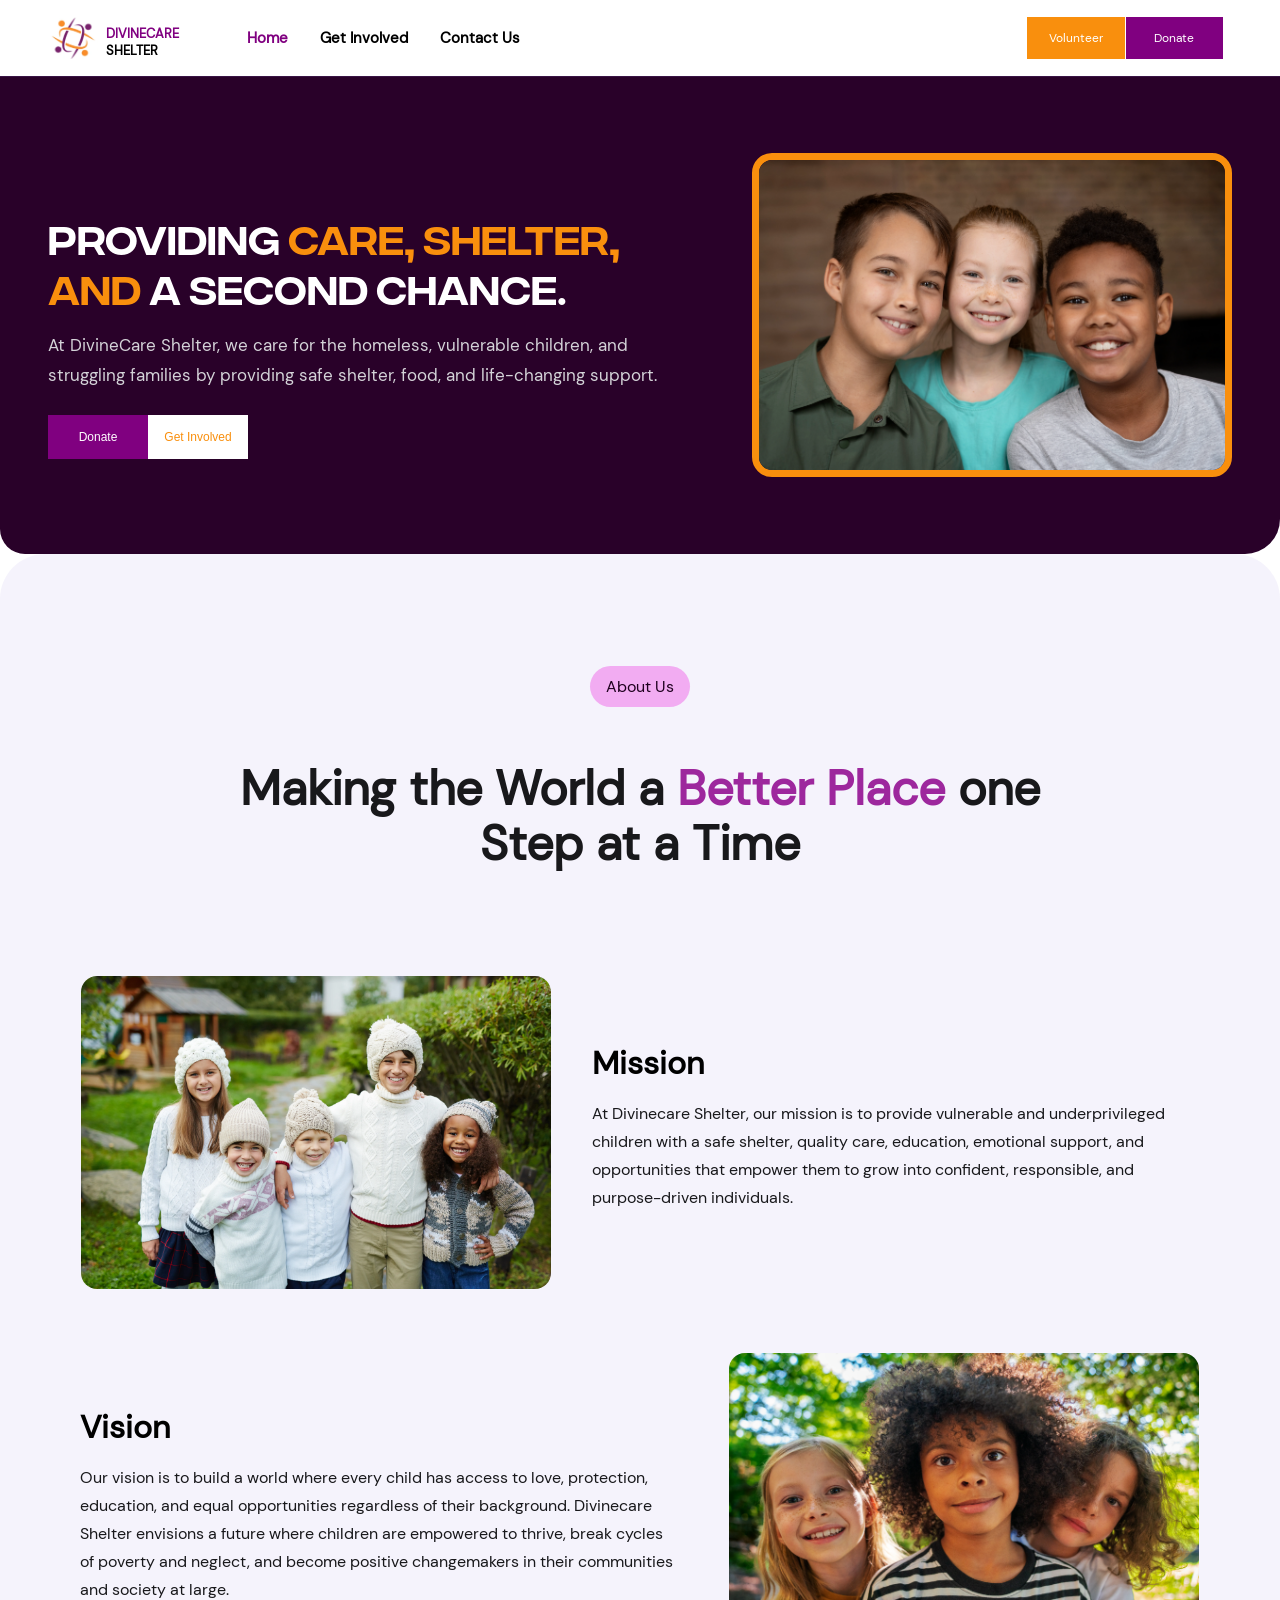
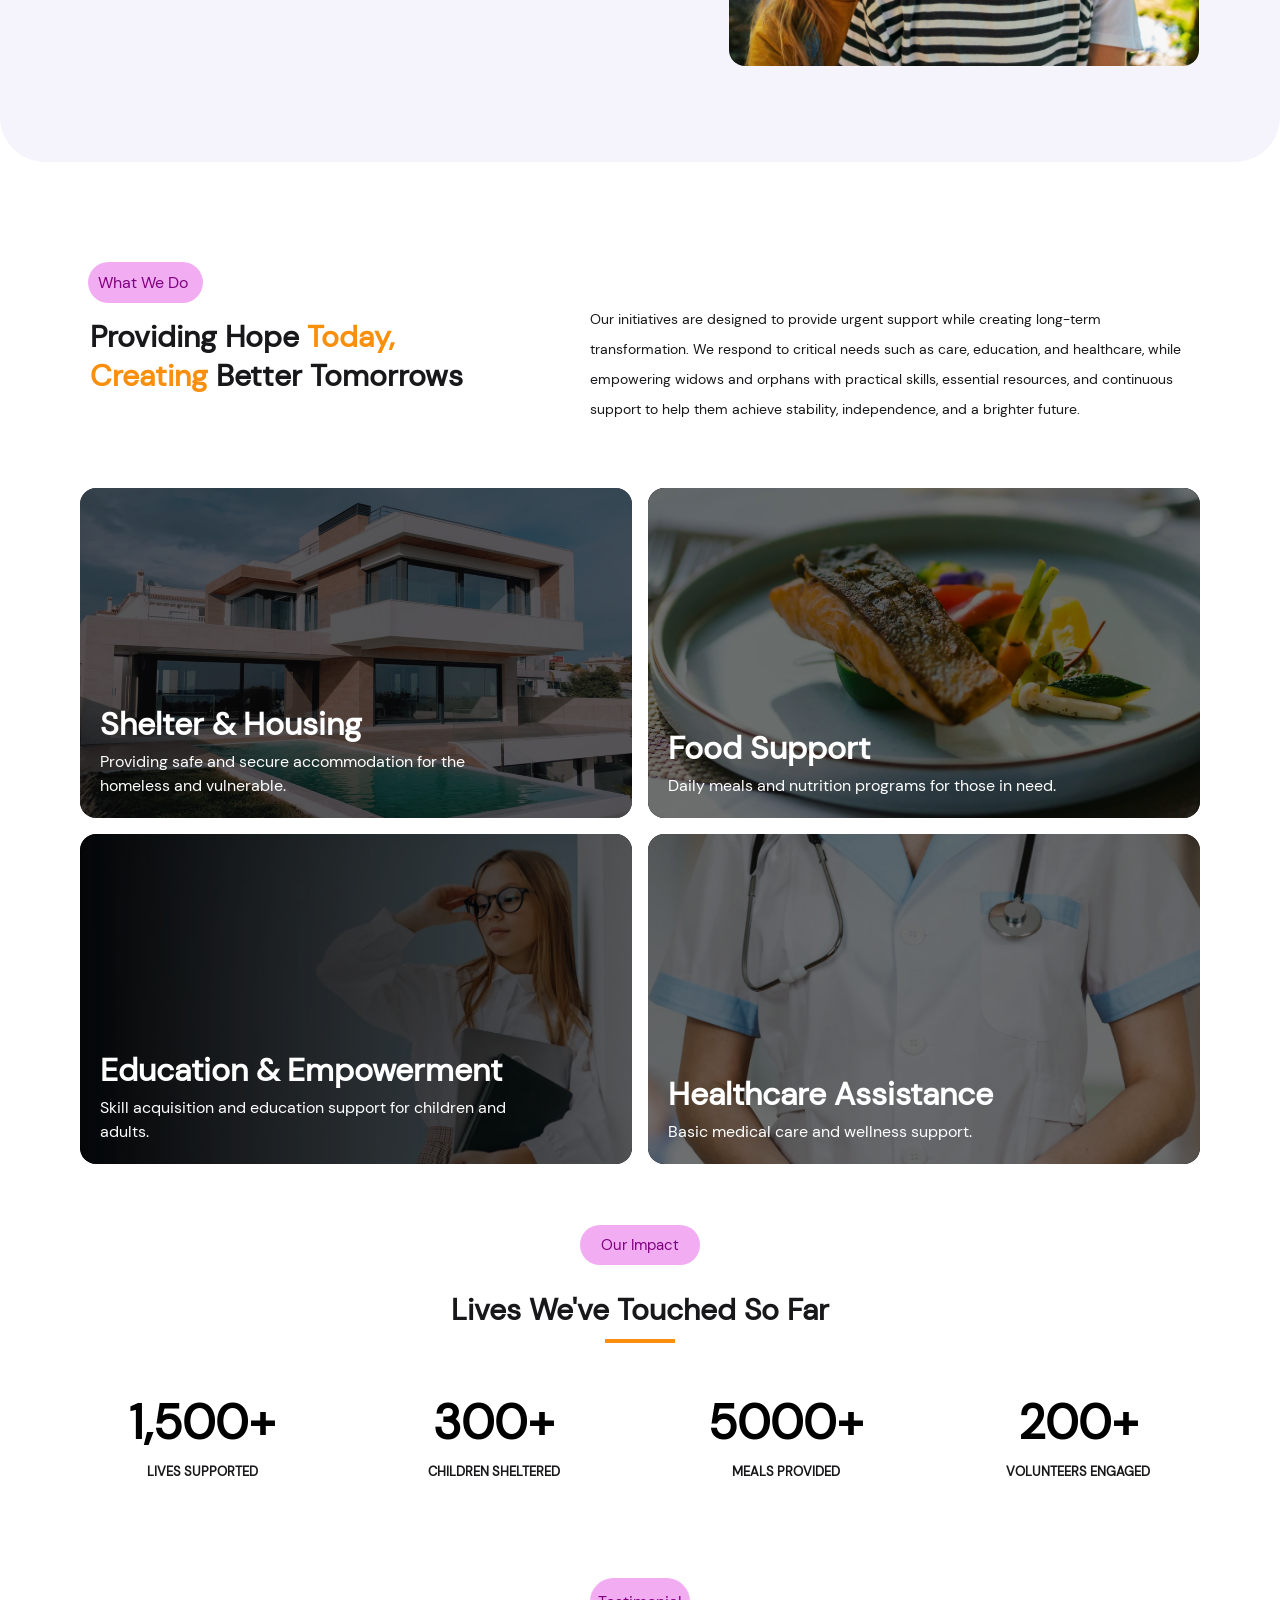
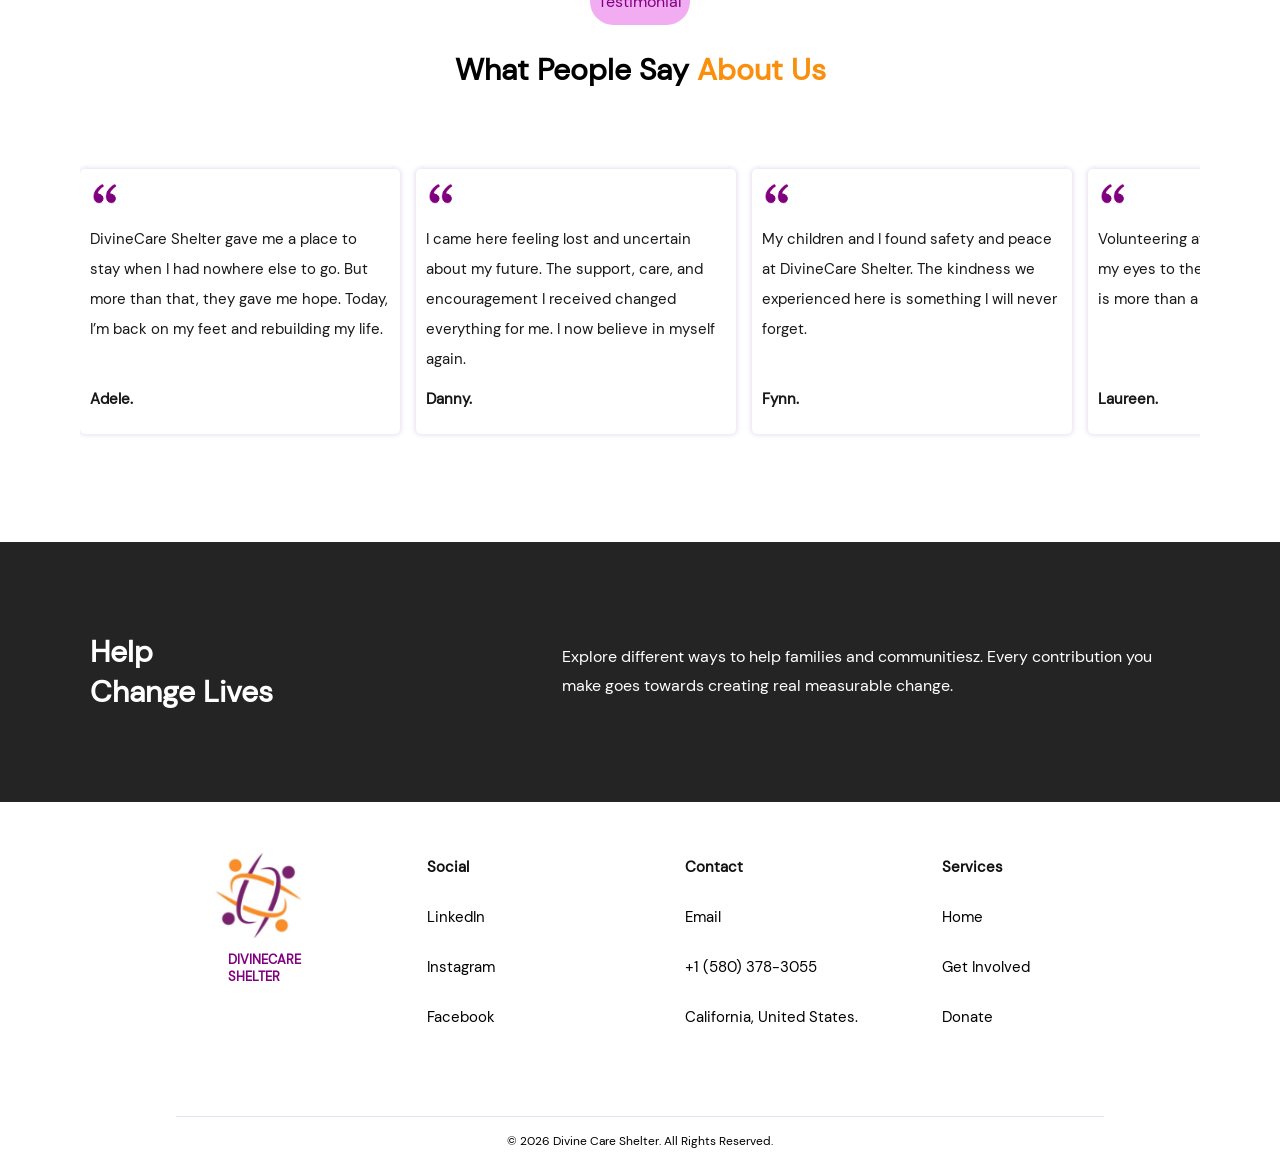
<file: index.html>
<!DOCTYPE html>
<html lang="en">
<head>
    <meta charset="UTF-8">
    <meta name="viewport" content="width=device-width, initial-scale=1.0">
    <link rel="stylesheet" href="style.css">
    <link rel="stylesheet" href="responsive.css">
    <title>DivineCare Shelter</title>
    <link rel="icon" href="Assets/images/ngo_Logo.png">
    <script src="./Assets/js/chat.js"></script>
    <noscript>Powered by <a href="https://www.smartsupp.com" target="_blank">Smartsupp</a></noscript>
</head>

<body>
    <section class="ngo">
        <nav>
            <div class="logo">
                <img src="Assets/images/ngo_Logo.webp" alt="LOGO">
                <h3>DIVINECARE <span>SHELTER</span></h3>
                <ul>
                    <div class="home-border">
                        <a href="index.html"><li class="home">Home</li></a>
                    </div>
                    <a href="getInvolved.html"><li class="get-btn">Get Involved</li></a>
                    <a href="contactUs.html"><li class="vol-btn"> Contact Us</li></a>
                </ul>
            </div>
            
            <div class="just-btn">
                <a href="mailto:support@divinecareshelter.com"><button id="contact-btn">Volunteer</button></a>
                <a href="donate.html"><button id="donate-btn">Donate</button></a>
            </div>
            
        </nav>

        <section class="nav-two">
            <div class="logo-two">
                <a href="index.html">
                    <img src="Assets/images/ngo_Logo.webp" alt="LOGO">
                    <h3>DIVINECARE <br> SHELTER</h3>
                </a>
                
            </div>

            <div class="menu">
                <a href="donate.html"><button class="mobile-donate-btn">Donate</button></a>
                <button class="mobile-menu-toggle" type="button" aria-label="Open navigation menu" aria-expanded="false" aria-controls="mobile-nav-links">
                    <img src="Assets/images/menu-icons.webp" alt="" aria-hidden="true">
                </button>
            </div>

            <div class="mobile-nav-links" id="mobile-nav-links" aria-hidden="true">
                <a href="index.html" class="active">Home</a>
                <a href="getInvolved.html">Get Involved</a>
                <a href="contactUs.html">Contact us</a>
                <a href="donate.html">Donate</a>
                <a href="mailto:support@divinecareshelter.com">Volunteer</a>
            </div>
        </section>

        <section class="hero-section">
            <div class="intro">
                <h3>Providing <span>Care, Shelter, and</span> a Second Chance.</h3>
                <p>At DivineCare Shelter, we care for the homeless,
                    vulnerable children, and struggling families by 
                    providing safe shelter, food, and life-changing support.
                </p>

                <div class="hero-btn">
                    <a href="donate.html"><button class="dt-btn ">Donate</button></a>
                    <a href="getInvolved.html"><button class="the-btn">Get Involved</button></a>
                    
                </div>
            </div>
                <img src="Assets/images/orphan-ten.webp" alt="">
        </section>

        <section class="img-text-bg">
            <div class="about">
                <p>About Us</p>
                <h3>Making the World a <span>Better Place</span> one Step at a Time</h3>
                <div class="img-text first" >
                    <img src="Assets/images/orphan-nine.webp" alt="" id="first">
                    <div class="p-h" >
                        <h4>Mission</h4>
                        <p>At Divinecare Shelter, our mission is to provide vulnerable and 
                            underprivileged children with a safe shelter, quality care, education, 
                            emotional support, and opportunities that empower them to grow into 
                            confident, responsible, and purpose-driven individuals. 
                        </p>
                    </div>
                    
                </div>


                <div class="img-text second">
                    
                    <div class="p-h">
                        <h4>Vision</h4>
                        <p>Our vision is to build a world where every child has access to love, 
                            protection, education, and equal opportunities regardless of their background. 
                            Divinecare Shelter envisions a future where children are empowered to thrive, 
                            break cycles of poverty and neglect, and become positive changemakers in their communities and society at large.
                        </p>
                    </div>
                    <img src="Assets/images/orphan-eleven.webp" alt="" class="second-img">
                </div>

            </div>
        </section>

        <section class="img-text-bg-two">
            <div class="about-two">
                <p>About Us</p>
                <h3>Making the World a <span>Better Place</span> one Step at a Time</h3>
                
                <div class="img-text-two first" >
                    <img src="Assets/images/orphan-nine.webp" alt="" id="first">
                    <div class="p-h" >
                        <h4>Mission</h4>
                        <p>At Divinecare Shelter, our mission is to provide vulnerable and 
                            underprivileged children with a safe shelter, quality care, education, 
                            emotional support, and opportunities that empower them to grow into 
                            confident, responsible, and purpose-driven individuals. 
                        </p>
                    </div>
                    
                </div>

                <div class="img-text-two second">
                    <img src="Assets/images/orphan-eleven.webp" alt="" class="second-img">
                    <div class="p-h">
                        <h4>Vision</h4>
                        <p>Our vision is to build a world where every child has access to love, 
                            protection, education, and equal opportunities regardless of their background. 
                            Divinecare Shelter envisions a future where children are empowered to thrive, 
                            break cycles of poverty and neglect, and become positive changemakers in their communities and society at large.
                        </p>
                    </div>
                </div>

            </div>
        </section>

        <div class="service-section">
            <div class="what-we-do">
                <p>What We Do</p>
            </div>

            <div class="providing">
                <h3>Providing Hope <span>Today, Creating</span> Better Tomorrows</h3>
                <p>Our initiatives are designed to provide urgent support while creating 
                    long-term transformation. We respond to critical needs such as care, 
                    education, and healthcare, while empowering widows and orphans with practical skills, 
                    essential resources, and continuous support to help them achieve stability, 
                    independence, and a brighter future.
                </p>
            </div>
        </div>

        

        <section class="the-img">
            <!-- <p>Our Services</p> -->
            <div class="top">
                <div class="gradient">
                    <div class="underlay"></div>
                    <img src="Assets/images/house.webp" alt="" id="gradient-img">
                    <div class="just-text">
                        <h3>Shelter & Housing</h3>
                        <p>Providing safe and secure 
                            accommodation for the homeless and vulnerable.
                        </p>
                    </div>
                </div>

                <div class="gradient-two">
                    <img src="Assets/images/bread.webp" alt="">
                    <div class="just-text">
                        <h3>Food Support</h3>
                        <p>Daily meals and nutrition programs for those in need.
                        </p>
                    </div>
                </div>
            </div>

           <div class="bottom">
                <div class="other-gradient">
                    <img src="Assets/images/school.webp" alt="">
                    <div class="just-text">
                        <h3>Education & Empowerment</h3>
                        <p>Skill acquisition and education support for children and adults.
                        </p>
                    </div>
                </div>

                <div class="another-gradient">
                    <div class="underlay-two"></div>
                    <img src="Assets/images/health.webp" alt="">
                    <div class="just-text">
                        <h3>Healthcare Assistance</h3>
                        <p>Basic medical care and wellness support.
                        </p>
                    </div>
                </div>
            </div>
            
        </section>

        <section class="impact">
            <div class="impact-text">
                <p>Our Impact</p>
                <div class="the-impact">
                    <h3>Lives We've Touched So Far</h3>
                    <div class="orange"></div>
                </div>
            </div>
            
            

            <div class="number">
                <div>
                    <h4>1,500+</h4>
                    <p>Lives Supported</p>
                </div>

                <div>
                    <h4>300+</h4>
                    <p>Children Sheltered</p>
                </div>

                 <div>
                    <h4>5000+</h4>
                    <p>Meals Provided</p>
                </div>

                <div>
                    <h4>200+</h4>
                    <p>Volunteers Engaged</p>
                </div>
                
            </div>
        </section>

        <section class="impact-two">
            <div class="impact-text">
                <p>Our Impact</p>
                <div class="the-impact">
                    <h3>Lives We've Touched So Far</h3>
                    <div class="orange"></div>
                </div>
            </div>

            <div class="number-two">
                <div class="first-number">
                    <div>
                        <h4>1,500+</h4>
                        <p>Lives Supported</p>
                    </div>

                    <div>
                        <h4>300+</h4>
                        <p>Children Sheltered</p>
                    </div>
                </div>

                <div class="second-number">
                    <div>
                        <h4>5000+</h4>
                        <p>Meals Provided</p>
                    </div>

                    <div>
                        <h4>200+</h4>
                        <p>Volunteers Engaged</p>
                    </div>
                </div>
                
            </div>
        </section>


        

        <div class="testimony">
            <p>Testimonial</p>
        </div>

        <div class="sub-text">
            <p>What People Say <span>About Us</span></p>
        </div>
        
        <section class="testimonial">
            <div class="testify" id="first-testifier">
                <img src="Assets/images/quote-svgrepo-com.webp" alt="">
                <p>DivineCare Shelter gave me a place to stay 
                    when I had nowhere else to go. But more than
                     that, they gave me hope. Today, I’m 
                     back on my feet and rebuilding my life.
                </p>
                <h3>Adele.</h3>
            </div>

            <div class="testify">
                <img src="Assets/images/quote-svgrepo-com.webp" alt="">
                <p>I came here feeling lost and uncertain
                     about my future. The support, care, and 
                     encouragement I received changed 
                     everything for me. I now believe in myself again.
                </p>
                <h3>Danny.</h3>
            </div>

            <div class="testify">
                <img src="Assets/images/quote-svgrepo-com.webp" alt="">
                <p>
                    My children and I found safety and peace at DivineCare
                     Shelter. The kindness we experienced here is something I will never forget.
                </p>
                <h3>Fynn.</h3>
            </div>

            <div class="testify">
                <img src="Assets/images/quote-svgrepo-com.webp" alt="">
                <p>
                    Volunteering at DivineCare Shelter opened my 
                    eyes to the power of compassion. This is more 
                    than a shelter. It’s a family.
                </p>
                <h3>Laureen.</h3>
            </div>

            <div class="testify">
                <img src="Assets/images/quote-svgrepo-com.webp" alt="">
                <p>
                    I received not just shelter, but support that 
                    helped me learn new skills and start again. 
                    DivineCare truly cares about people.
                </p>
                <h3>Sasha.</h3>
            </div>

            <div class="testify">
                <img src="Assets/images/quote-svgrepo-com.webp" alt="">
                <p>The environment here is peaceful 
                    and welcoming. They treat everyone with 
                    dignity and respect, no matter your situation.
                </p>
                <h3>Ema.</h3>
            </div>

            <div class="testify">
                <img src="Assets/images/quote-svgrepo-com.webp" alt="">
                <p>DivineCare Shelter didn’t just help me survive, they
                     helped me believe in a better future. I’m forever grateful.
                </p>
                <h3>Nuel.</h3>
            </div>

        </section>


        <section class="last-part">
            <section class="the-link">
                <div class="just-text-sec explore">
                    <a href="donate.html"><h3 class="explore-h">Help <br>Change Lives</h3></a>
                    
                    <p class="explore">Explore different ways to help families and communitiesz. Every contribution you make goes towards creating real measurable change.</p>
                </div>
            </section>

            <section class="last-sec" id="contactUs">
                <div class="text-logo">
                    <img src="Assets/images/ngo_Logo.webp" alt="">
                    <h3>DIVINECARE <br>SHELTER</h3>
                </div>
                
                <div class="last-sec-list">
                    <ul class="the-list">
                        <li class="heading">Social</li>
                        <a href="index.html"><li>LinkedIn</li></a>
                        <a href="index.html"><li>Instagram</li></a>
                        <a href="index.html"><li>Facebook</li></a>
                    </ul>
                </div>
                
                <div class="last-sec-list">
                    <ul class="the-list" id="contact-sec">
                        <li class="heading">Contact</li>
                        <a href="mailto:support@divinecareshelter.com"><li>Email</li></a>
                        <a href="index.html"><li>+1 (580) 378-3055</li></a>
                        <a href="index.html"><li>California, United States.</li></a>    
                    </ul>
                </div>

                <div class="last-sec-list">
                    <ul>
                        <li class="heading">Services</li>
                        <a href="index.html"><li>Home</li></a>
                        <a href="getInvolved.html"><li>Get Involved</li></a>
                        <a href="donate.html"><li>Donate</li></a>
                    </ul>
                </div>
                
            </section>

            <footer>
                <hr>
                <p>© 2026 Divine Care Shelter. All Rights Reserved. </p>
            </footer>
        </section>
        
        <section class="last-part-two">
            <section>
                <div class="just-text-sec-two explore">
                    <a href="donate.html"><h3 class="explore-h">Help <br>Change Lives</h3></a>
                    
                    <p class="explore">Explore different ways to help families and communitiesz. Every contribution you make goes towards creating real measurable change.</p>
                </div>
            </section>

            <section class="last-sec-two" id="contactUs">
                <div class="text-logo-two">
                        <img src="Assets/images/ngo_Logo.png" alt="">
                        <h3>DIVINECARE SHELTER</h3>
                    </div>
                <div class="top-sec-two">
                
                    <div class="last-sec-list-two" id="social-sec-two">
                        <ul class="the-list">
                            <li class="heading-two">Social</li>
                            <a href="index.html"><li>LinkedIn</li></a>
                            <a href="index.html"><li>Instagram</li></a>
                            <a href="index.html"><li>Facebook</li></a>
                        </ul>
                    </div>

                    <div class="last-sec-list-two">
                         <ul class="the-list-two" id="contact-sec-two">
                            <li class="heading-two">Contact</li>
                            <a href="mailto:support@divinecareshelter.com"><li>Email</li></a>
                            <a href="index.html"><li>+1 (580) 378-3055</li></a>
                            <a href="index.html"><li>California, United States.</li></a>    
                        </ul>
                    </div>
                </div>
                

                <div class="bottom-sec-two">

                    <div class="last-sec-list-two" id="service-sec-two">
                        <ul>
                            <li class="heading-two">Services</li>
                            <a href="index.html"><li>Home</li></a>
                            <a href="getInvolved.html"><li>Get Involved</li></a>
                            <a href="donate.html"><li>Donate</li></a>
                        </ul>
                    </div>
                </div>
                
            </section>

            <footer>
                <hr>
                <p>© 2026 Divine Care Shelter. All Rights Reserved. </p>
            </footer>
        </section>
    </section>
    <script src="Assets/js/mobile-nav.js"></script>
</body>

</html>
</file>
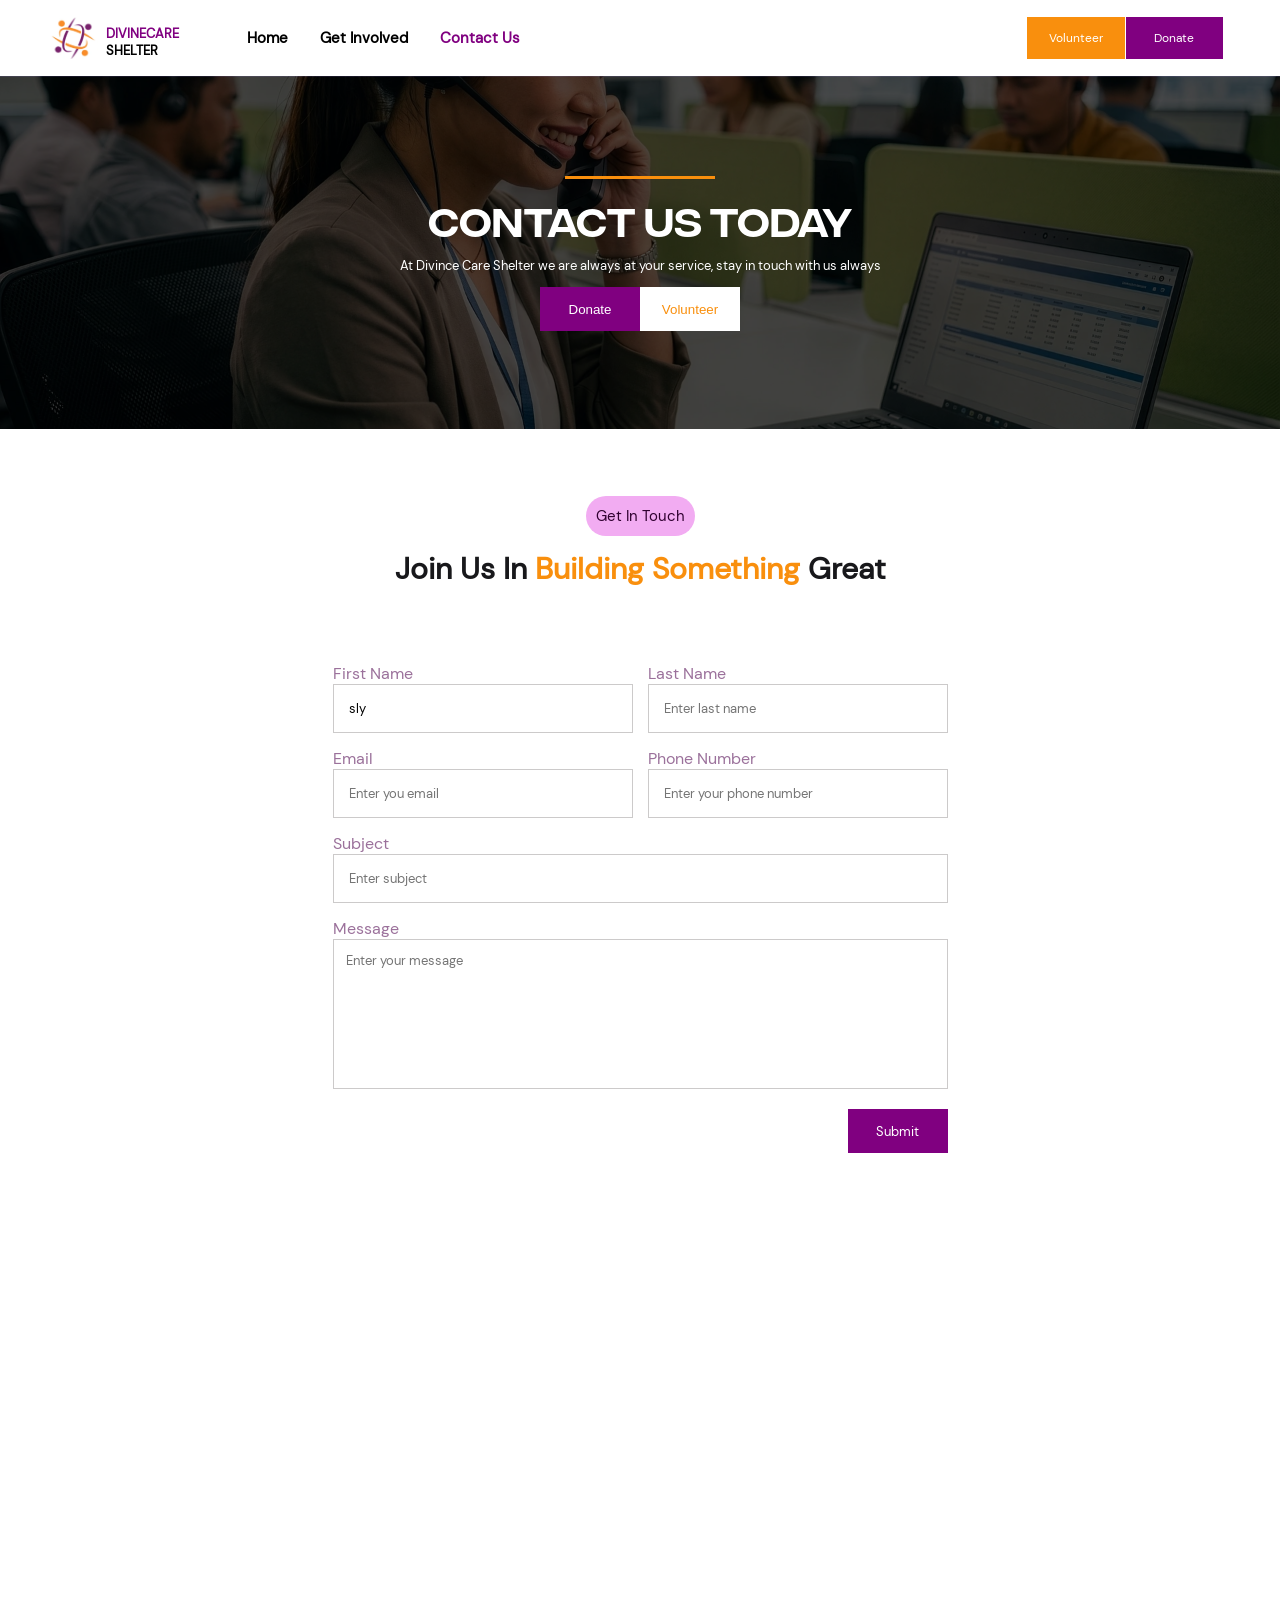
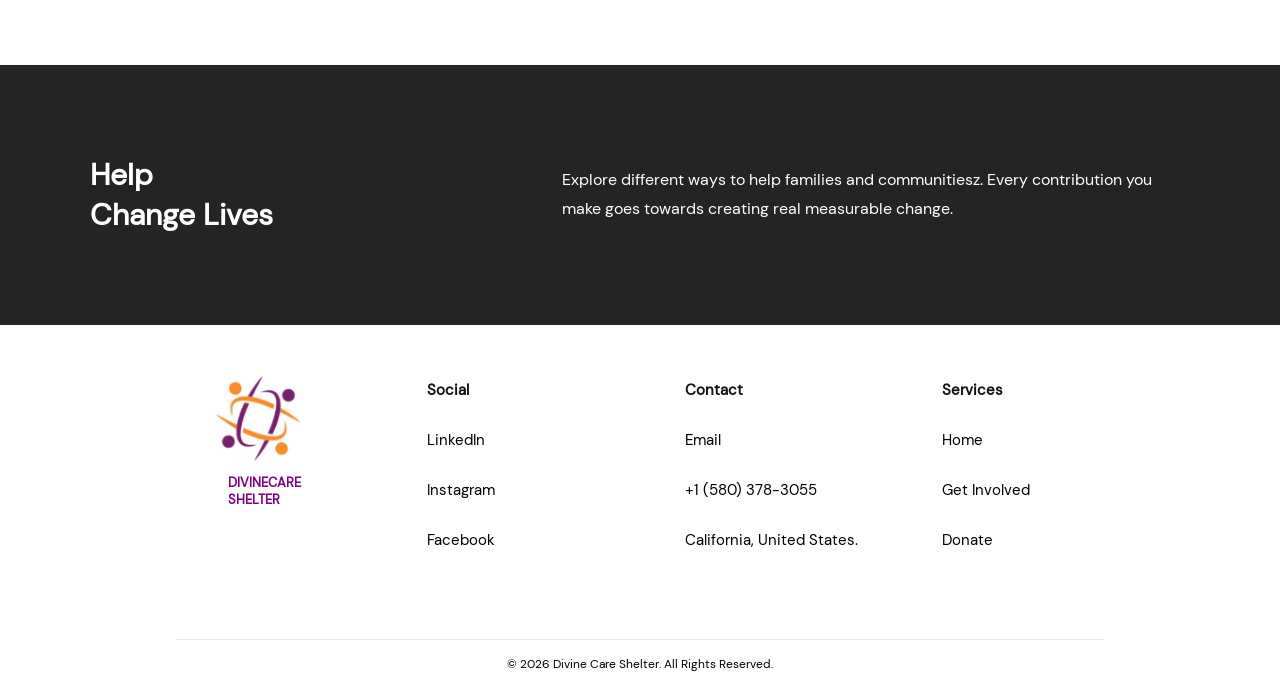
<file: contactUs.html>
<!DOCTYPE html>
<html lang="en">
<head>
    <meta charset="UTF-8">
    <meta name="viewport" content="width=device-width, initial-scale=1.0">
    <link rel="stylesheet" href="contactUs.css">
    <link rel="stylesheet" href="responsive.css">
    <title>Document</title>
</head>
<body>
    <nav>
        <div class="logo">
            <img src="Assets/images/ngo_Logo.webp" alt="LOGO">
            <h3>DIVINECARE <span>SHELTER</span></h3>
            <ul>
                <a href="index.html"><li class="home">Home</li></a>
                <div class="home-border">
                    <a href="getInvolved.html"><li class="get-btn">Get Involved</li></a>
                </div>
                <a href="contactUs.html"><li class="cont-btn"> Contact Us</li></a>
            </ul>
        </div>
            
        <div class="just-btn">
            <a href="mailto:support@divinecareshelter.com"><button id="vol-btn">Volunteer</button></a>
           <a href="donate.html"><button id="donate-btn">Donate</button></a>
        </div>
            
    </nav>

    <section class="nav-two">
                <div class="logo-two">
                    <img src="Assets/images/ngo_Logo.webp" alt="LOGO">
                    <h3>DivineCare <br> Shelter</h3>
                </div>

                <div class="menu">
                    <a href="donate.html"><button class="mobile-donate-btn">Donate</button></a>
                    <button class="mobile-menu-toggle" type="button" aria-label="Open navigation menu" aria-expanded="false" aria-controls="mobile-nav-links">
                        <img src="Assets/images/menu-icons.webp" alt="" aria-hidden="true">
                    </button>
                </div>

                <div class="mobile-nav-links" id="mobile-nav-links" aria-hidden="true">
                    <a href="index.html">Home</a>
                    <a href="getInvolved.html">Get Involved</a>
                    <a href="contactUs.html" class="active">Contact us</a>
                    <a href="donate.html">Donate</a>
                    <a href="mailto:support@divinecareshelter.com">Volunteer</a>
                </div>
    </section>

    <section class="support-section">
        <img src="Assets/images/customer-support.webp" alt="">
        <div class="contact-us-details">
            <div class="white"></div>
            <h3>Contact Us Today</h3>
            <p>At Divince Care Shelter we are always at your service, stay in touch with us always</p>
            <div class="only-btn">
                <a href="donate.html"><button class="dt-btn">Donate</button></a>
                <a href="getInvolved.html"><button class="volun-btn">Volunteer</button></a>
            </div>
        </div>
    </section>

    <div class="get-in-touch">
        <p>Get In Touch</p>
        <h3>Join Us In <span>Building Something</span> Great</h3>
    </div>

    <section class="map">
        <!-- <div class="contact-details">
            
            <div class="top-length">
                <div class="cont-address">
                    <h4>Address</h4>
                    <p>California, United States.</p>
                </div>


                <div class="cont-address">
                    <h4>Contact Us</h4>
                    <p>support@divinecareshelter.com</p>
                    <p id="p-num">+1 (580) 378-3055</p>
                </div>
            </div>

            <div class="bottom-length">
                <div class="cont-address">
                    <h4>Open Time</h4>
                    <p>Monday - Friday > 10:00 - 20:00</p>
                </div>

                <div class="cont-address">
                    <h4>Stay Connected</h4>
                    <p>Facebook</p>
                    <p>Instagram</p>
                    <p>LinkedIn</p>
                </div>
            </div>
        </div> -->

        <form id="contactForm" action="">
            <div class="input-flex">
                <div class="input-sec">
                    <label for="name">First Name</label>
                    <input type="text" placeholder="Enter first name" value="sly" class="input-first-name" required id="length">
                </div>

                <div class="input-sec">
                    <label for="name">Last Name</label>
                    <input type="text" placeholder="Enter last name" class="input-last-name" required id="length">
                </div>
            </div>
            
            <div class="input-flex">

                <div class="input-sec">
                <label for="email">Email</label>
                <input type="email" placeholder="Enter you email" class="input-email" required id="length">
             </div>

            <div class="input-sec">
                <label for="tel">Phone Number</label>
                <input type="tel" placeholder="Enter your phone number" maxlength="12" class="input-phone-number" required id="length">
            </div>
            </div>
            
            
            <div class="input-sec">
                <label for="subject">Subject</label>
                <input type="text" placeholder="Enter subject" required class="input-subject" id="subject">
            </div>
            
            <div class="input-sec">
                <label for="message">Message</label>
                <textarea name="comments" id="message" class="input-message" placeholder="Enter your message" required></textarea>
            </div>
            
            <div class="submit-btn">
                <button>Submit</button>
            </div>
            
        </form>
    </section>

    <div class="map-container">
        <iframe src="https://www.google.com/maps/embed?pb=!1m18!1m12!1m3!1d4960296.3774581235!2d-124.
            59962152917554!3d37.16037519085125!2m3!1f0!2f0!3f0!3m2!1i1024!2i768!4f13.1!3m3!1m2!1s0x808fb9fe5f
            285e3d%3A0x8b5109a227086f55!2sCalifornia%2C%20USA!5e1!3m2!1sen!2sng!4v1779278134072!5m2!1sen!2sng" 
            width="600" height="450" style="border:0;" allowfullscreen="" loading="lazy" referrerpolicy="no-referrer-when-downgrade">

        </iframe>
     </div>


    <section class="last-part">
            <section class="the-link">
                <div class="just-text-sec explore">
                    <a href="donate.html"><h3 class="explore-h">Help <br>Change Lives</h3></a>
                    
                    <p class="explore">Explore different ways to help families and communitiesz. Every contribution you make goes towards creating real measurable change.</p>
                </div>
            </section>

            <section class="last-sec" id="contactUs">
                <div class="text-logo">
                    <img src="Assets/images/ngo_Logo.webp" alt="">
                    <h3>DIVINECARE <br>SHELTER</h3>
                </div>
                
                <div class="last-sec-list">
                    <ul class="the-list">
                        <li class="heading">Social</li>
                        <a href="index.html"><li>LinkedIn</li></a>
                        <a href="index.html"><li>Instagram</li></a>
                        <a href="index.html"><li>Facebook</li></a>
                    </ul>
                </div>
                
                <div class="last-sec-list">
                    <ul class="the-list" id="contact-sec">
                        <li class="heading">Contact</li>
                        <a href="mailto:support@divinecareshelter.com"><li>Email</li></a>
                        <a href="index.html"><li>+1 (580) 378-3055</li></a>
                        <a href="index.html"><li>California, United States.</li></a>    
                    </ul>
                </div>

                <div class="last-sec-list">
                    <ul>
                        <li class="heading">Services</li>
                        <a href="index.html"><li>Home</li></a>
                        <a href="getInvolved.html"><li>Get Involved</li></a>
                        <a href="donate.html"><li>Donate</li></a>
                    </ul>
                </div>
                
            </section>

            <section class="last-part-two">
            <section>
                <div class="just-text-sec-two explore">
                    <a href="donate.html"><h3 class="explore-h">Help <br>Change Lives</h3></a>
                    
                    <p class="explore">Explore different ways to help families and communitiesz. Every contribution you make goes towards creating real measurable change.</p>
                </div>
            </section>

            <section class="last-sec-two" id="contactUs">
                <div class="text-logo-two">
                        <img src="Assets/images/ngo_Logo.png" alt="">
                        <h3>DIVINECARE SHELTER</h3>
                    </div>
                <div class="top-sec-two">
                
                    <div class="last-sec-list-two" id="social-sec-two">
                        <ul class="the-list">
                            <li class="heading-two">Social</li>
                            <a href="index.html"><li>LinkedIn</li></a>
                            <a href="index.html"><li>Instagram</li></a>
                            <a href="index.html"><li>Facebook</li></a>
                        </ul>
                    </div>

                    <div class="last-sec-list-two">
                         <ul class="the-list-two" id="contact-sec-two">
                            <li class="heading-two">Contact</li>
                            <a href="mailto:support@divinecareshelter.com"><li>Email</li></a>
                            <a href="index.html"><li>+1 (580) 378-3055</li></a>
                            <a href="index.html"><li>California, United States.</li></a>    
                        </ul>
                    </div>
                </div>
                

                <div class="bottom-sec-two">

                    <div class="last-sec-list-two" id="service-sec-two">
                        <ul>
                            <li class="heading-two">Services</li>
                            <a href="index.html"><li>Home</li></a>
                            <a href="getInvolved.html"><li>Get Involved</li></a>
                            <a href="donate.html"><li>Donate</li></a>
                        </ul>
                    </div>
                </div>
                
            </section>
        </section>

            <footer>
                <hr>
                <p>© 2026 Divine Care Shelter. All Rights Reserved. </p>
            </footer>
    </section>

    <section class="last-part-two">
            <section>
                <div class="just-text-sec-two explore">
                    <a href="donate.html"><h3 class="explore-h">Help <br>Change Lives</h3></a>
                    
                    <p class="explore">Explore different ways to help families and communitiesz. Every contribution you make goes towards creating real measurable change.</p>
                </div>
            </section>

            <section class="last-sec-two" id="contactUs">
                <div class="text-logo-two">
                        <img src="Assets/images/ngo_Logo.png" alt="">
                        <h3>DIVINECARE SHELTER</h3>
                    </div>
                <div class="top-sec-two">
                
                    <div class="last-sec-list-two" id="social-sec-two">
                        <ul class="the-list">
                            <li class="heading-two">Social</li>
                            <a href="index.html"><li>LinkedIn</li></a>
                            <a href="index.html"><li>Instagram</li></a>
                            <a href="index.html"><li>Facebook</li></a>
                        </ul>
                    </div>

                    <div class="last-sec-list-two">
                         <ul class="the-list-two" id="contact-sec-two">
                            <li class="heading-two">Contact</li>
                            <a href="mailto:support@divinecareshelter.com"><li>Email</li></a>
                            <a href="index.html"><li>+1 (580) 378-3055</li></a>
                            <a href="index.html"><li>California, United States.</li></a>    
                        </ul>
                    </div>
                </div>
                

                <div class="bottom-sec-two">

                    <div class="last-sec-list-two" id="service-sec-two">
                        <ul>
                            <li class="heading-two">Services</li>
                            <a href="index.html"><li>Home</li></a>
                            <a href="getInvolved.html"><li>Get Involved</li></a>
                            <a href="donate.html"><li>Donate</li></a>
                        </ul>
                    </div>
                </div>
                
            </section>

            <footer>
                <hr>
                <p>© 2026 Divine Care Shelter. All Rights Reserved. </p>
            </footer>
        </section>
	    <script src="Assets/js/mobile-nav.js"></script>
	    <script src="Assets/js/contact.js"></script>
	</body>
	</html>
</file>
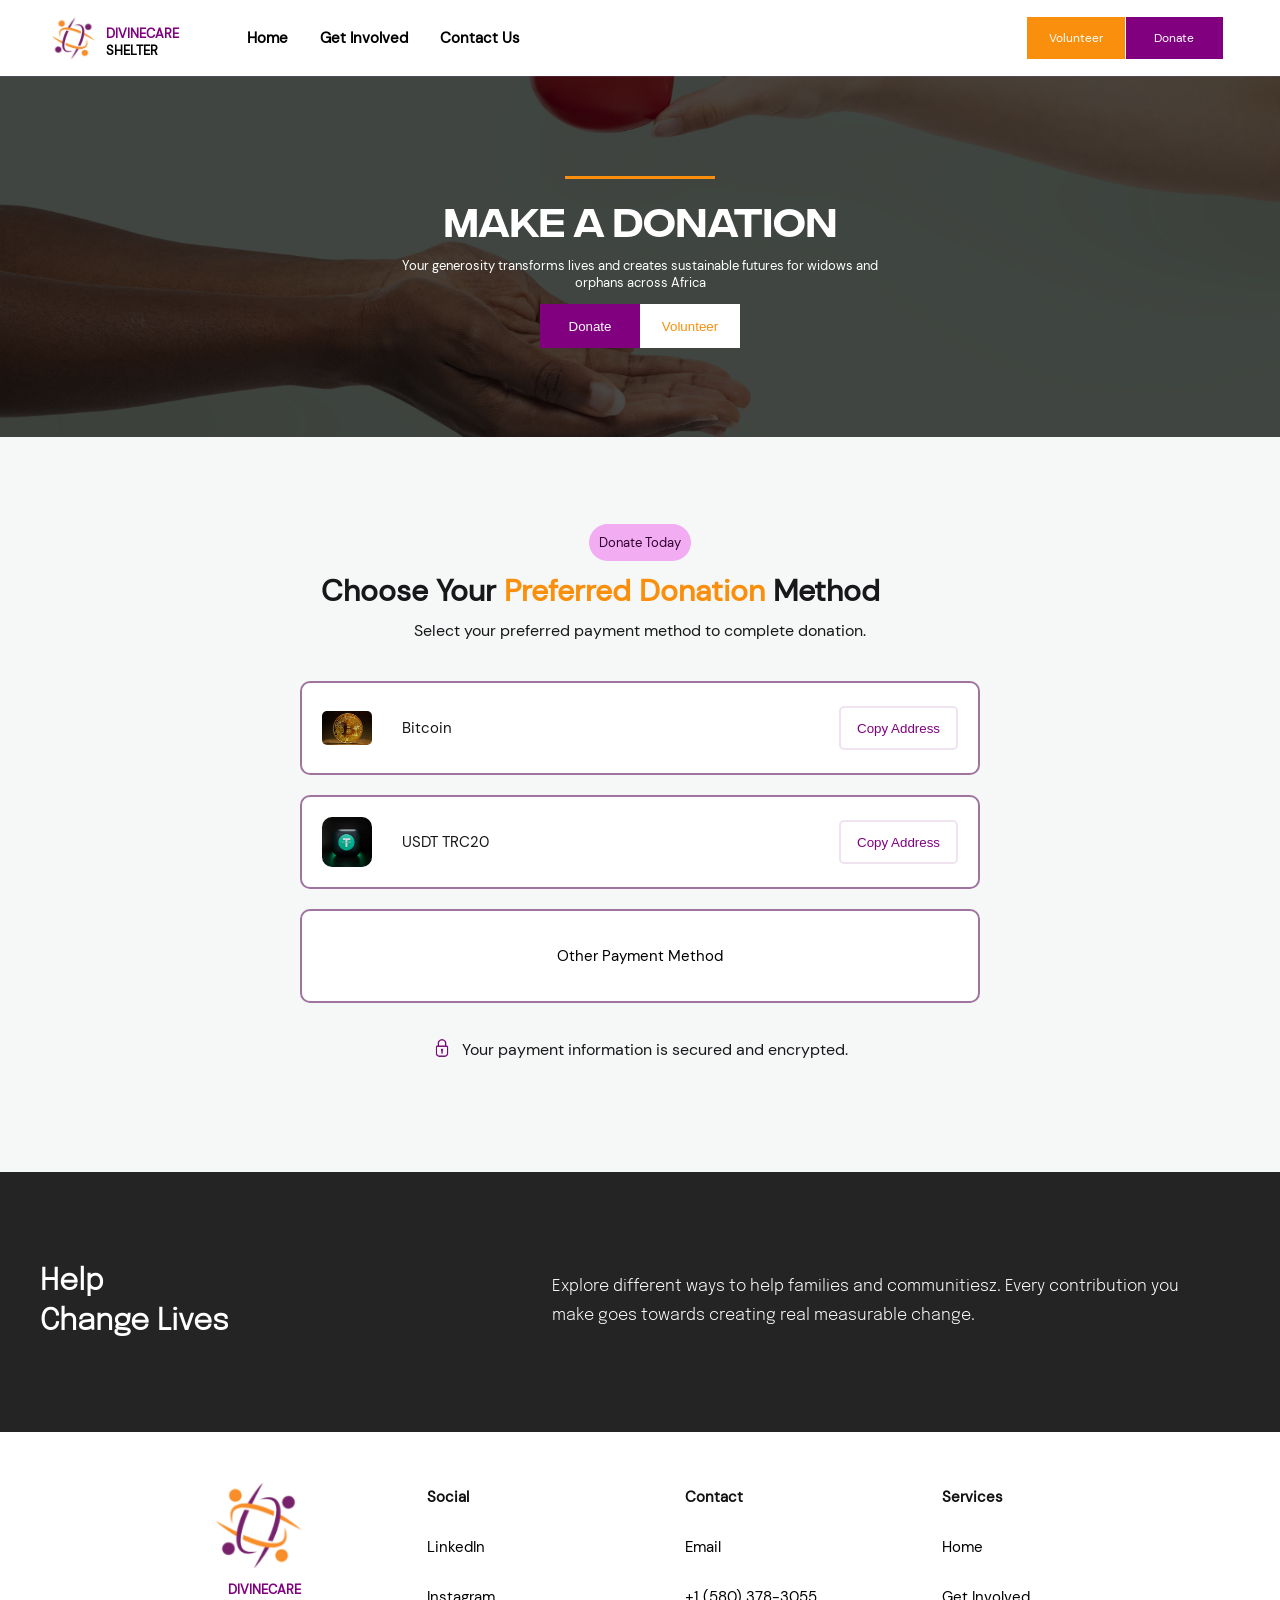
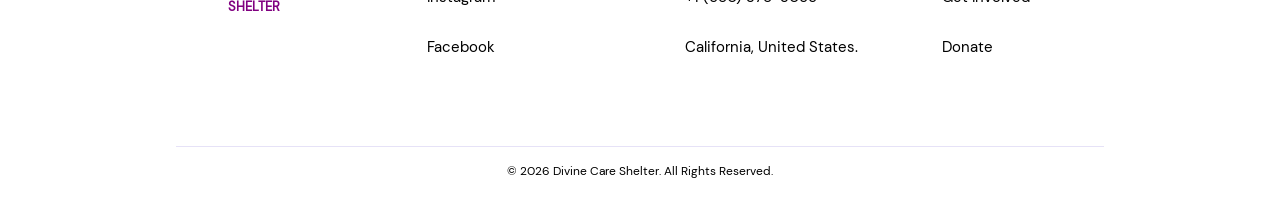
<file: donate.html>
<!DOCTYPE html>
<html lang="en">
<head>
    <meta charset="UTF-8">
    <meta name="viewport" content="width=device-width, initial-scale=1.0">
    <link rel="stylesheet" href="donate.css">
    <link rel="stylesheet" href="responsive.css">
    <title>DivineCare Shelter</title>
    <link rel="icon" href="Assets/images/ngo_Logo.png">
    <script src="./Assets/js/chat.js"></script>
    <noscript>Powered by <a href="https://www.smartsupp.com" target="_blank">Smartsupp</a></noscript>

</head>
    <body>
        <nav>
            <div class="logo">
                <img src="Assets/images/ngo_Logo.webp" alt="LOGO">
                <h3>DIVINECARE <span>SHELTER</span></h3>
                <ul>
                    <a href="index.html"><li class="home">Home</li></a>
                    <div class="home-border">
                        <a href="getInvolved.html"><li class="get-btn">Get Involved</li></a>
                    </div>
                    <a href="contactUs.html"><li class="cont-btn"> Contact Us</li></a>
                </ul>
            </div>
            
            <div class="just-btn">
                <a href="mailto:support@divinecareshelter.com"><button id="vol-btn">Volunteer</button></a>
                <a href="donate.html"><button id="donate-btn">Donate</button></a>
            </div>
            
        </nav>


        <section class="nav-two">
            <div class="logo-two">
                <a href="index.html">
                    <img src="Assets/images/ngo_Logo.webp" alt="LOGO">
                    <h3>DIVINECARE <br> SHELTER</h3>
                </a>
                
            </div>

            <div class="menu">
                <a href="donate.html"><button class="mobile-donate-btn">Donate</button></a>
                <button class="mobile-menu-toggle" type="button" aria-label="Open navigation menu" aria-expanded="false" aria-controls="mobile-nav-links">
                    <img src="Assets/images/menu-icons.webp" alt="" aria-hidden="true">
                </button>
            </div>

            <div class="mobile-nav-links" id="mobile-nav-links" aria-hidden="true">
                <a href="index.html">Home</a>
                <a href="getInvolved.html">Get Involved</a>
                <a href="contactUs.html">Contact us</a>
                <a href="donate.html"  class="active">Donate</a>
                <a href="mailto:support@divinecareshelter.com">Volunteer</a>
            </div>
        </section>

        <section class="donate-section">
            <img src="Assets/images/donate-bg.webp" alt="">
            <div class="donate-hero-container">
                <div class="donate-orange"></div>
                <h3>Make a Donation</h3>
                <p>Your generosity transforms lives and creates sustainable futures for widows and orphans across Africa</p>
                <div class="only-btn">
                    <a href="donate.html"><button class="dt-btn">Donate</button></a>
                    <a href="getInvolved.html"><button class="volun-btn">Volunteer</button></a>
                </div>
            </div>

        </section>

        <section class="payment-section">
            <div class="payment-type">
                <p>Donate Today</p>
                <h3>Choose Your <span>Preferred Donation</span> Method</h3>
                
            </div>
            <p>Select your preferred payment method to complete donation.</p>
            <div class="crypto">
                <div class="btc">
                    <div class="name-img">
                        <img src="Assets/images/btc.webp" alt="">
                        <p id="btc-address">Bitcoin</p>
                    </div>
                    <button id="btn" data-address="bc1qgynu5qaxgh3nxgrmfcaw9790jsekvtaae44twc">Copy Address</button>
                </div>

                <div class="trc">
                    <div class="name-img">
                        <img src="Assets/images/trc.webp" alt="">
                        <p id="trc-address">USDT TRC20</p>
                    </div>
                    <button id="btn-two" data-address="TP6qtdVJYUdRTkSvxGg1PxxvHYau9g7iRX">Copy Address</button>
                </div>

                <div class="other">
                    <div class="name-img">
                        <!-- <img src="Assets/images/trc.jpg" alt=""> -->
                        <a href="mailto:support@divinecareshelter.com"><p>Other Payment Method</p></a>
                    </div>
                </div>

                <div class="lock">
                    <img src="Assets/images/lock-two.webp" alt="">
                    <p>Your payment information is secured and encrypted.</p>
                </div>
                
            </div>
        </section>

        <section class="last-part">
            <section>
                <div class="just-text-sec">
                    <h3>Help <br>Change Lives</h3>
                    <p>Explore different ways to help families and communitiesz. Every contribution you make goes towards creating real measurable change.</p>
                </div>
            </section>

            <section class="last-sec" id="contactUs">
                <div class="text-logo">
                    <img src="Assets/images/ngo_Logo.png" alt="">
                    <h3>DIVINECARE SHELTER</h3>
                </div>
                
                <div class="last-sec-list">
                    <ul class="the-list">
                        <li class="heading">Social</li>
                        <a href="donate.html"><li>LinkedIn</li></a>
                        <a href="donate.html"><li>Instagram</li></a>
                        <a href="donate.html"><li>Facebook</li></a>
                    </ul>
                </div>

                <div class="last-sec-list">
                    <ul class="the-list">
                        <li class="heading">Contact</li>
                        <a href="mailto:support@divinecareshelter.com"><li>Email</li></a>
                        <a href="donate.html"><li>+1 (580) 378-3055</li></a>
                        <a href="donate.html"><li>California, United States.</li></a>
                        
                    </ul>
                </div>

                <div class="last-sec-list">
                    <ul>
                        <li class="heading">Services</li>
                        <a href="index.html"><li>Home</li></a>
                        <a href="getInvolved.html"><li>Get Involved</li></a>
                        <a href="donate.html"><li>Donate</li></a>
                    </ul>
                </div>
            </section>

            <footer>
                <hr>
                <p>© 2026 Divine Care Shelter. All Rights Reserved. </p>
            </footer>
        </section>
        <section class="last-part-two">
            <section>
                <div class="just-text-sec-two explore">
                    <a href="donate.html"><h3 class="explore-h">Help <br>Change Lives</h3></a>
                    
                    <p class="explore">Explore different ways to help families and communitiesz. Every contribution you make goes towards creating real measurable change.</p>
                </div>
            </section>

            <section class="last-sec-two" id="contactUs">
                <div class="text-logo-two">
                        <img src="Assets/images/ngo_Logo.webp" alt="">
                        <h3>DIVINECARE SHELTER</h3>
                    </div>
                <div class="top-sec-two">
                
                    <div class="last-sec-list-two" id="social-sec-two">
                        <ul class="the-list">
                            <li class="heading-two">Social</li>
                            <a href="index.html"><li>LinkedIn</li></a>
                            <a href="index.html"><li>Instagram</li></a>
                            <a href="index.html"><li>Facebook</li></a>
                        </ul>
                    </div>

                    <div class="last-sec-list-two">
                         <ul class="the-list-two" id="contact-sec-two">
                            <li class="heading-two">Contact</li>
                            <a href="mailto:support@divinecareshelter.com"><li>Email</li></a>
                            <a href="index.html"><li>+1 (580) 378-3055</li></a>
                            <a href="index.html"><li>California, United States.</li></a>    
                        </ul>
                    </div>
                </div>
                

                <div class="bottom-sec-two">

                    <div class="last-sec-list-two" id="service-sec-two">
                        <ul>
                            <li class="heading-two">Services</li>
                            <a href="index.html"><li>Home</li></a>
                            <a href="getInvolved.html"><li>Get Involved</li></a>
                            <a href="donate.html"><li>Donate</li></a>
                        </ul>
                    </div>
                </div>
                
                <footer>
                <hr>
                <p>© 2026 Divine Care Shelter. All Rights Reserved. </p>
            </footer>
            </section>
        </section>
        <script src="Assets/js/mobile-nav.js"></script>
        <script src="donate.js"></script>
    </body>
</html>
</file>
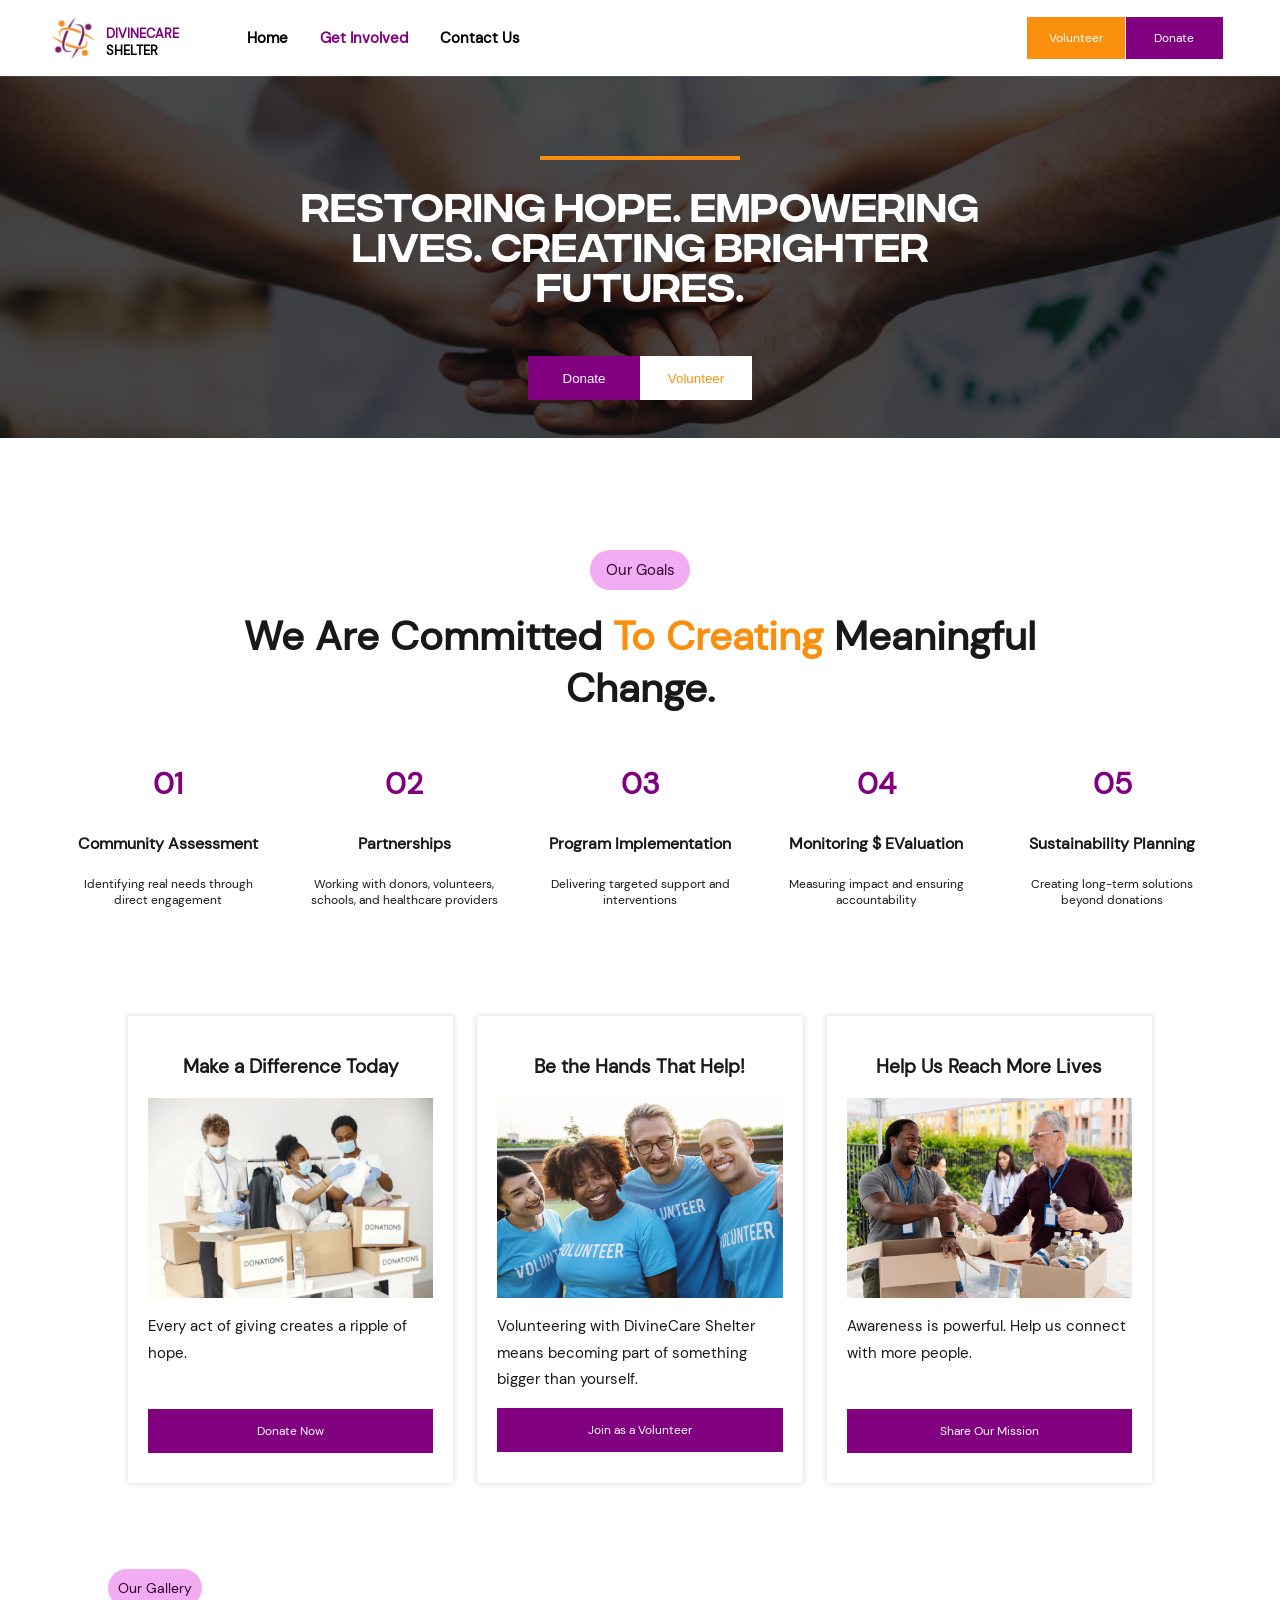
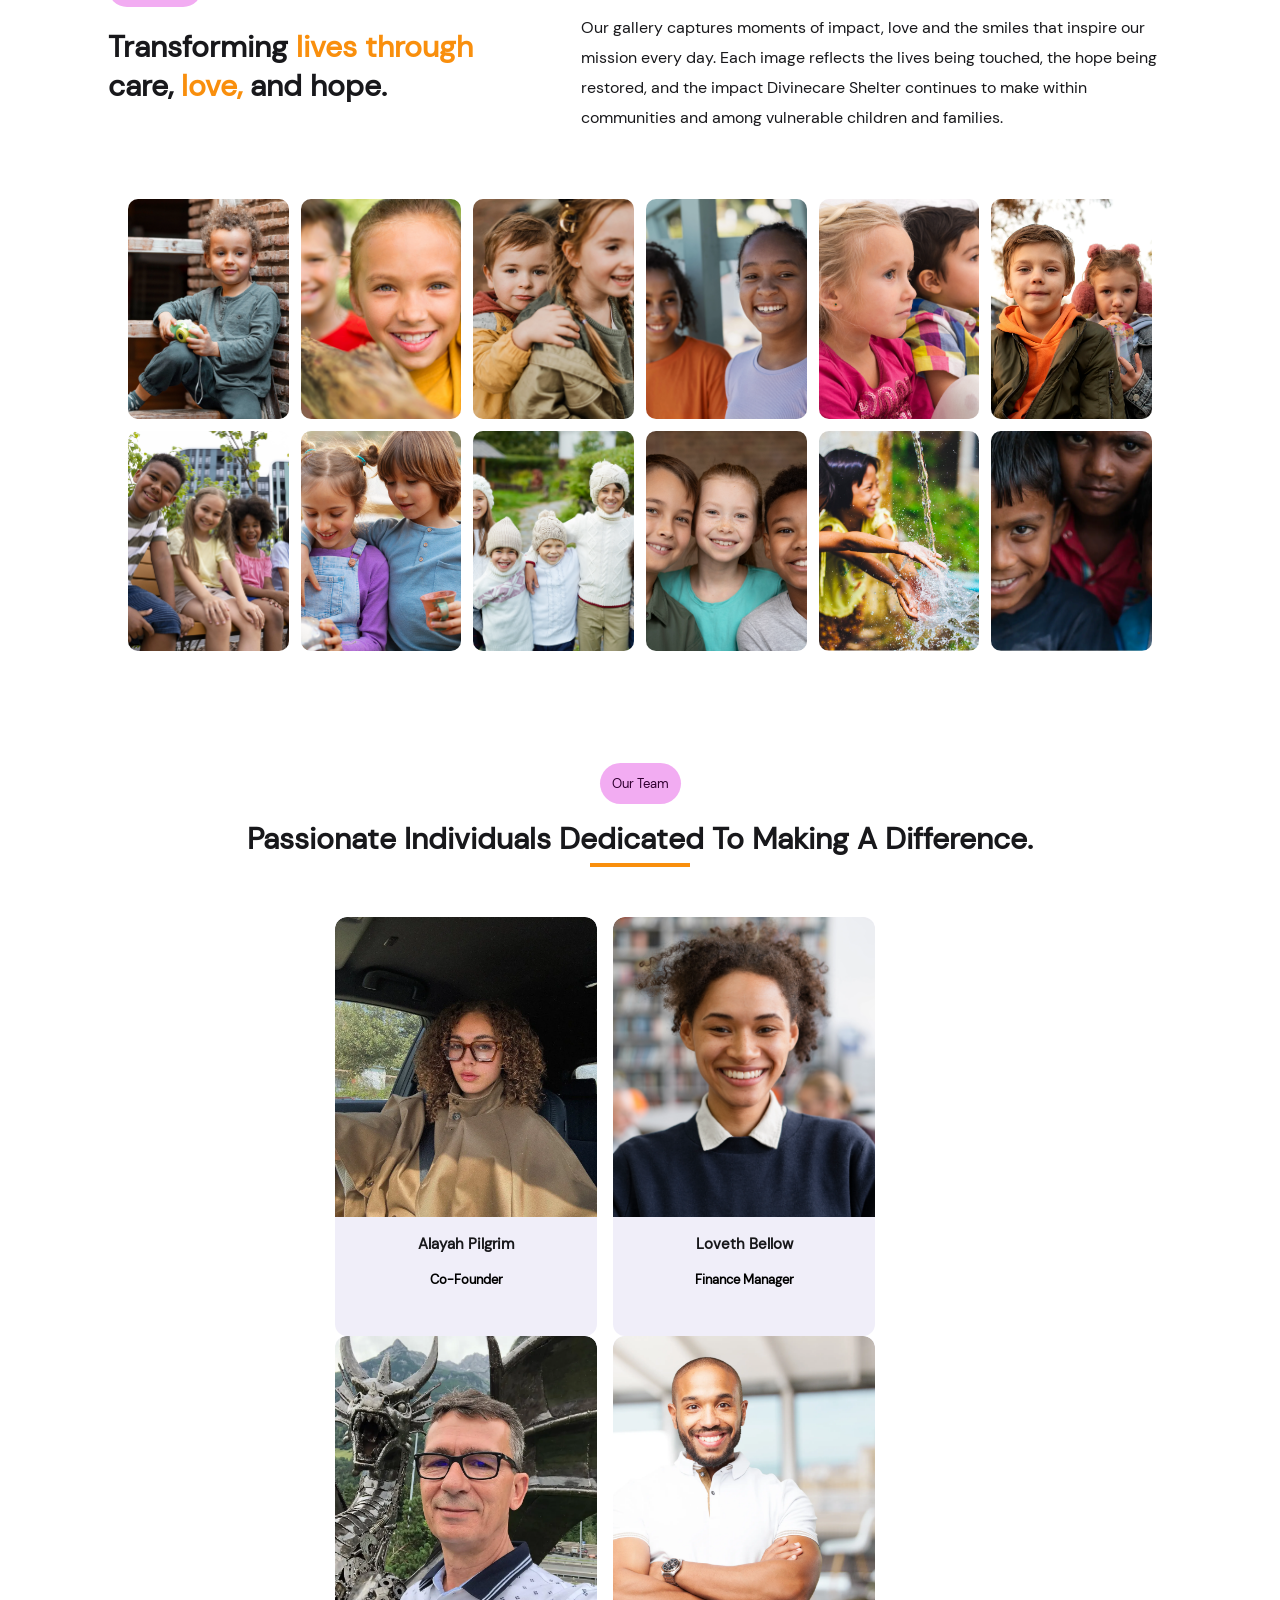
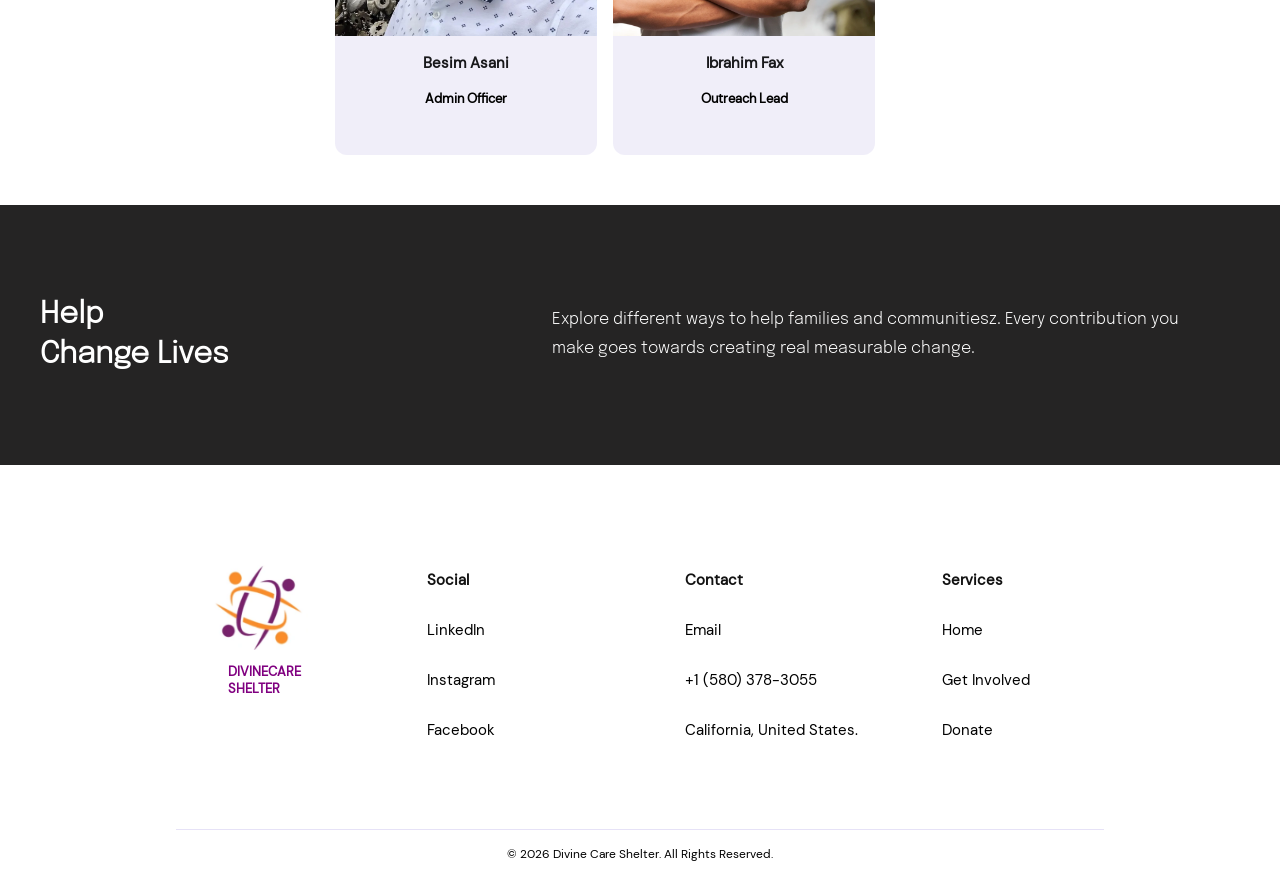
<file: getInvolved.html>
<!DOCTYPE html>
<html lang="en">
<head>
    <meta charset="UTF-8">
    <meta name="viewport" content="width=device-width, initial-scale=1.0">
    <link rel="stylesheet" href="getInvolved.css">
    <link rel="stylesheet" href="responsive.css">
    <title>DivineCare Shelter</title>
    <link rel="icon" href="Assets/images/ngo_Logo.png">
    <script src="./Assets/js/chat.js"></script>
    <noscript>Powered by <a href="https://www.smartsupp.com" target="_blank">Smartsupp</a></noscript>
</head>

    <body>
        <nav>
            <div class="logo">
                <img src="Assets/images/ngo_Logo.webp" alt="LOGO">
                <h3>DIVINECARE <span>SHELTER</span></h3>
                <ul>
                    <a href="index.html"><li class="home">Home</li></a>
                    <div class="home-border">
                        <a href="getInvolved.html"><li class="get-btn">Get Involved</li></a>
                    </div>
                    <a href="contactUs.html"><li class="cont-btn"> Contact Us</li></a>
                </ul>
            </div>
            
            <div class="just-btn">
                <a href="mailto:support@divinecareshelter.com"><button id="vol-btn">Volunteer</button></a>
                <a href="donate.html"><button id="donate-btn">Donate</button></a>
            </div>
            
        </nav>

        <section class="nav-two">
            <div class="logo-two">
                <img src="Assets/images/ngo_Logo.webp" alt="LOGO">
                <a href="getInvolved.html"><h3>DIVINECARE <br>SHELTER</h3></a>
                
            </div>

            <div class="menu">
                <a href="donate.html"><button class="mobile-donate-btn">Donate</button></a>
                <button class="mobile-menu-toggle" type="button" aria-label="Open navigation menu" aria-expanded="false" aria-controls="mobile-nav-links">
                    <img src="Assets/images/menu-icons.webp" alt="" aria-hidden="true">
                </button>
            </div>

            <div class="mobile-nav-links" id="mobile-nav-links" aria-hidden="true">
                <a href="index.html">Home</a>
                <a href="getInvolved.html" class="active">Get Involved</a>
                <a href="contactUs.html">Contact us</a>
                <a href="donate.html">Donate</a>
                <a href="mailto:support@divinecareshelter.com">Volunteer</a>
            </div>
        </section>
            
        <section class="hero-section-two"> 
            <img src="Assets/images/get-involved-pics.webp" alt="">
            <div class="stroke"></div>
            <div class="main-container">
                <h4>Restoring Hope. Empowering Lives. Creating Brighter Futures.</h4>
                <!-- <p>You can contribute to providing a place for children with special needs, by providing shelter, support, empowerment, 
                    and opportunities that inspire hope and create a pathway to a better future.</p> -->
                    
                <div class="only-btn">
                    <a href="donate.html" ><button class="dt-btn">Donate</button></a>
                    <a href="mailto:support@divinecareshelter.com" ><button class="volun-btn">Volunteer</button></a>
                </div>
            </div>
        </section>

        <section class="work">
            <p class="goal">Our Goals</p>
            <h3>we are committed <span>to creating</span> meaningful change.</h3>
            <div class="work-sec">
                <div class="work-list community">
                    <h3>01</h3>
                    <h4>Community Assessment</h4>
                    <p>Identifying real needs through direct engagement</p>
                </div>
                
                <div class="work-list partnerships">
                    <h3>02</h3>
                    <h4>Partnerships</h4>
                    <p>Working with donors, volunteers, schools, and healthcare providers</p>
                </div>

                <div class="work-list implement">
                    <h3>03</h3>
                    <h4>Program Implementation</h4>
                    <p>Delivering targeted support and interventions</p>
                </div>

                <div class="work-list evaluate">
                    <h3>04</h3>
                    <h4>Monitoring $ EValuation</h4>
                    <p>Measuring impact and ensuring accountability</p>
                </div>

                <div class="work-list planning">
                    <h3>05</h3>
                    <h4>Sustainability Planning</h4>
                    <p>Creating long-term solutions beyond donations</p>
                </div>

            </div>
        </section>
        
        <section class="involved">
            
                <div class="involved-sec donate-sec">
                    <div class="donate-text">
                        <h3>Make a Difference Today</h3>
                        <img src="Assets/images/donations.webp" alt="" class="involved-image">
                        <p>
                            Every act of giving creates a ripple of hope.
                        </p>
                        <a href="donate.html"><button class="cta-btn"  id="btn-d">Donate Now</button></a>
                    </div>
                </div>


                <div class="involved-sec volunteer">
                    <div class="volunteer-text">
                        <h3>Be the Hands That Help!</h3>
                        <img src="Assets/images/diverse-volunteers.webp" alt="" class="involved-image">
                        <p>
                            Volunteering with DivineCare Shelter means 
                            becoming part of something bigger than yourself. 
                        </p>
                        <a href="mailto:support@divinecareshelter.com"><button class="cta-btn">Join as a Volunteer</button></a>
                        
                    </div>
                </div>

                <div class="involved-sec partner">
                    <!-- <div class="partner-and-img">
                        <img src="Assets/images/hand-shake.png" alt="">
                        <h3>PARTNER WITH US</h3>
                        
                    </div> -->

                    <div class="partner-text">
                        <h3>Help Us Reach More Lives</h3>
                        <img src="Assets/images/share-dcs.webp" alt="" class="involved-image">
                        <p>
                            Awareness is powerful. Help us connect with more people.
                        </p>

                        <a href="mailto:support@divinecareshelter.com"><button class="cta-btn" id="btn-d">Share Our Mission</button></a>
                        
                    </div>
                </div>
            </div>
        </section> 


        <div class="gallary">
            <p class="pictures">Our Gallery</p>
            <div class="gallary-text">
                <h3>Transforming <span>lives through</span> care, <span>love,</span> and hope.</h3>
                <p>Our gallery captures moments of impact, love
                    and the smiles that inspire our mission every day. Each image reflects the lives being touched, the hope being restored, and the impact 
                    Divinecare Shelter continues to make within communities and among vulnerable children and families.
                </p>
            </div>
        </div>

        <section class="only-img">
            <div>
                <img src="Assets/images/orphan-one.webp" alt="">
                <img src="Assets/images/orphan-two.webp" alt="">
                <img src="Assets/images/orphan-three.webp" alt="">
                <img src="Assets/images/orphan-four.webp" alt="">
                <img src="Assets/images/orphan-five.webp" alt="">
                <img src="Assets/images/orphan-six.webp" alt="">
                <img src="Assets/images/orhpan-seven.webp" alt="">
                <img src="Assets/images/orphan-eight.webp" alt="">
                <img src="Assets/images/orphan-nine.webp" alt="">
                <img src="Assets/images/orphan-ten.webp" alt="">
                <img src="Assets/images/kids-water.webp" alt="">
                <img src="Assets/images/children.webp" alt="">
            </div>
        </section>

        <section class="team-sec">
            <p class="teams">Our Team</p>
            <h3>passionate individuals dedicated to making a difference.</h3>
            <div class="colors"></div>

            <div class="team-photos">
                <div class="top-team">
                    <div class="team-size-one">
                        <div class="team-size">
                            <img src="Assets/images/Amal.webp" alt="">
                            <h2>Alayah Pilgrim</h2>
                            <h4>Co-Founder</h4>
                        </div>

                        <div class="team-size">
                            <img src="Assets/images/besim-asani.webp" alt="">
                                <h2>Besim Asani</h2>
                                <h4>Admin Officer</h4>
                        </div>
                    </div>

                    <div class="team-size-two">
                        <div class="team-size">
                            <img src="Assets/images/staff-three.webp" alt="">
                            <h2>Loveth Bellow</h2>
                            <h4>Finance Manager</h4>
                        </div>

                        <div class="team-size">
                            <img src="Assets/images/staff-two.webp" alt="">
                            <h2>Ibrahim Fax</h2>
                            <h4>Outreach Lead</h4>
                        </div>
                    </div>
                </div>
            </div>

        </section>


        <section class="last-part">
            <section class="the-link">
                <div class="just-text-sec">
                    <a href="donate.html"><h3>Help <br>Change Lives</h3></a>
                    <p>Explore different ways to help families and communitiesz. Every contribution you make goes towards creating real measurable change.</p>
                </div>
            </section>

            <section class="last-sec" id="contactUs">
                <div class="footer-text">
                    <div class="text-logo">
                        <img src="Assets/images/ngo_Logo.webp" alt="">
                        <h3>DIVINECARE SHELTER</h3>
                    </div>
                    
                    <div class="last-sec-list">
                        <ul class="the-list">
                            <li class="heading">Social</li>
                            <a href="getInvolved.html"><li>LinkedIn</li></a>
                            <a href="getInvolved.html"><li>Instagram</li></a>
                            <a href="getInvolved.html"><li>Facebook</li></a>
                        </ul>
                    </div>

                    <div class="last-sec-list">
                        <ul class="the-list">
                            <li class="heading">Contact</li>
                            <a href="mailto:support@divinecareshelter.com"><li>Email</li></a>
                            <a href="getInvolved.html"><li>+1 (580) 378-3055</li></a>
                            <a href="getInvolved.html"><li>California, United States.</li></a>
                            
                        </ul>
                    </div>

                    <div class="last-sec-list">
                        <ul class="the-list">
                            <li class="heading">Services</li>
                            <a href="index.html"><li>Home</li></a>
                            <a href="getInvolved.html"><li>Get Involved</li></a>
                            <a href="donate.html"><li>Donate</li></a>
                        </ul>
                    </div>
                </div>    
            </section>
        </section>

         <section class="last-part-two">
            <section>
                <div class="just-text-sec-two explore">
                    <a href="donate.html"><h3 class="explore-h">Help <br>Change Lives</h3></a>
                    
                    <p class="explore">Explore different ways to help families and communitiesz. Every contribution you make goes towards creating real measurable change.</p>
                </div>
            </section>

            <section class="last-sec-two" id="contactUs">
                <div class="text-logo-two">
                        <img src="Assets/images/ngo_Logo.png" alt="">
                        <h3>DIVINECARE SHELTER</h3>
                    </div>
                <div class="top-sec-two">
                
                    <div class="last-sec-list-two" id="social-sec-two">
                        <ul class="the-list">
                            <li class="heading-two">Social</li>
                            <a href="index.html"><li>LinkedIn</li></a>
                            <a href="index.html"><li>Instagram</li></a>
                            <a href="index.html"><li>Facebook</li></a>
                        </ul>
                    </div>

                    <div class="last-sec-list-two">
                         <ul class="the-list-two" id="contact-sec-two">
                            <li class="heading-two">Contact</li>
                            <a href="mailto:support@divinecareshelter.com"><li>Email</li></a>
                            <a href="index.html"><li>+1 (580) 378-3055</li></a>
                            <a href="index.html"><li>California, United States.</li></a>    
                        </ul>
                    </div>
                </div>
                

                <div class="bottom-sec-two">

                    <div class="last-sec-list-two" id="service-sec-two">
                        <ul>
                            <li class="heading-two">Services</li>
                            <a href="index.html"><li>Home</li></a>
                            <a href="getInvolved.html"><li>Get Involved</li></a>
                            <a href="donate.html"><li>Donate</li></a>
                        </ul>
                    </div>
                </div>
                
            </section>
        </section>

        <footer>
            <hr>
            <p>© 2026 Divine Care Shelter. All Rights Reserved. </p>
        </footer>

        <!-- MOBILE VIEW -->

        <script src="Assets/js/mobile-nav.js"></script>
    </body>
</html>
</file>
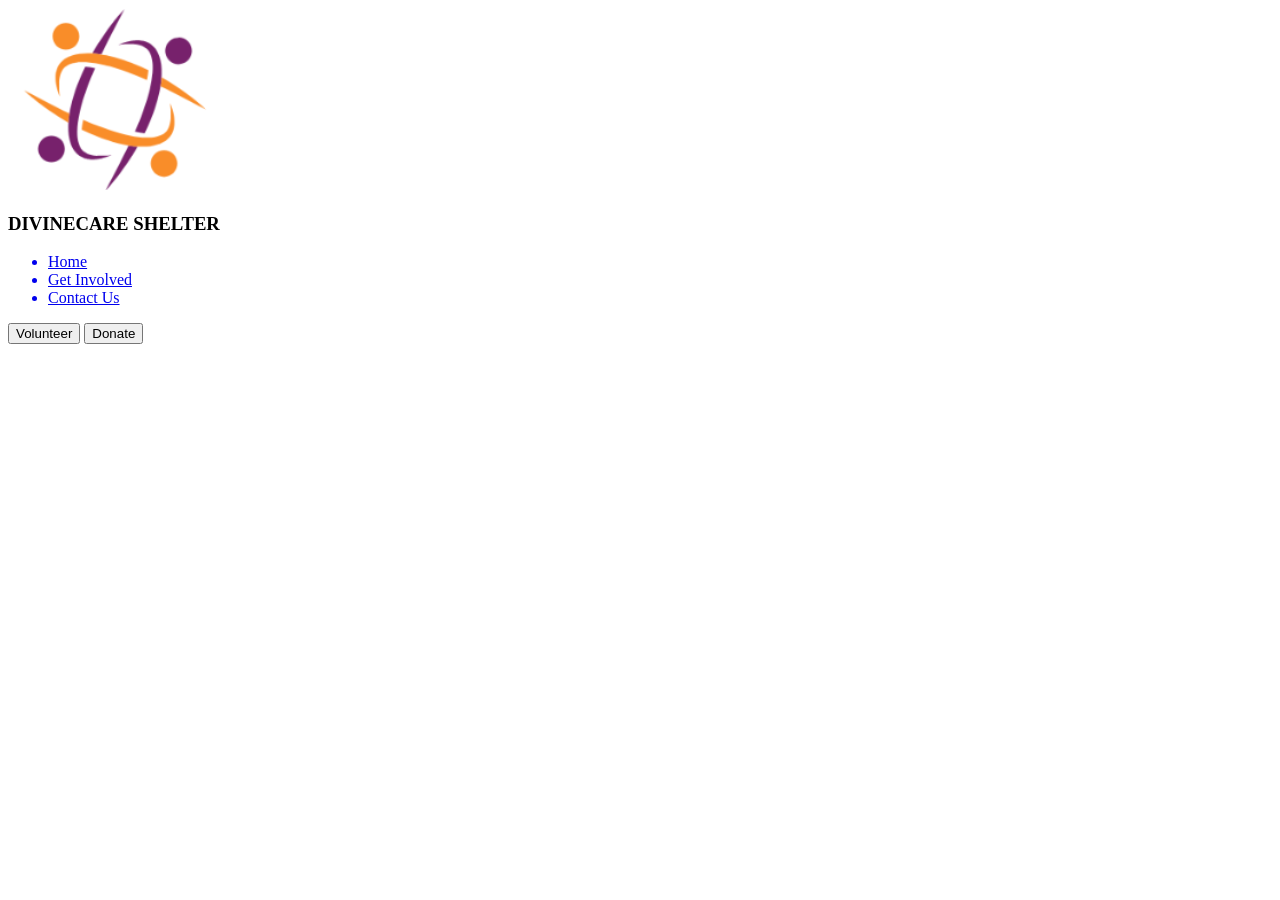
<file: volunteer.html>
<!DOCTYPE html>
<html lang="en">
<head>
    <meta charset="UTF-8">
    <meta name="viewport" content="width=device-width, initial-scale=1.0">
    <title>Document</title>
</head>
<body>
    <nav>
        <div class="logo">
            <img src="Assets/images/ngo_Logo.png" alt="LOGO">
            <h3>DIVINECARE <span>SHELTER</span></h3>
            <ul>
                <a href="index.html"><li class="home">Home</li></a>
                <div class="home-border">
                    <a href="getInvolved.html"><li class="get-btn">Get Involved</li></a>
                </div>
                <a href="contactUs.html"><li class="cont-btn"> Contact Us</li></a>
            </ul>
        </div>
                
        <div class="just-btn">
            <a href="mailto:support@divinecareshelter.com"><button id="vol-btn">Volunteer</button></a>
            <a href="donate.html"><button id="donate-btn">Donate</button></a>
        </div>
            
        </nav>

    <section>

    </section>

    <section>

    </section>

    <section>

    </section>
</body>
</html>
</file>
<file: style.css>
/* FONTS */

@font-face {
    font-family: "Epilogue Light";
    src: url('Assets/fonts/epilogue-2/Epilogue-Light.ttf') format('truetype');
    font-weight: 400;
    font-display: swap;
    font-style: normal;
}

@font-face {
    font-family: "Bevan";
    src: url('Assets/fonts/Bevan/Bevan-Regular.ttf') format('truetype');
    font-weight: 400;
    font-display: swap;
    font-style: normal;
}

@font-face {
    font-family: "Bebas Neue Regular";
    src: url('Assests/fonts/bebas_neue/BebasNeue-Regular.otf') format('opentype');
    font-weight: 400;
    font-display: swap;
    font-style: normal;
}

@font-face {
    font-family: "IntegralCF";
    src: url('Assets/fonts/Integral-CF-Font-Family/Fontspring-DEMO-integralcf-regular.otf') format('opentype');
    font-weight: 700;
    font-display: swap;
    font-style: normal;
}

@font-face {
    font-family: "Satoshi";
    src: url('/Assests/fonts/Satoshi-Variable/Satoshi-Variable.ttf') format('truetype');
    font-weight: 500;
    font-display: swap;
    font-style: normal;
}

@font-face {
    font-family: "DM Sans";
    src: url('Assets/fonts/DM-Sans-Font/DMSans-Regular.ttf') format('truetype');
    font-weight: 400;
    font-display: swap;
    font-style: normal;
}

.nav-two{
    display: none;
}

body{
    width: 1280px;
    margin: 0px auto;
    overflow-x: hidden;
    height: 100vh;
}

.ngo{
    /* width: 1280px;
    margin: 0px auto; */
    display: grid;
    justify-content: center;
}

nav{
    /* max-width: 100%; */
    display: flex;
    justify-content: safe center;
    align-items: center;
    position: fixed;
    background-color: #ffffff;
    width: 1280px;
    margin: 0px auto;
    z-index: 60;
    /* paddingg: 0px 10px 0px 30px; */
    gap: 280px;

}

.logo{
    display: flex;
    align-items: center;
    font-family: "DM Sans";
    color:  #800080;
    gap: 50px;
    /* margin-left: 25px; */
}

.logo > h3{
    font-size: 13px;
    width: 50px;
    margin-top: 20px;
    
}

.logo span{
    color: #000000;

}
nav img{
    width: 20px;
}

nav ul {
    display: flex;
    align-items: center;
    font-family: "DM Sans";
    list-style: none;
    font-size: 20px;
    font-weight: 700;
    position: relative;
    left: 40px;
}

ul a{
    text-decoration: none;
    font-family: "DM Sans";
    background-color: #ffffff;
    color:  #000000;
    padding: 10px;
    font-size: 15px;
    cursor: pointer;
    text-align: center;
    align-items: center;
}

.vol-btn{
    position: relative;
    right: 35px;
}

.home{
    color:  #800080;
    cursor: pointer;
    position: relative;
    left: 35px;
}

nav a{
    text-decoration: none;
}

nav a button{
    font-family: "DM Sans";
    background-color: #800080;
    color: #ffffff;
    border: 1px solid #ffffff;
    width: 100px;
    padding: 10px;
    font-size: 12px;
    cursor: pointer;
    /* margin-right: 20px; */
}

#contact-btn{
    position: relative;
    background-color:  #f98f0d;
    left: 22px;
}

#contact-btn:hover{
    border: 2px solid #f98f0d;
    background-color: #ffffff;
    color: #f98f0d;
}
 

#donate-btn:hover{
    background-color: #ffffff;
    color: #800080;
    border: 2px solid #800080;
}

/* HERO SECTION */

.hero-section{
    display: flex;
    justify-content: space-between;
    align-items: center;
    padding-bottom: 20px;
    padding-left: 50px;
    padding-right: 60px;
    padding-top: 50px;
    background-color: #290129;
    /* background-color: #F8F6FF; */
    border-bottom-left-radius: 25px;
    border-bottom-right-radius: 35px;
}

.intro{
    width: 500px;
    padding-left: 5px;
}

.intro h3{
    font-family: "IntegralCF", sans-serif;
    color: #ffffff;
    font-size: 40px;
    margin-bottom: 20px;
    line-height: 50px;
    text-transform: capitalize;
}

.intro span{
    color: #f98f0d;
}

.intro p{
    font-family: "DM Sans";
    font-size: 12px;
    color: #dbd9de;
    line-height: 25px;
    width: 400px;
    padding-bottom: 5px;
}

.hero-btn{
    display: flex;
    align-items: center;
    font-family: "DM Sans";
}

.dt-btn{
    width: 100px;
    text-align: center;
    background-color: #800080;
    color: #ffffff;
    /* border: 1px solid #ffffff; */
    padding: 14px;
    font-size: 12px;
    cursor: pointer;
    border-radius: 0px;
    border: none;
}

.dt-btn:hover{
    color: #800080;
    border: 2px solid #800080;
    background-color: #ffffff;
}

.the-btn{
    width: 100px;
    text-align: center;
    background-color: #ffffff;
    color: #f98f0d;
    border: none;
    /* border: 2px solid #f98f0d; */
    padding: 12px;
    font-size: 12px;
    cursor: pointer;
    border-radius: 0px;
}


.the-btn:hover{
    color: #eeeeee;
    background-color: #f98f0d;
    border: 2px solid #ffffff;
}

.hero-section img{
    margin-top: 50px;
    height: 350px;
    border-radius: 20px;
    border: 7px solid #f98f0d;
}

/* WHAT WE DO */

.what-we-do{
    margin-top: 100px;
    margin-bottom: 100px;
    max-width: 900px;
    margin-left: auto;
    margin-right: auto;
}

.what-we-do p{
    color: #800080;
    background-color: #f2acf2;
    padding: 10px;
    border-radius: 25px;
    width: 115px;
    margin-top: 100px;
    font-family: "DM Sans";
}

.service-section{
    display: flex;
    flex-direction: column;
    max-width: 1200px;
    margin: 0px auto;
}
.providing{
    display: flex;
    justify-content: space-between;
    padding: 0px 50px;
    margin-bottom: 50px;
    gap: 50px;
}

.providing span{
    color: #f98f0d;
}
.providing h3{
    font-weight: 700;
    font-family: "DM Sans";
    font-size: 30px;
    width: 400px;
    margin-top: -2px;
}

.providing p{
    font-family: "DM Sans";
    width: 600px;
    font-size: 14px;
    line-height: 30px;
    margin-top: -15px;
}

.the-img{
    display: grid;
    position: relative;
    margin-left: 0px;
    margin-top: 20px;
    z-index: 20px;
    gap: 5px;
}

.the-img > p{
    text-align: center;
    font-family: "DM Sans";
    font-size: 15px;
    color: #800080;
    background-color: #f2acf2;
    width: 120px;
    margin-right: 250px;
    padding: 13px;
    margin: 30px auto 20px auto;
    border-radius: 25px;
}

.top{
    display: flex;
    object-fit: cover;
    gap: 7px;
    position: relative;
}

.gradient{
    position: relative;
    top: 10px;
}

.gradient > img{
    position: absolute;
    width: 590px;
    border-radius: 22px;
}

.gradient-two{
    position: relative;
    bottom: 10px;
    left: 180px;
}


.underlay{
    position: absolute;
    z-index: 30px;
    width: 599px;
    height: 327px;
    top: 112px;
    background-color: #000000a6;
    border-radius: 6px;
    border-radius: 15px;
}

.top img{
    position: absolute;
    width: 600px;
    height: 330px;
    filter: brightness(20%);
    z-index: 30;
    top: 110px;
}

.gradient-two > img{
    position: absolute;
    top: 130px;
    width: 590px;
    height: 329px;
    border-radius: 15px;
}

.gradient-two .just-text{
    top: 310px;
}
.bottom{
    display: flex;
    object-fit: cover;
    gap: 5px;
    position: relative;
    top: 173px;
}

.underlay-two{
    position: absolute;
    z-index: 30px;
    width: 599px;
    top: 160px;
    background-color: #000000a6;
    border-radius: 15px;
}

.bottom img{
    position: absolute;
    /* width: 600px;
    height: 600px; */
    filter: brightness(20%);
}

.other-gradient > img{
    border-radius: 15px;
    top: 132px;
    width: 599px;
    height: 298px;
    object-fit: cover;
    filter: brightness(40%);
}

.another-gradient > img{
    border-radius: 15px;
    top: 132px;
    width: 594px;
    height: 298px;
    object-fit: cover;
    left: 1.5px;
}
.another-gradient{
    position: relative;
    left: 180px;
}

.just-text{
    position: relative;
    top: 290px;
    color: #ffffff;
    width: 420px;
    left: 50px;
    font-family: "DM Sans";
    z-index: 45;
}

.just-text h3{
    font-size: 30px;
}

.just-text p{
    font-size: 15px;
    line-height: 20px;
}

/* ABOUT SECTION */

.img-text-bg-two{
    display: none;
}

.about{
    display: grid;
    margin-top: 20px;
}

.about > p{
    background-color: #f2acf2;
    color: #1e001e;
    font-family: "DM Sans";
    padding: 10px;
    border-radius: 25px;
    text-align: center;
    display: inline-block;
    width: 100px;
    margin-left: auto;
    margin-right: auto;
    margin-bottom: -10px;
}

.about span{
    color: #9d279d;
}

.about h3{
    text-align: center;
    font-weight: 600;
    font-family: "DM Sans";
    font-size: 15px;
    max-width: 900px;
    position: relative;
    left: 110px;
    margin-left: auto;
    margin-right: auto;
    letter-spacing: -5%;
}



.img-text-bg{
    background-color: #d3cfe03b;
    position: relative;
    margin: 0px;
    gap: 0px;
    border-radius: 45px;
}

.img-text{
    display: flex;
    justify-content: center;
    padding: 20px 0px 100px 0px;
    gap: 0px;
}

.img-text p{
    
    font-family: "DM Sans";
    font-size: 15px;
    line-height: 25px;
    border-radius: 5px;
    padding-bottom: 10px;
    width: 600px;
}


.p-h{
    
    margin-top: -10px;
    width: 550px;
}

.p-h h4{
    font-family: "DM Sans";
    font-size: 25px;
    font-weight: 700;
    color: #000000;
    text-align: left;
}

.first .p-h{
    width: 600px;
    position: relative;
    right: 80px;
}

.first img{
    position: relative;
    right: 28px;
}

.second .p-h{
    width: 600px;
}

.second img{
    position: relative;
    left: 28px;
}

.img-text img{
    padding-top: 20px;
    width:  400px;
    border: none;
}



/* NUMBERS */

.impact-two{
    display: none;
}

.impact{
    padding:0px 0px 100px 0px;
    margin-top: -70px;
}

.impact-text{
    display: flex;
    flex-direction: column;
    padding: 20px 40px;
    justify-content: space-between;
    align-items: center;
}
 

.impact-text > p{
    text-align: center;
    font-family: "DM Sans";
    font-size: 15px;
    color: #800080;
    background-color: #f2acf2;
    width: 120px;
    padding: 10px;
    border-radius: 25px;
    margin-bottom: -5px;
}

.the-impact{
    display: flex;
    flex-direction: column;
    margin-bottom: 20px;
}

.the-impact > h3{
    font-family: "DM Sans";
    font-size: 30px;
}

.orange{
    width: 70px;
    background-color: #f98f0d;
    height: 4px;
    margin: 0px auto;
    margin-top: -20px;
}

.number{
    display: flex;
    justify-content: center;
    gap: 100px;
    align-items: center;
}

.number h4{
    font-family: "DM Sans";
    font-size: 40px;
    font-weight: 900;
    text-align: center;
    color: #000000;
    width: 150px;
    padding: 20px 0px;
}

.number p{
    font-family: "DM Sans";
    font-size: 13px;
     text-align: center;
     margin-top: -30px;
     text-transform: uppercase;
     font-weight: 700;
}


/* TESTIMONIES */
.testimony > p{
    /* background-color: #f2acf2;
    color: #1e001e; */
    background-color: #f2acf2;
    color: #800080;
    display: flex;
    justify-content: center;
    width: 100px;
    font-family: "DM Sans";
    padding: 13px;
    border-radius: 25px;
    text-align: center;
    margin: 0px auto;
}

.testimonial{
    display: flex;
    justify-content: flex-start;
    flex-wrap: nowrap;
    overflow-x: auto;
    scrollbar-width: none;
    padding-left: 2px;
    /* max-width: 1400px; */
    gap: 10px;
}

.testify img{
    width: 30px;
}

.sub-text{
    font-family: "DM Sans";
    font-weight: 700;
    margin-top: -5px;
    display: flex;
    justify-content: center;
}

.sub-text p{
    color: #000000;
    font-size: 30px;
    text-align: center;
}

.sub-text span{
    color: #f98f0d;
}

.testify{
    /* border: 1px solid #8E7ADA; */
    min-width: 300px;
    border-radius: 5px;
    font-family: "DM Sans";
    padding:10px;
    box-shadow: 0px 0px 5px 1px #53018623;
    margin-top: 50px;
    display: flex;
    flex-direction: column;
}

.testify h3{
    font-family: "DM Sans";
    margin-top: auto;
    font-size: 15px;
}

.testify p{
    font-size: 15px;
    line-height: 30px;
}



/* LAST PART */
.last-part-two{
    display: none;
}

.last-part{
    /* background-color: #000000; */
    color: #ffffff;
    margin-top: 0px;
}

.just-text-sec{
    display: flex;
    justify-content: space-between;
    margin: 0px auto 0px auto;
    max-width: 1100px;
    padding: 0px;
    align-items: center;

}

.the-link{
    display: flex;
    justify-content: center;
     background-color: #252424;
     padding: 0px;
}

.just-text-sec a{
    text-decoration: none;
}

.just-text-sec h3{
    font-family: "DM Sans";
    font-size: 30px;
    width: 200px;
    line-height: 40px;
    color: #ffffff;
}


.just-text-sec p{
    width: 500px;
    font-family: "DM Sans";
    line-height: 30px;
}




/* LAST SECTION */
.last-sec{
    display: flex;
    justify-content: space-between;
    font-family: "DM Sans";
    gap: 0px;
    margin: 50px auto;
    color: #000000;
}

.last-sec img{
    width: 100px;
}

.text-logo{
    display: flex;
    flex-direction: column;
    justify-content: center;
    margin-bottom: 50px;
    position: relative;
    left: 80px;
    width:  100px;
}

.text-logo h3{
    color: #800080;
    font-family: "DM Sans";
    font-size: 13px;
    width: 25px;
    padding-left: 20px;
}

.text-logo span{
    color: #000000;
}


.last-sec-list{
    font-size: 10px;

}

.last-sec-list li{
    list-style: none;
    line-height: 30px;
}

.last-sec-list a{
    color: #000000;
    text-align: left;
    gap: 0px;
}

.heading{
    font-weight: 700;
    font-size: 15px;
    font-family: "DM Sans";
    color: #121212;
}

/* FOOTER */
footer{
    padding: 0px 60px;
    font-size: 12px;
    margin-top: 0px;
    color: #000000;
}

footer p{
    text-align: center;
    font-family: "DM Sans";
}

hr{
    color: #800080;
    width: 100%;
    
}





/* RESPONSIVE DESIGN */
/* MOBILE */
@media (width <= 480px) {

    nav{
        display: none;
    }

    body{
        width: 100%;
        overflow-x: hidden;
    }

    .nav-two{
        display: flex;
        position: fixed;
        top: 0px;
        left: 50%;
        transform: translateX(-50%);
        align-items: center;
        background-color: #ffffff;
        justify-content: space-between;
        width: calc(100%);
        max-width: 460px;
        box-sizing: border-box;
        margin: 0px auto;
        font-family: "DM Sans";
        z-index: 60;
        padding: 0px 10px;
        /* background: rgba(255, 255, 255, 0.2);
        backdrop-filter: blur(10px);
        -webkit-backdrop-filter: blur(10px); */
    }

    .logo-two{
        display: flex;
        align-items: center;
        font-family: "DM Sans";
        color:  #800080;
        gap: 10px;
    }

    .logo-two a{
        display: flex;
        align-items: center;
        text-decoration: none;
    }

    .logo-two img{
        width: 50px;
    }

    .logo-two h3{
        font-size: 12px;
        width: 20px;
    }

    .menu{
        display: flex;
        gap: 10px;
        align-items: center;
    }

    .menu img{
        width: 20px;
    }

    .menu button{
    font-family: "DM Sans";
    background-color:  #800080;
    color: #ffffff;
    border: 1px solid #ffffff;
    width: 70px;
    border-radius: 5px;
    padding: 10px;
    font-size: 9px;
    cursor: pointer;
    /* margin-right: 20px; */
}

.menu .mobile-menu-toggle{
    display: grid;
    place-items: center;
    width: 40px;
    height: 40px;
    padding: 0px;
    border: 1px solid #800080;
    background-color: #ffffff;
    border-radius: 5px;
}

.menu .mobile-menu-toggle img{
    width: 20px;
}

.menu .mobile-donate-btn:hover,
.menu .mobile-menu-toggle:hover{
    background-color: #ffffff;
    color: #800080;
    border: 2px solid #800080;
}

.mobile-nav-links{
    position: absolute;
    top: calc(100% + 8px);
    left: 10px;
    right: 10px;
    display: grid;
    gap: 4px;
    padding: 8px;
    background-color: #ffffff;
    border: 1px solid rgba(204, 122, 218, 0.18);
    border-radius: 8px;
    box-shadow: 0px 16px 30px rgba(52, 24, 61, 0.14);
    opacity: 0;
    visibility: hidden;
    pointer-events: none;
    transform: translateY(-8px);
    transition: opacity 180ms ease, transform 180ms ease, visibility 180ms ease;
}

.mobile-nav-open .mobile-nav-links{
    opacity: 1;
    visibility: visible;
    pointer-events: auto;
    transform: translateY(0px);
}

.mobile-nav-links a{
    display: flex;
    align-items: center;
    min-height: 44px;
    padding: 0px 12px;
    color: #800080;
    text-decoration: none;
    font-size: 12px;
    font-weight: 700;
    border-radius: 5px;
}

.mobile-nav-links a:hover,
.mobile-nav-links a.active{
    background-color: rgba(218, 122, 205, 0.1);
}

.mobile-menu-toggle:focus-visible,
.mobile-nav-links a:focus-visible{
    outline: 2px solid #800080;
    outline-offset: 2px;
}

#donate-btn:hover{
    background-color: #ffffff;
    color: #800080;
    border: 2px solid #800080;
}

/* HERO SECTION */

.hero-section{
    display: grid;
    align-items: center;
    max-width: 90%;
    margin: 0px auto;
    padding: 0px;
    /* padding-bottom: 20px;
    padding-left: 50px;
    padding-right: 60px;
    padding-top: 50px; */
}

.intro{
    max-width: 90%;
    margin: 0px auto;
    padding-top: 30px;
    /* margin-right: 50px; */
    margin-left: 5px;
    text-align: center;
}

.intro h3{
    font-family: "IntegralCF";
    color: #ffffff;
    font-size: 40px;
    margin-bottom: 20px;
    line-height: 50px;
    margin-left: 15px;
    max-width: 90%;
}

.intro span{
    color: #f98f0d;
}

.intro p{
    font-family: "Epilogue Light";
    font-size: 15px;
    color: #121212;
    line-height: 25px;
    max-width: 450px;
    padding-bottom: 5px;
    margin-left: 17px;
}

.hero-btn{
    display: flex;
    margin: 0px auto;
    align-items: center;
}

.dt-btn{
    width: 100px;
    text-align: center;
    background-color: #800080;
    color: #ffffff;
    padding: 12px;
    font-size: 12px;
    cursor: pointer;
}

.dt-btn:hover{
    background-color: #ffffff;
    color: #800080;
    border: 2px solid #800080;
}

.the-btn{
    width: 100px;
    text-align: center;
    background-color: #ffffff;
    color: #f98f0d;
    padding: 12px;
    font-size: 12px;
    cursor: pointer;
}


.the-btn:hover{
    background-color: #f98f0d;
    color: #ffffff;
    border: 2px solid #ffffff;
}

.hero-section img{
    max-width: 100%;
    margin-top: 50px;
    height: 230px;
    margin-left: 35px;
}

/* ABOUT SECTION */

.img-text-bg{
    display: none;
}

.img-text-bg-two{
    background-color: #d3cfe03b;
    position: relative;
    margin: 0px;
    gap: 0px;
    border-radius: 45px;
}

.about-two{
    display: grid;
    margin-top: 20px;
}

.about-two > p{
    background-color: #f2acf2;
    color: #1e001e;
    font-family: "DM Sans";
    padding: 10px;
    border-radius: 25px;
    text-align: center;
    display: inline-block;
    width: 100px;
    margin-left: auto;
    margin-right: auto;
    margin-bottom: -10px;
}

.about-two span{
    color: #9d279d;
}

.about-two h3{
    text-align: center;
    font-weight: 600;
    font-family: "DM Sans";
    font-size: 25px;
    max-width: 900px;
    position: relative;
    margin-left: auto;
    margin-right: auto;
    letter-spacing: -5%;
}


.img-text-two{
    display: flex;
    flex-direction: column;
    justify-content: center;
    /* padding: 20px 0px 100px 0px; */
    gap: 0px;
}

.img-text-two p{
    font-family: "DM Sans";
    font-size: 15px;
    line-height: 25px;
    border-radius: 5px;
    padding-bottom: 10px;
    width: 300px;
    margin: 0px auto;
}


.p-h{
    margin-top: -10px;
    width: 350px;
}

.p-h h4{
    font-family: "DM Sans";
    font-size: 25px;
    font-weight: 700;
    color: #000000;
    text-align: center;
}

.first .p-h{
   width: 348px;
   margin: 0px auto;
   padding: 0px;
   position: relative;
   left: 5px;
}

/* .first img{
    position: relative;
    right: 28px;
} */

.second .p-h{
    width: 348px;
   margin: 0px auto;
   padding: 0px;
}

/* WHAT WE DO */

.service-section{
    display: flex;
    flex-direction: column;
    max-width: 400px;
    margin: 0px auto;
}

.what-we-do{
    margin-top: 100px;
    margin-bottom: 100px;
    margin-left: auto;
    margin-right: auto;
    text-align: center;
}

.what-we-do p{
    color: #800080;
    background-color: #f2acf2;
    padding: 10px;
    border-radius: 25px;
    font-size: 12px;
    width: 115px;
    position: relative;
    left: 35%;
    font-family: "DM Sans";
}


.providing{
    display: flex;
    flex-direction: column;
    justify-content: center;
    margin-left: auto;
    margin-right: auto;
    /* padding: 0px 50px; */
    position: relative;
    right: 20px;
    margin-bottom: 50px;
}

.providing span{
    color: #f98f0d;
}
.providing h3{
    font-weight: 700;
    font-family: "DM Sans";
    font-size: 25px;
    width: 350px;
    margin-top: -2px;
    text-align: center;
    position: relative;
    right: 15px;
}

.providing p{
    font-family: "DM Sans";
    width: 350px;
    font-size: 14px;
    line-height: 30px;
    margin-top: -35px;
}

/* NUMBERS */

.impact{
    display: none;
}

.impact-two{
    display: block;
    padding:100px 0px;
}

.impact-text{
margin-top: 70px;
}

.the-impact p{
    font-size: 12px;

}
.the-impact > h3{
    text-align: center;
    width: 300px;
}

.number-two{
    display: flex;
    flex-wrap: wrap;
    justify-content: center;
    gap: 50px;
    align-items: center;
}

.number-two h4{
    font-family: "Bebas Neue Pro";
    font-size: 40px;
    font-weight: 800;
    text-align: center;
    color: #8E7ADA;
    width: 150px;
    padding: 20px 0px;
}

.number-two p{
    font-family: "Epilogue Light";
    font-size: 13px;
     text-align: center;
     margin-top: -30px;
     text-transform: uppercase;
     font-weight: 700;
}

/* WHAT WE DO */

.the-img{
    display: grid;
    justify-content: flex-start;
    z-index: 20px;
    gap: 5px;
    position: relative;
    right: 26px;
    padding: 0 var(--page-pad) var(--section-gap);
}

.top{
    display: grid;
    /* object-fit: cover; */
    gap: 7px;
}

.gradient{
    position: relative;
    top: 10px;
}

.gradient .just-text{
    top: 180px;
}

.gradient .just-text h3{
    font-size: 25px;
}

.gradient > img{
    position: absolute;
    height: 200px;
    width: 95%;
    margin: 0px auto;
    left: 28px;
}

.gradient-two{
    position: relative;
    top: 190px;
    width: 410px;
    height: 240px;
    left: 220px;
}

.gradient-two .just-text{
    top: 80px;
    left: -170px;
}

.gradient-two .just-text h3{
    font-size: 25px;
}
.underlay{
    position: absolute;
    z-index: 30px;
    width: 375px;
    height: 200px;
    top: 110px;
    left: 35px;
    background-color: #000000a6;
    border-radius: 6px;
}


.gradient-two > img{
    position: absolute;
    top: 0px;
    width: 90%;
    height: 205px;
    border-radius: 6px;
    left: -185px;
}

.bottom{
    display: grid;
    object-fit: cover;
    gap: 5px;
    position: relative;
    top: 120px;

}

.underlay-two{
    position: absolute;
    z-index: 30px;
    width: 599px;
    top: 160px;
    background-color: #000000a6;
    border-radius: 15px;
}

.other-gradient{
    height: 250px;
}

.other-gradient > img{
    border-radius: 6px;
    top: 42px;
    width: 370px;
    /* height: 180px; */
    left: 35px;
    height: 230px;
    /* object-fit: cover; */
    filter: brightness(40%);
}

.other-gradient .just-text{
    top: 115px;
}

.other-gradient .just-text h3{
    font-size: 25px;
}

.another-gradient > img{
    border-radius: 6px;
    top:25px;
    width: 375px;
    height: 190px;
    /* width: 594px; */
    /* height: 158px; */
    /* object-fit: cover; */
    left: 3dvh;
}

.another-gradient .just-text{
    top: 105px;
    left: 35px;
}

.another-gradient .just-text h3{
    font-size: 25px;
}

.another-gradient{
    position: relative;
    left: 10px;
}

.just-text{
    position: relative;
    top: 190px;
    color: #ffffff;
    width: 320px;
    left: 50px;
    font-family: "DM Sans";
    z-index: 45;
}

.just-text h3{
    font-size: 30px;
}

.just-text p{
    font-size: 15px;
    line-height: 20px;
}


/* TESTIMONIES */
.testimony > p{
    /* background-color: #f2acf2;
    color: #1e001e; */
    background-color: #f2acf2;
    color: #800080;
    display: flex;
    justify-content: center;
    width: 100px;
    font-family: "DM Sans";
    padding: 13px;
    border-radius: 25px;
    text-align: center;
    margin: 0px auto;
    margin-top: 50px;
}

.testimonial{
    display: flex;
    justify-content: flex-start;
    flex-wrap: nowrap;
    overflow-x: auto;
    scrollbar-width: none;
    padding-left: 2px;
    /* max-width: 1400px; */
    gap: 10px;
}

.testify img{
    width: 30px;
}

.sub-text{
    font-family: "DM Sans";
    font-weight: 700;
    margin-top: -5px;
    display: flex;
    justify-content: center;
}

.sub-text p{
    color: #000000;
    font-size: 25px;
    text-align: center;
    width: 350px;
}

.sub-text span{
    color: #f98f0d;
}

.testify{
    /* border: 1px solid #8E7ADA; */
    min-width: 300px;
    border-radius: 5px;
    font-family: "DM Sans";
    padding:10px;
    box-shadow: 0px 0px 5px 1px #53018623;
    margin-top: 50px;
    display: flex;
    flex-direction: column;
}

.testify h3{
    font-family: "DM Sans";
    margin-top: auto;
    font-size: 15px;
}

.testify p{
    font-size: 15px;
    line-height: 30px;
}




/* LAST PART */
.last-part{
    display: none;
}
.last-part-two{
    display: block;
    /* background-color: #000000; */
    color: #ffffff;
    margin-top: 0px;
}

.just-text-sec-two{
    display: flex;
    flex-direction: column;
    justify-content: center;
    margin: 50px 0px;
    padding-left: 40px;
    padding-right: 40px;
    height: 300px;
    align-items: center;
    background-color: #252424;

}

.just-text-sec-two a{
    text-decoration: none;

}

.explore h3{
    font-family: "Epilogue Light";
    text-align: center;
    font-size: 30px;
    width: 250px;
    line-height: 40px;
    color: #ffffff;
}


.explore p{
    width: 350px;
    font-family: "Epilogue Light";
    line-height: 30px;
    font-size: 11px;
    text-align: center;
    /* margin-top: -10px; */
}




/* LAST SECTION */

.top-sec-two{
    display: flex;
    justify-content: space-between;
    position: relative;
    top: -80px;
    /* right: 10px; */
    gap: 50px;
}

#social-sec-two{
    max-width: 80px;
    position: relative;
    /* right: 10px; */
    justify-content: left;
    right: 20px;
}

.the-list{
    position: relative;
    right: 30px;
}

#contact-sec-two {
    position: relative;
    right: 40px;
    text-align: left;
    /* right: 5px; */
}


.bottom-sec-two{
    position: relative;
    bottom: 20px;
    display: flex;
    justify-content: space-between;
    gap: 40px;
    /* gap: 150px; */
}

#service-sec-two{
    position: relative;
    top: -90px;
    right: 50px;
}

.last-sec-two{
    display: grid;
    justify-content: center;
    margin-top: 20px;
    padding: 0px 10px 0px 10px;
    font-family: "DM Sans";
    gap: 90px;
    margin: 0px 55px -60px 40px;
    color: #000000;
}

.last-sec-two img{
    width: 100px;
}

.text-logo-two{
    display: flex;
    justify-content: flex-end;
    margin-bottom: 50px;;
    align-items: center;
}

.text-logo-two h3{
    color: #800080;
    font-size: 20px;
    width: 25px;
    padding-left: 10px;
}

.last-sec-list-two{
    font-size: 12px;

}

.last-sec-list-two li{
    list-style: none;
    line-height: 30px;
}

.last-sec-list-two a{
    color: #000000;
    text-align: left;
}

.heading-two{
    font-weight: 700;
    font-size: 15px;
}

/* FOOTER */

footer{
    padding: 0px 0px;
    font-family: "DM Sans";
    font-size: 12px;
    margin-top: 0px;
    color: #000000;
    margin-top: 20px;

}

footer p{
    position: relative;
    left: 85px;
}

hr{
    color: #8E7ADA;
    max-width: 350px;
    margin: 0px auto;
    margin-top: 50px;
}
}




/* RESPONSIVE DESIGN */
/* TABLET */

@media (480px < width <= 1024px) {
body{
    width: 1200px;
    margin: 0px auto;
    overflow-x: hidden;
    height: 100vh;
}

.ngo{
    max-width: 1200px;
    margin: 0px auto;
    display: grid;
    justify-content: center;
}

.ngo{
    max-width: 1200px;
    justify-content: center;
}

nav{
    max-width: 1200px;
    display: flex;
    justify-content: flex-start;
    align-items: center;
    position: fixed;
    background-color: #ffffff;
    z-index: 60;
    padding: 0px 0px 0px 43px;
    gap: 90px;
}

.logo{
    display: flex;
    align-items: center;
    font-family: "DM Sans";
    color:  #800080;
    margin: 0px;
    /* margin-left: 25px; */
}

.logo > h3{
    font-size: 12px;
    max-width: 20px;
}

nav img{
    max-width: 50px;
}

nav ul {
    display: flex;
    align-items: center;
    gap: 90px;
    font-family: "DM Sans";
    list-style: none;
    font-size: 13px;
    font-weight: 700;

}

nav a{
    text-decoration: none;
}


ul a{
    text-decoration: none;
    font-family: "DM Sans";
    background-color: #ffffff;
    color:  #000000;
    padding: 0px;
    font-size: 12px;
    cursor: pointer;
    text-align: center;
}

.home{
    color:  #800080;
    cursor: pointer;
    margin-bottom: px;
}

.home-border{
    display: flex;
    flex-direction: column;
    margin-bottom: -2px;
}

.border{
    background-color:  #800080;
    width: 20px;
    height: 2px;
    margin-left: 8px;
    margin-top: 10px;

}

nav a button{
    font-family: "DM Sans";
    background-color:  #800080;
    color: #ffffff;
    border: 1px solid #ffffff;
    width: 100px;
    padding: 10px;
    font-size: 12px;
    cursor: pointer;
    /* margin-right: 20px; */
    /* margin: 0px; */
}

#donate-btn:hover{
    background-color: #ffffff;
    color: #800080;
    border: 2px solid #800080;
}


/* HERO SECTION */

.hero-section{
    display: grid;
    align-items: center;
    max-width: 90%;
    margin: 0px auto;
    padding: 0px;
    padding-left: 30px;
}

.intro{
    width: 1000px;
    margin: 0px auto;
    padding-top: 30px;
    display: grid;
    justify-content: center;
}

.intro h3{
    font-family: "IntegralCF";
    color: #ffffff;
    font-size: 35px;
    margin-bottom: 20px;
    line-height: 50px;
    margin-left: 0px;
    max-width: 500px;
    text-align: center; 
}

.intro span{
    color: #f98f0d;
}

.intro p{
    font-family: "DM Sans";
    font-size: 15px;
    color: #e4e4e4;
    line-height: 25px;
    width: 700px;
    padding-bottom: 5px;
    margin-left: 35px;
    text-align: center;
}

.btn{
    display: flex;
    align-items: center;
    justify-content: center;
    gap: 20px;
}

.dt-btn{
    width: 100px;
    text-align: center;
    background-color: #800080;
    color: #ffffff;
    padding: 14px;
    font-size: 12px;
    cursor: pointer;
}

.dt-btn:hover{
    background-color: #ffffff;
    color: #800080;
    border: 2px solid #800080;
}

.the-btn{
    width: 100px;
    text-align: center;
    background-color: #ffffff;
    color: #f98f0d;
    padding: 12px;
    font-size: 12px;
    cursor: pointer;
}


.the-btn:hover{
    background-color: #f98f0d;
    color: #ffffff;
    border: 2px solid #f98f0d;
}


.hero-section img{
    width: 900px;
    margin-top: 50px;
    height: 400px;
    position: relative;
    right: 145px;
}



/* ABOUT SECTION */

.about{
    display: grid;
    margin-top: 50px;
    justify-content: center;
}

.about> h3{
    width: 800px;
    margin: 0px auto;
    left: 0px;
    padding: 0px 30px;
    width: 800px;
}


.img-text-bg{
    display: none;
}


.img-text-bg-two{
    background-color: #d2caf03b;
    display: block;
    justify-content: flex-start;
    position: relative;
    margin: 0px;
    right: 185px;
    padding: 0px;
    /* left: 20px; */
    /* border: 2px solid; */
    /* margin: -5px; */
    /* gap: 50px; */
}

.img-text-two{
    display: grid;
    justify-content: space-between;
    max-width: 350px;
    /* margin-top: -20px; */
    gap: 0px;
    /* border: 2px solid blue; */
    /* padding: 20px 150px 100px 150px; */
    /* gap: 50px; */
}

.img-text-two p{
    position: relative;
    width: 700px;
    right: 180px;
    margin: 30px 190px 0px 0px;
    font-family: "Epilogue Light";
    font-size: 20px;
    line-height: 35px;
    /* border-left: 2px solid #da7ad565;
    border-right: 2px solid #8E7ADA;
    border-bottom: 2px solid #8f7bde7f; */
    padding-left: 10px;
    padding-right: 10px;
    border-radius: 5px;
    padding-bottom: 10px;
}

.p-h-two{
    /* padding-left: 5px; */
    margin-top: -10px;

}

.p-h-two h4{
    font-family: "Bevan";
    color: #252424;
    text-align: center;
    margin-right: 500px;
    font-size: 35px;
}

.img-text-two img{
    /* display: flex; */
    position: relative;
    padding-top: 20px;
    right: 180px;
    width:  720px;
    border: none;
    border-radius: 10px;
}

.first .p-h{
    right: 20px;
    width: 400px;
}

.first img{
    right: 0px;
}

.second .p-h{
    right: 20px;
    width: 400px;
}

.second img{
    left: 0px;
}
/* NUMBERS */

.impact-two{
    display: none;
}

.impact{
    padding:100px 0px;
}

.impact > h3{
    text-align: center;
    font-size: 40px;
    font-family: "DM Sans";
    color: #800080;
    margin-bottom: -20px;
    margin-right: 400px;
}

.number{
    display: flex;
    justify-content: flex-start;
    gap: 50px;
    align-items: center;
    padding-left: 45px;

}

.number h4{
    font-family: "DM Sans";
    font-size: 35px;
    font-weight: 900;
    text-align: center;
    color: #000000;
    width: 150px;
    padding: 20px 0px;
}

.number p{
    font-family: "DM Sans";
    font-size: 13px;
     text-align: center;
     margin-top: -30px;
     text-transform: uppercase;
     font-weight: 700;
}


/* WHAT WE DO */

.what-we-do{
    text-align: center;
    font-family: "Epilogue Light";
    color: #8E7ADA;
    margin-bottom: -50px;
    font-size: 40px;
    margin-right: 370px;
}

.what-we-do p{
    font-size: 12px;
    margin-left: 10px;
}

.the-img{
    display: grid;
    position: relative;
    margin-left: 80px;
    margin-top: -20px;
    z-index: 20px;
    gap: 5px;
    padding: 0 var(--page-pad) var(--section-gap) !important;
}

.top{
    display: flex;
    flex-direction: column;
    object-fit: cover;
    gap: 7px;
    position: relative;

}

.gradient{
    position: relative;
    top: 10px;
    left: 50px;
}

.gradient > img{
    position: absolute;
    width: 590px;
    border-radius: 22px;
}

.gradient-two{
    position: relative;
    top: 175px;
    bottom: 10px;
    left: 55px;
}


.underlay{
    position: absolute;
    z-index: 30px;
    width: 599px;
    height: 327px;
    top: 112px;
    background-color: #000000a6;
    border-radius: 6px;
    border-radius: 15px;
}

.top img{
    position: absolute;
    width: 600px;
    height: 330px;
    filter: brightness(20%);
    z-index: 30;
    top: 110px;
}

.gradient-two > img{
    position: absolute;
    top: 130px;
    width: 599px;
    height: 334px;
    border-radius: 15px;
}

.gradient-two .just-text{
    top: 330px;
}
.bottom{
    display: flex;
    flex-direction: column;
    object-fit: cover;
    gap: 5px;
    position: relative;
    top: 385px;

}

.underlay-two{
    position: absolute;
    z-index: 30px;
    width: 599px;
    top: 160px;
    background-color: #000000a6;
    border-radius: 15px;
}

.bottom img{
    position: absolute;
    /* width: 600px;
    height: 600px; */
    filter: brightness(20%);
}

.other-gradient > img{
    border-radius: 15px;
    top: 132px;
    width: 599px;
    height: 298px;
    object-fit: cover;
    left: 55px;
    filter: brightness(40%);
}

.other-gradient .just-text{
    left: 100px;
    bottom: 50px;
}

.another-gradient > img{
    border-radius: 15px;
    top: 290px;
    width: 594px;
    height: 298px;
    object-fit: cover;

}
.another-gradient{
    position: relative;
    left: 60px;
}

.another-gradient .just-text{
    top: 450px;
}

.just-text{
    position: relative;
    top: 290px;
    color: #ffffff;
    width: 420px;
    left: 50px;
    font-family: "DM Sans";
    z-index: 45;
}

.just-text h3{
    font-size: 30px;
}

.just-text p{
    font-size: 15px;
    line-height: 20px;
}



/* TESTIMONIES */
.testimony{
    text-align: center;
    font-family: "Bevan";
    color: #8E7ADA;
    font-size: 13px;
    margin-top: 950px;
    margin-right: 380px;
}

#first-testifier{
    margin-left: 15px;
}

.testimonial{
    display: flex;
    justify-content: flex-start;
    flex-wrap: nowrap;
    overflow-x: auto;
    scrollbar-width: none;
    padding-left: 2px;
    /* max-width: 1400px; */
    gap: 10px;
}

.testify{
    min-width: 300px;
    border-radius: 5px;
    font-family: "DM Sans";
    padding:10px;
}

.testify h3{
    font-family: "DM sans";
    font-size: 20px;
}

.testify p{
    font-size: 15px;
    line-height: 30px;
}



/* LAST PART */
.last-part-two{
    display: none;
}

.last-part{
    /* background-color: #000000; */
    color: #ffffff;
    margin-top: 0px;
}

.just-text-sec{
    display: flex;
    flex-direction: column;
    justify-content: center;
    margin: 50px 0px;
    padding-left: 40px;
    padding-right: 40px;
    height: 300px;
    align-items: center;
    background-color: #252424;
    /* margin-right: 400px; */
}

.just-text-sec a{
    text-decoration: none;
}

.just-text-sec h3{
    font-family: "Epilogue Light";
    font-size: 30px;
    width: 200px;
    line-height: 40px;
    color: #ffffff;
    text-align: center;
    margin-right: 350px;
}


.just-text-sec p{
    width: 500px;
    font-family: "Epilogue Light";
    line-height: 30px;
    text-align: center;
    margin-right: 350px;
}




/* LAST SECTION */
.last-sec{
    display: flex;
    justify-content: center;
    margin-top: 20px;
    padding: 0px 10px 0px 10px;
    font-family: "Epilogue Light";
    gap: 90px;
    margin: 60px 400px 0px 0px;
    color: #000000;
}

.last-sec img{
    width: 100px;
}

.text-logo{
    display: flex;
    flex-direction: column;
    justify-content: center;
    margin-bottom: 50px;
}

.text-logo h3{
    color: #8E7ADA;
    font-size: 15px;
    width: 25px;
    padding-left: 10px;
}

.last-sec-list{
    font-size: 12px;

}

.last-sec-list li{
    list-style: none;
    line-height: 30px;
}

.last-sec-list a{
    color: #000000;
    text-align: left;
}

.heading{
    font-weight: 700;
    font-size: 15px;
}

/* FOOTER */
footer{
    padding: 0px 60px;
    font-family: "Epilogue Light";
    font-size: 12px;
    margin-top: 0px;
    color: #000000;
}

hr{
    color: #8E7ADA;
    width: 700px;
    margin-right: 400px;
}
}
</file>
<file: responsive.css>
/* Shared responsive alignment layer */

:root {
    --page-max: 1280px;
    --content-max: 1120px;
    --page-pad: clamp(1rem, 4vw, 3rem);
    --section-gap: clamp(3rem, 8vw, 6rem);
    --accent: #8E7ADA;
    --ink: #18181B;
    --muted: #52525B;
    --soft: #F7F5FF;
    --border: rgba(142, 122, 218, 0.28);
}

*,
*::before,
*::after {
    box-sizing: border-box;
}

html {
    overflow-x: hidden;
    scroll-behavior: smooth;
}

body {
    width: 100% !important;
    max-width: none !important;
    min-height: 100dvh;
    height: auto !important;
    margin: 0 !important;
    padding-top: 76px;
    overflow-x: hidden;
    color: var(--ink);
    background: #FFFFFF;
}

img,
svg {
    max-width: 100%;
    height: auto;
}

a {
    color: inherit;
}

button,
.mobile-nav-links a {
    min-height: 44px;
}

button {
    transition: transform 180ms ease, background-color 180ms ease, color 180ms ease, border-color 180ms ease;
}

button:active {
    transform: translateY(1px);
}

hr {
    width: min(100% - (var(--page-pad) * 2), var(--content-max)) !important;
    max-width: var(--content-max) !important;
    margin: 20px auto 10px auto !important;
    border: 0;
    border-top: 1px solid rgba(142, 122, 218, 0.22);
}

.ngo {
    display: block !important;
    width: 100% !important;
    max-width: var(--page-max);
    margin: 0 auto !important;
}

nav {
    position: fixed !important;
    top: 0;
    left: 50%;
    right: auto;
    transform: translateX(-50%);
    width: min(100%, var(--page-max)) !important;
    max-width: var(--page-max) !important;
    min-height: 76px;
    margin: 0 !important;
    padding-left: var(--page-pad) !important;
    padding-right: var(--page-pad) !important;
    display: flex !important;
    align-items: center !important;
    justify-content: space-between !important;
    gap: clamp(1rem, 3vw, 3rem) !important;
    background: rgba(255, 255, 255, 1);
    box-shadow: 0 1px 0 rgba(142, 122, 218, 0.16);
    z-index: 60;
}

nav .logo {
    min-width: 0;
    margin: 0 !important;
    gap: 0.5rem;
}

nav img {
    width: 50px !important;
    flex: 0 0 auto;
}

nav ul {
    display: flex !important;
    align-items: center;
    justify-content: center;
    gap: clamp(1rem, 4vw, 4rem) !important;
    margin: 0 !important;
    padding: 0 !important;
}

nav a,
nav ul a {
    display: inline-flex;
    align-items: center;
    min-height: 44px;
    padding: 0.25rem 0.5rem !important;
    white-space: nowrap;
}

nav a button {
    width: auto !important;
    min-width: 100px;
    margin: 0 !important;
}

.nav-two {
    display: none !important;
}

.home-border,
.getInvolved {
    margin: 0 !important;
}

.border {
    margin: 0.25rem auto 0 !important;
}

.hero-section {
    position: relative !important;
    left: auto !important;
    right: auto !important;
    top: auto !important;
    bottom: auto !important;
    width: min(100%, var(--page-max)) !important;
    max-width: var(--page-max) !important;
    margin: 0 auto !important;
    padding: clamp(2.5rem, 6vw, 5rem) var(--page-pad) !important;
    gap: clamp(2rem, 5vw, 5rem) !important;
}

.intro {
    position: static !important;
    left: auto !important;
    right: auto !important;
    top: auto !important;
    bottom: auto !important;
    display: block !important;
    width: auto !important;
    max-width: 36rem !important;
    margin: 0 !important;
    padding: 0 !important;
    text-align: left;
}

/* .intro h3, */
.main-container h3 {
    font-size: clamp(2rem, 6vw, 3.6rem) !important;
    line-height: 1.08 !important;
    margin: 0 0 1.25rem !important;
    letter-spacing: 0;
}

.intro h3,
.intro p {
    text-align: inherit;
}

/* .main-container p */
.intro p{
    width: auto !important;
    max-width: 62ch;
    color: #d4d3d8;
    font-size: clamp(0.95rem, 1.5vw, 1.05rem) !important;
    line-height: 1.75 !important;
    margin: 0 0 1.25rem !important;
    font-family: "DM Sans" !important;
}

.intro,
.btn {
    width: 100% !important;
    max-width: none !important;
    margin: 0 !important;
    display: flex !important;
    flex-wrap: wrap;
    /* gap: 0.75rem !important; */
    justify-content: flex-start !important;
}

.btn button,
.main-container button,
.cta,
.cta-btn,
.crypto button,
.mobile-donate-btn {
    min-width: 112px;
    padding: 0.75rem 1rem !important;
    /* border-radius: 0.5rem !important; */
}

.hero-section > img {
    position: static !important;
    left: auto !important;
    right: auto !important;
    top: auto !important;
    bottom: auto !important;
    width: min(100%, 480px) !important;
    height: auto !important;
    max-height: none !important;
    margin: 0 !important;
    justify-self: end;
}

.hero-section:has(.intro) {
    display: grid !important;
    grid-template-columns: minmax(0, 1fr) minmax(280px, 480px);
    align-items: center;
}

.hero-section:has(.main-container) {
    min-height: clamp(320px, 48vw, 430px);
    display: grid !important;
    place-items: center;
    background-position: center;
}

.stroke{
    position: relative !important;
    margin: 40px auto 0px auto;
}

.main-container {
    position: relative !important;
    width: min(100%, 720px) !important;
    margin: 10px auto 0px auto !important;
    padding: 0 !important;
    text-align: center;
}

.main-container > div {
    display: flex;
    flex-wrap: wrap;
    justify-content: center;
    /* gap: 0.75rem; */
}

.hero-section:has(.main-container) .only-btn {
    justify-content: center !important;
    gap: 1px;
}

.img-text-bg {
    display: block !important;
    width: 100% !important;
    margin: 0 !important;
    padding: var(--section-gap) var(--page-pad) !important;
    background-color: rgba(210, 202, 240, 0.23);
}

.img-text-bg-two {
    display: none !important;
}

.about {
    width: min(100%, var(--content-max));
    margin: 0 auto !important;
    display: grid !important;
    gap: clamp(2rem, 5vw, 4rem);
}

/* .team-sec h3, */
/* .payment-type h3  */
.about h3,
.impact > h3,
.what-we-do h3,
.testimony h3,
.gallary h2{
    font-size: clamp(2rem, 5vw, 3rem) !important;
    line-height: 1.15;
    margin: 0 0 clamp(1.5rem, 4vw, 2.5rem) !important;
}

.img-text {
    display: grid !important;
    grid-template-columns: repeat(2, minmax(0, 1fr));
    align-items: center;
    gap: clamp(1.5rem, 5vw, 4rem) !important;
    width: 100%;
    padding: 0 !important;
    margin: 0 !important;
}

.img-text p,
.img-text-two p {
    width: auto !important;
    max-width: 65ch;
    margin: 0 !important;
    font-size: clamp(0.95rem, 1.4vw, 1rem) !important;
    line-height: 1.75 !important;
}

.p-h,
.p-h-two {
    margin: 0 !important;
    padding: 0 !important;
}

.p-h h4,
.p-h-two h4 {
    margin: 0 0 1rem !important;
    font-size: clamp(1.5rem, 3vw, 2rem) !important;
}

.img-text img,
.img-text-two img {
    width: 100% !important;
    max-width: 470px;
    margin: 0 auto !important;
    padding: 0 !important;
    border-radius: 1rem;
}

.impact {
    display: block !important;
    padding: var(--section-gap) var(--page-pad) !important;
}

.impact-two {
    display: none !important;
}

.number {
    width: min(100%, var(--content-max));
    margin: 0 auto !important;
    padding: 0 !important;
    display: grid !important;
    grid-template-columns: repeat(auto-fit, minmax(140px, 1fr));
    gap: clamp(1rem, 4vw, 3rem) !important;
}

.number h4 {
    width: auto !important;
    margin: 0 !important;
    padding: 0.5rem 0 !important;
    font-size: clamp(2rem, 5vw, 3rem) !important;
}

.number p {
    margin: 0 !important;
    line-height: 1.5;
}

.what-we-do {
    margin: 0 !important;
    padding: 0 var(--page-pad);
}

.the-img {
    position: static !important;
    width: min(100%, var(--content-max));
    margin: 0 auto !important;
    /* padding: 0 var(--page-pad) var(--section-gap) !important; */
    display: grid !important;
    gap: 1rem !important;
}

.top,
.bottom {
    position: static !important;
    display: grid !important;
    grid-template-columns: repeat(2, minmax(0, 1fr));
    gap: 1rem !important;
}

.gradient,
.gradient-two,
.other-gradient,
.another-gradient {
    position: relative !important;
    inset: auto !important;
    width: 100% !important;
    height: clamp(220px, 27vw, 330px) !important;
    overflow: hidden;
    border-radius: 1rem;
    background: var(--ink);
}

.gradient > img,
.gradient-two > img,
.other-gradient > img,
.another-gradient > img {
    position: absolute !important;
    inset: 0 !important;
    width: 100% !important;
    height: 100% !important;
    margin: 0 !important;
    border: 0 !important;
    border-radius: inherit !important;
    object-fit: cover !important;
    filter: brightness(44%) !important;
}

.underlay,
.underlay-two {
    display: none !important;
}

.just-text {
    position: absolute !important;
    left: 1.25rem !important;
    right: 1.25rem !important;
    bottom: 1.25rem !important;
    top: auto !important;
    width: auto !important;
    max-width: 26rem;
    color: #FFFFFF;
}

.just-text h3 {
    margin: 0 0 0.5rem !important;
    font-size: clamp(1.35rem, 3vw, 2rem) !important;
    line-height: 1.15;
}

.just-text p {
    margin: 0 !important;
    font-size: clamp(0.9rem, 1.4vw, 1rem) !important;
    line-height: 1.5 !important;
}

.testimony {
    margin: 0 !important;
    padding: 0 var(--page-pad);
}

.testimonial {
    width: min(100%, var(--content-max));
    margin: 0 auto var(--section-gap) !important;
    padding: 0 var(--page-pad) 0.75rem !important;
    gap: 1rem !important;
    scroll-snap-type: x proximity;
}

.testify {
    flex: 0 0 min(320px, 84vw);
    min-width: 0 !important;
    scroll-snap-align: start;
}

#first-testifier {
    margin-left: 0 !important;
}

.payment-section {
    width: 100% !important;
    margin: 0 !important;
    padding: var(--section-gap) var(--page-pad) !important;
    display: block !important;
}

.payment-type {
    width: min(100%, 680px);
    margin: 0 auto !important;
}

/* .payment-type p {
    font-size: clamp(1rem, 2vw, 1.2rem) !important;
    line-height: 1.6;
} */

.crypto {
    width: min(100%, 680px) !important;
    margin: clamp(1.5rem, 4vw, 2.5rem) auto 0 !important;
}

.btc,
.trc,
.other {
    width: 100%;
    gap: 1rem;
    padding: clamp(1rem, 3vw, 1.25rem) !important;
    border: 2px solid #9f749f !important;
}

.btc,
.trc {
    flex-wrap: wrap;
}

.name-img {
    min-width: 0;
    align-items: center;
}

.name-img p {
    overflow-wrap: anywhere;
    font-family: "DM Sans" !important;
}

.lock {
    width: 100%;
    max-width: 42rem;
    margin: 1rem auto 0;
    padding: 0 var(--page-pad);
    text-align: center;
}

.involved {
    width: min(100%, var(--content-max));
    margin: 0 auto !important;
    padding: var(--section-gap) var(--page-pad) !important;
    display: grid !important;
    grid-template-columns: repeat(3, minmax(0, 1fr));
    gap: clamp(1rem, 3vw, 1.5rem) !important;
}

.involved-sec,
.involved-img {
    width: auto !important;
    min-width: 0;
    margin: 0 !important;
    padding: 0 !important;
}

.donate-sec,
.volunteer,
.partner {
    position: static !important;
}

.donate-text,
.volunteer-text,
.partner-text {
    height: auto !important;
    min-height: 100%;
    display: flex;
    flex-direction: column;
    padding: clamp(1rem, 3vw, 1.25rem) !important;
    border-color: var(--border) !important;
}

.donate-text p,
.volunteer-text p,
.partner-text p {
    font-size: 0.95rem !important;
    line-height: 1.75 !important;
}

.donate-text .cta-btn,
.partner-text .cta-btn {
    margin-top: 27px !important;
}

/* .volunteer-text .cta-btn,
.partner-text .cta-btn {
    margin-top: 20px !important;
} */
.gallary {
    padding: 0 var(--page-pad) !important;
}

.only-img {
    width: min(100%, var(--content-max));
    margin: 0 auto 1rem !important;
    padding: 0 var(--page-pad) !important;
    display: block !important;
}

.only-img > div {
    display: grid;
    grid-template-columns: repeat(auto-fit, minmax(150px, 1fr));
    gap: 0.75rem;
}

.only-img img {
    width: 100% !important;
    height: clamp(150px, 22vw, 220px) !important;
    object-fit: cover !important;
}

.team-sec {
    width: min(100%, var(--content-max));
    margin: 0 auto !important;
    padding: var(--section-gap) var(--page-pad) 0 !important;
}

.team-sec h3,
.gallary h2 {
    margin-right: 0 !important;
}

.team-photos {
    display: grid !important;
    gap: 1rem;
    margin: 0 !important;
}

.top-team{
    display: flex !important;
    /* grid-template-columns: repeat(3, minmax(0, 1fr)); */
    gap: 1rem !important;
    margin: 0 !important;
    margin-top: 50px !important;
}

.team-size {
    width: 262px !important;
    height: auto !important;
    min-width: 0;
    border-radius: 0.75rem;
    overflow: hidden;
}

.team-size img {
    width: 100% !important;
    height: clamp(220px, 28vw, 300px) !important;
    border-radius: 0.75rem 0.75rem 0 0 !important;
}

.team-size h2,
.team-size h4 {
    margin-left: 0 !important;
    margin-right: 0 !important;
    padding-left: 0.75rem;
    padding-right: 0.75rem;
}

.last-part {
    display: block !important;
}

.last-part-two {
    display: none !important;
}

.just-text-sec,
.just-text-sec-two {
    width: 100% !important;
    min-height: 260px;
    height: auto !important;
    /* margin: var(--section-gap) 0 2rem !important;
    padding: clamp(2rem, 6vw, 4rem) var(--page-pad) !important; */
    display: grid !important;
    grid-template-columns: minmax(0, 0.65fr) minmax(0, 1fr);
    align-items: center;
    gap: clamp(1rem, 5vw, 4rem) !important;
    background-color: #252424;
}

.just-text-sec h3,
.just-text-sec-two h3,
.explore h3 {
    width: auto !important;
    max-width: 16rem;
    margin: 0 !important;
    text-align: left !important;
    color: #FFFFFF;
}

.just-text-sec p,
.just-text-sec-two p,
.explore p {
    width: auto !important;
    max-width: 42rem;
    margin: 0 !important;
    font-size: clamp(0.95rem, 1.5vw, 1rem) !important;
    line-height: 1.8 !important;
    text-align: left !important;
}

.last-sec,
.last-sec-two,
.footer-text {
    width: min(100%, var(--content-max)) !important;
    margin: 20 auto !important;
    padding: 0 var(--page-pad) !important;
    display: grid !important;
    grid-template-columns: 1.2fr repeat(3, minmax(0, 1fr));
    align-items: start;
    gap: clamp(1rem, 4vw, 3rem) !important;
}

.footer-text {
    display: contents !important;
}

.top-sec-two,
.bottom-sec-two,
.text-logo-two,
#social-sec-two,
#contact-sec-two,
#service-sec-two,
.the-list {
    position: static !important;
    inset: auto !important;
    margin: 0 !important;
}

.text-logo,
.text-logo-two {
    margin: 0 !important;
    justify-content: flex-start !important;
    align-items: flex-start !important;
}

.last-sec ul,
.last-sec-two ul {
    margin: 0 !important;
    padding: 0 !important;
}

footer {
    width: min(100%, var(--content-max));
    margin: 4rem auto 0 !important;
    padding: 0 var(--page-pad) 1.25rem !important;
}

footer p {
    position: static !important;
    margin: 1rem 0 0 !important;
}

@media (max-width: 1024px) {
    .hero-section:has(.intro) {
        grid-template-columns: minmax(0, 1fr) minmax(260px, 42vw);
        text-align: left;
    }

    .intro {
        max-width: 36rem !important;
        margin: 0 !important;
    }

    .intro .btn,
    .btn {
        justify-content: flex-start !important;
    }

    .hero-section > img {
        width: min(42vw, 380px) !important;
        justify-self: end;
    }

    .involved {
        grid-template-columns: 1fr;
        max-width: 760px;
    }

    .top-team,
    .bottom-team {
        grid-template-columns: repeat(2, minmax(0, 1fr));
    }
}

@media (max-width: 768px) {
    body {
        padding-top: 72px;
    }

    nav {
        display: none !important;
    }

    .nav-two {
        position: fixed !important;
        top: 0;
        left: 50%;
        transform: translateX(-50%);
        width: min(calc(100%), 720px) !important;
        min-height: 64px;
        max-width: none !important;
        margin: 0 !important;
        padding: 0.5rem 0.75rem !important;
        display: flex !important;
        align-items: center;
        justify-content: space-between;
        gap: 0.75rem !important;
        background-color: rgba(255, 255, 255, 0.97);
        box-shadow: 0 1px 0 rgba(207, 122, 218, 0.16);
        z-index: 60;
    }

    .logo-two {
        min-width: 0;
        gap: 0.5rem !important;
    }

    .logo-two img {
        width: 46px !important;
    }

    .logo-two h3 {
        width: auto !important;
        margin: 0;
        line-height: 1.15;
    }

    .menu {
        flex: 0 0 auto;
        gap: 0.5rem !important;
    }

    .menu button {
        width: auto !important;
        min-width: 44px;
        min-height: 44px;
        padding: 0.65rem 0.8rem !important;
        font-size: 0.75rem !important;
    }

    .menu .mobile-menu-toggle {
        width: 44px !important;
        height: 44px !important;
    }

    .mobile-nav-links {
        position: absolute !important;
        left: 0 !important;
        right: 0 !important;
        top: calc(100% + 0.5rem) !important;
        display: grid !important;
        gap: 0.25rem;
        padding: 0.5rem;
        background: #FFFFFF;
        border: 1px solid rgba(213, 122, 218, 0.18);
        border-radius: 0.5rem;
        box-shadow: 0 16px 30px rgba(59, 24, 61, 0.14);
        opacity: 0;
        visibility: hidden;
        pointer-events: none;
        transform: translateY(-0.5rem);
        transition: opacity 180ms ease, transform 180ms ease, visibility 180ms ease;
    }

    .mobile-nav-open .mobile-nav-links {
        opacity: 1;
        visibility: visible;
        pointer-events: auto;
        transform: translateY(0);
    }

    .mobile-nav-links a {
        display: flex;
        align-items: center;
        min-height: 44px;
        padding: 0 0.75rem !important;
        color: #800080;
        text-decoration: none;
        font-size: 0.85rem;
        font-weight: 700;
        border-radius: 0.35rem;
    }

    .mobile-nav-links a:hover,
    .mobile-nav-links a.active {
        background-color: rgba(210, 122, 218, 0.1);
    }

    .hero-section {
        padding-top: clamp(2rem, 8vw, 3rem) !important;
        padding-bottom: clamp(2.5rem, 10vw, 4rem) !important;
    }

    .hero-section:has(.intro) {
        grid-template-columns: 1fr;
    }

    .intro,
    .main-container {
        text-align: center;
    }

    .intro .btn,
    .hero-btn,
    .btn,
    .main-container > div {
        justify-content: center !important;
    }

    .hero-section > img {
        width: min(100%, 360px) !important;
        justify-self: center;
    }

    .img-text-bg {
        display: none !important;
    }

    .img-text-bg-two {
        display: block !important;
        width: 100% !important;
        margin: 0 !important;
        padding: var(--section-gap) var(--page-pad) !important;
        background-color: rgba(234, 202, 240, 0.23);
    }

    .about-two,
    .img-text-two {
        width: min(100%, 620px) !important;
        max-width: none !important;
        margin: 0 auto !important;
        display: grid !important;
        gap: 2rem !important;
    }

    .p-h-two h4 {
        margin-right: 0 !important;
    }

    .img-text-two p,
    .img-text-two img {
        position: static !important;
        right: auto !important;
    }

    .number {
        grid-template-columns: repeat(2, minmax(0, 1fr));
    }

    .top,
    .bottom {
        grid-template-columns: 1fr;
    }

    .what-we-do h3 {
        margin-bottom: 1rem !important;
    }

    .what-we-do + .the-img {
        margin-top: 0 !important;
        padding-top: 0 !important;
        gap: 1rem !important;
        display: grid !important;
        grid-template-columns: 1fr !important;
    }

    .the-img > .top,
    .the-img > .bottom {
        position: static !important;
        top: auto !important;
        right: auto !important;
        bottom: auto !important;
        left: auto !important;
        width: 100% !important;
        margin: 0 !important;
        padding: 0 !important;
        display: grid !important;
        grid-template-columns: 1fr !important;
        gap: 1rem !important;
    }

    .gradient,
    .gradient-two,
    .other-gradient,
    .another-gradient {
        position: relative !important;
        display: grid !important;
        align-items: end;
        width: 100% !important;
        height: auto !important;
        min-height: clamp(220px, 62vw, 300px) !important;
        top: auto !important;
        right: auto !important;
        bottom: auto !important;
        left: auto !important;
        overflow: hidden;
        margin: 0 !important;
        transform: none !important;
    }

    .the-img img {
        position: absolute !important;
        inset: 0 !important;
        display: block !important;
        width: 100% !important;
        height: 100% !important;
        max-width: none !important;
        object-fit: cover !important;
        margin: 0 !important;
        border: 0 !important;
        border-radius: inherit !important;
        opacity: 1 !important;
        visibility: visible !important;
    }

    .the-img .just-text {
        position: relative !important;
        inset: auto !important;
        display: block !important;
        width: auto !important;
        max-width: none !important;
        margin: 0 !important;
        padding: 1rem !important;
        color: #ffffff !important;
        opacity: 1 !important;
        visibility: visible !important;
        z-index: 31;
    }

    .the-img .just-text h3,
    .the-img .just-text p {
        color: inherit !important;
    }

    .btc,
    .trc {
        align-items: flex-start;
    }

    .crypto button {
        width: 100%;
    }

    .lock {
        align-items: flex-start;
        text-align: left;
        padding: 0;
    }

    .only-img > div,
    .top-team,
    .bottom-team {
        grid-template-columns: 1fr;
    }

    .just-text-sec,
    .just-text-sec-two {
        grid-template-columns: 1fr;
        text-align: center;
    }

    .just-text-sec h3,
    .just-text-sec-two h3,
    .explore h3,
    .just-text-sec p,
    .just-text-sec-two p,
    .explore p {
        text-align: center !important;
        max-width: none;
    }

    .last-part {
        display: none !important;
    }

    .last-part-two {
        display: block !important;
    }

    .last-sec-two {
        grid-template-columns: 1fr;
    }

    .top-sec-two,
    .bottom-sec-two {
        display: grid !important;
        grid-template-columns: repeat(2, minmax(0, 1fr));
        gap: 1.25rem !important;
    }
}

@media (max-width: 480px) {
    :root {
        --page-pad: clamp(1rem, 5vw, 1.5rem);
    }

    /* .main-container h3 */
    .intro h3{
        font-size: clamp(1.9rem, 8.5vw, 2.35rem) !important;
        max-width: 100%;
    }

    .btn button,
    .main-container button {
        width: 100% !important;
    }

    .number {
        grid-template-columns: 1fr;
    }

    .testimonial {
        padding-left: var(--page-pad) !important;
        padding-right: var(--page-pad) !important;
    }

    .testify {
        flex-basis: min(300px, 82vw);
    }

    .top-sec-two,
    .bottom-sec-two {
        grid-template-columns: 1fr;
    }
}
</file>
<file: contactUs.css>
/* FONTS */
@font-face {
    font-family: "IntegralCF";
    src: url('Assets/fonts/Integral-CF-Font-Family/Fontspring-DEMO-integralcf-regular.otf') format('opentype');
    font-weight: 700;
    font-display: swap;
    font-style: normal;
}

@font-face {
    font-family: "Satoshi";
    src: url('/Assests/fonts/Satoshi-Variable/Satoshi-Variable.ttf') format('truetype');
    font-weight: 500;
    font-display: swap;
    font-style: normal;
}

@font-face {
    font-family: "DM Sans";
    src: url('Assets/fonts/DM-Sans-Font/DMSans-Regular.ttf') format('truetype');
    font-weight: 400;
    font-display: swap;
    font-style: normal;
}

body{
    width: 1280px;
    margin: 0px auto;
    overflow-x: hidden;
    height: 100vh;
}

.ngo{
    /* width: 1280px;
    margin: 0px auto; */
    display: grid;
    justify-content: center;
}

.nav-two{
    display: none;
}

nav{
    /* max-width: 100%; */
    display: flex;
    justify-content: safe center;
    align-items: center;
    position: fixed;
    background-color: #ffffff;
    width: 1280px;
    margin: 0px auto;
    z-index: 60;
    /* paddingg: 0px 10px 0px 30px; */
    gap: 280px;

}

.logo{
    display: flex;
    align-items: center;
    font-family: "DM Sans";
    color:  #800080;
    gap: 50px;
    /* margin-left: 25px; */
}

.logo > h3{
    font-size: 13px;
    width: 50px;
    margin-top: 20px;
    
}

.logo span{
    color: #000000;

}
nav img{
    width: 20px;
}

nav ul {
    display: flex;
    align-items: center;
    font-family: "DM Sans";
    list-style: none;
    font-size: 20px;
    font-weight: 700;
    position: relative;
    left: 40px;
}

ul a{
    text-decoration: none;
    font-family: "DM Sans";
    background-color: #ffffff;
    color:  #000000;
    padding: 10px;
    font-size: 15px;
    cursor: pointer;
    text-align: center;
    align-items: center;
}

.home{
    position: relative;
    left: 35px;
}

.vol-btn{
    position: relative;
    right: 35px;
}

.get-btn{
    cursor: pointer;
    position: relative;
    left: 0px;
}

.cont-btn{
    color:  #800080;
    cursor: pointer;
    position: relative;
    right: 35px;
}


nav a{
    text-decoration: none;
}

nav a button{
    font-family: "DM Sans";
    background-color: #800080;
    color: #ffffff;
    border: 1px solid #ffffff;
    width: 100px;
    padding: 10px;
    font-size: 12px;
    cursor: pointer;
}



#vol-btn{
    position: relative;
    background-color:  #f98f0d;
    left: 22px;
}

#vol-btn:hover{
    border: 2px solid #f98f0d;
    background-color: #ffffff;
    color: #f98f0d;
}
 

#donate-btn:hover{
    background-color: #ffffff;
    color: #800080;
    border: 2px solid #800080;
}

/* SUPPORT SECTION */

.support-section{
    position: relative;
    display: flex;
    flex-direction: column;
    justify-content: center;
    background-repeat: no-repeat;
    background-size: cover;
    background-position: center;
    width: 100%;
}

.support-section img{
    position: absolute;
    width: 100%;
    height: 450px;
    object-fit: cover;
    object-position: center;
    filter: brightness(30%);
}

.contact-us-details{
   position: relative;
    display: flex;
    justify-content: center;
    align-items: center;
    flex-direction: column;
    /* bottom: 20px; */
    /* width: 1280px; */
    text-align: center;
    margin-top: 100px;
    color: #ffffff;
}

.white{
    background-color: #f98f0d;
    width: 150px;
    height: 3px;
    margin-bottom: -25px;
}

.contact-us-details h3{
    font-family: "IntegralCF";
    font-size: 40px;
}

.contact-us-details p{
    font-family: "DM Sans";
    font-size: 13px;
    width: 500px;
    margin-top: -25px;
}

.only-btn{
    display: flex;
    align-items: center;
}

.only-btn button{
    width: 100px;
    padding: 12px;
    cursor: pointer;
    border: none;
}

.dt-btn{
    background-color: #800080;
    color: #ffffff;
    border: none;
    padding: 12px;
}

.dt-btn:hover{
    background-color: #ffffff;
    color: #800080;
    border: 2px solid #800080;
}

.volun-btn{
    background-color: #ffffff;
    color: #f98f0d;
    border: 2px solid #f98f0d;
}

.volun-btn:hover{
    background-color: #f98f0d;
    color: #ffffff;
    border: 2px solid #ffffff;
}


.get-in-touch{
    text-align: center;
    margin-top: 150px;
    font-family: "DM Sans";
}

.get-in-touch p{
    font-size: 15px;
    background-color: #f2acf2;
    color: #300130;
    padding: 10px;
    border-radius: 25px;
    display: inline-block;
}

.get-in-touch h3{
    font-size: 30px;
    margin-top: -2px;
}

.get-in-touch span{
    color: #f98f0d;
}

/* MAP SECTION */
.map{
    position: relative;
    top: 0px;
    display: flex;
    justify-content: space-around;
    padding: 10px 50px 10px 50px;
}


.contact-details{
    font-family: "DM Sans";
    text-align: left;
    padding: 0px 20px;
}

.orange{
    width: 80px;
    background-color: #f98f0d;
    height: 2px;
    margin-top: -20px;
}
.contact-details h3{
    font-size: 30px;
}

.contact-address{
    width: 600px;
    margin-top: -75px;
}

.cont-address h4{
   position: relative;
   top: 15px;
   color: #9b719b;
}

#p-num{
    margin-top: -10px;
}


form{
    display: flex;
    flex-direction: column;
    font-family: "DM Sans";
    gap: 15px;
    margin-top: 35px;
    font-family: "DM Sans";
}

form input{
    width: 300px;
    border: 1px solid #cccaca;
    color: #000000;
    margin: 0px auto;
    gap: 0px;
    padding: 15px;
    font-family: "DM Sans";
}

.input-flex{
    display: flex;
    gap: 15px;
    font-family: "DM Sans";
}

.input-sec{
    gap: 15px;
    
}

.input-sec label{
    display: block;
    font-family: "DM Sans";
    color: #9b719b;
}

label{
    font-family: "DM Sans";
}

input:focus,
input:hover{
    border: 1px solid #800080;
    outline: none;
    box-shadow: 0px 0px 5px 1px #53018623;
}

#subject{
    width: 100%;
}

#subject:focus,
#subject:hover{
    border: 1px solid #800080;
    outline: none;
}

#message{
    width: 100%;
    height: 150px;
    border: 1px solid #cccaca;
    padding: 12px;
    font-family: "DM Sans";
    resize: none;
}

#message:focus,
#message:hover{
    border: 1px solid #800080;
    outline: none;
}



form button{
    width: 100px;
    background-color: #800080;
    border: none;
    color: #ffffff;
    font-family: "DM Sans";
}

.submit-btn{
    text-align: right;
}

.submit-btn>button:hover{
    background-color: #ffffff;
    color: #800080;
    border: 2px solid #800080;
}

.map-container {
    margin-top: 50px;
    width: 100%;
    overflow: hidden;
    border-radius: 10px;
    padding: 0px 55px;
}

.map-container iframe {
    width: 100%;
    height: 450px;
}



/* LAST PART */
.last-part-two{
    display: none;
}

.last-part{
    /* background-color: #000000; */
    color: #ffffff;
    margin-top: -2px;
}

.just-text-sec{
    display: flex;
    justify-content: space-between;
    margin: 0px auto 0px auto;
    max-width: 1100px;
    padding: 0px;
    align-items: center;

}

.the-link{
    display: flex;
    justify-content: center;
     background-color: #252424;
     padding: 0px;
}

.just-text-sec a{
    text-decoration: none;
}

.just-text-sec h3{
    font-family: "DM Sans";
    font-size: 30px;
    width: 200px;
    line-height: 40px;
    color: #ffffff;
}


.just-text-sec p{
    width: 500px;
    font-family: "DM Sans";
    line-height: 30px;
}




/* LAST SECTION */
.last-sec{
    display: flex;
    justify-content: space-between;
    font-family: "DM Sans";
    gap: 0px;
    margin: 50px auto;
    color: #000000;
}

.last-sec img{
    width: 100px;
}

.text-logo{
    display: flex;
    flex-direction: column;
    justify-content: center;
    margin-bottom: 50px;
    position: relative;
    left: 80px;
    width:  100px;
}

.text-logo h3{
    color: #800080;
    font-family: "DM Sans";
    font-size: 13px;
    width: 25px;
    padding-left: 20px;
}

.text-logo span{
    color: #000000;
}


.last-sec-list{
    font-size: 10px;

}

.last-sec-list li{
    list-style: none;
    line-height: 30px;
}

.last-sec-list a{
    color: #000000;
    text-align: left;
    gap: 0px;
}

.heading{
    font-weight: 700;
    font-size: 15px;
    font-family: "DM Sans";
    color: #121212;
}

/* FOOTER */
footer{
    padding: 0px 60px;
    font-size: 12px;
    margin-top: 0px;
    color: #000000;
}

footer p{
    text-align: center;
    font-family: "DM Sans";
}

hr{
    color: #800080;
    width: 100%;
    
}


@media (width <= 480px) {
    nav{
        display: none;
    }

    body{
        width: 100%;
        overflow-x: hidden;
    }

    .nav-two{
        display: flex;
        position: fixed;
        top: 0px;
        left: 50%;
        transform: translateX(-50%);
        align-items: center;
        background-color: #ffffff;
        justify-content: space-between;
        width: calc(100% - 20px);
        max-width: 460px;
        box-sizing: border-box;
        margin: 0px auto;
        font-family: "Epilogue Light";
        z-index: 60;
        padding: 0px 10px;
    }

    .logo-two{
        display: flex;
        align-items: center;
        font-family: "DM Sana";
        color: #800080;
        gap: 10px;
    }

    .logo-two img{
        width: 50px;
    }

    .logo-two h3{
        font-size: 12px;
        width: 20px;
    }

    .menu{
        display: flex;
        align-items: center;
        gap: 10px;
    }

    .menu img{
        width: 20px;
    }

    .menu button{
        font-family: "DM Sans";
        background-color: #800080;
        color: #ffffff;
        border: 1px solid #ffffff;
        width: 70px;
        border-radius: 5px;
        padding: 10px;
        font-size: 9px;
        cursor: pointer;
    }

    .menu .mobile-menu-toggle{
        display: grid;
        place-items: center;
        width: 40px;
        height: 40px;
        padding: 0px;
        border: 1px solid rgba(218, 122, 215, 0.3);
        background-color: #ffffff;
        border-radius: 5px;
    }

    .menu .mobile-menu-toggle img{
        width: 20px;
    }

    .menu .mobile-donate-btn:hover,
    .menu .mobile-menu-toggle:hover{
        background-color: #ffffff;
        color: #800080;
        border: 2px solid #800080;
    }

    .mobile-nav-links{
        position: absolute;
        top: calc(100% + 8px);
        left: 10px;
        right: 10px;
        display: grid;
        gap: 4px;
        padding: 8px;
        background-color: #ffffff;
        border: 1px solid rgba(218, 122, 216, 0.18);
        border-radius: 8px;
        box-shadow: 0px 16px 30px rgba(61, 24, 56, 0.14);
        opacity: 0;
        visibility: hidden;
        pointer-events: none;
        transform: translateY(-8px);
        transition: opacity 180ms ease, transform 180ms ease, visibility 180ms ease;
    }

    .mobile-nav-open .mobile-nav-links{
        opacity: 1;
        visibility: visible;
        pointer-events: auto;
        transform: translateY(0px);
    }

    .mobile-nav-links a{
        display: flex;
        align-items: center;
        min-height: 44px;
        padding: 0px 12px;
        color: #800080;
        text-decoration: none;
        font-size: 12px;
        font-weight: 700;
        border-radius: 5px;
    }

    .mobile-nav-links a:hover,
    .mobile-nav-links a.active{
        background-color: rgba(142, 122, 218, 0.1);
    }

    .mobile-menu-toggle:focus-visible,
    .mobile-nav-links a:focus-visible{
        outline: 2px solid #800080;
        outline-offset: 2px;
    }


/* SUPPORT SECTION */

.support-section{
    position: relative;
    display: flex;
    flex-direction: column;
    justify-content: center;
    background-repeat: no-repeat;
    background-size: cover;
    background-position: center;
    width: 100%;
}

.support-section img{
    position: absolute;
    width: 100%;
    height: 450px;
    object-fit: cover;
    object-position: center;
    filter: brightness(30%);
}

.contact-us-details{
   position: relative;
    display: flex;
    justify-content: center;
    align-items: center;
    flex-direction: column;
    text-align: center;
    margin-top: 100px;
    color: #ffffff;
}

.white{
    background-color: #f98f0d;
    width: 150px;
    height: 3px;
    margin-bottom: -25px;
}

.contact-us-details h3{
    font-family: "IntegralCF";
    font-size: 40px;
}

.contact-us-details p{
    font-family: "DM Sans";
    font-size: 13px;
    width: 350px;
    margin-top: -25px;
}

.only-btn{
    display: flex;
    align-items: center;
}

.only-btn button{
    width: 100px;
    padding: 12px;
    cursor: pointer;
    border: none;
}

.dt-btn{
    background-color: #800080;
    color: #ffffff;
    border: none;
    padding: 12px;
}

.dt-btn:hover{
    background-color: #ffffff;
    color: #800080;
    border: 2px solid #800080;
}

.volun-btn{
    background-color: #ffffff;
    color: #f98f0d;
    border: none;
}

.volun-btn:hover{
    background-color: #f98f0d;
    color: #ffffff;
    border: 2px solid #ffffff;
}


.get-in-touch{
    text-align: center;
    margin-top: 150px;
    font-family: "DM Sans";
}

.get-in-touch p{
    font-size: 15px;
    background-color: #f2acf2;
    color: #300130;
    padding: 10px;
    border-radius: 25px;
    display: inline-block;
}

.get-in-touch h3{
    font-size: 30px;
    margin-top: -2px;
}

.get-in-touch span{
    color: #f98f0d;
}


/* MAP SECTION */
.map{
    position: relative;
    top: 0px;
    display: flex;
    flex-direction: column-reverse;
    justify-content: space-around;
    padding: 10px 50px 10px 50px;
}


.contact-details{
    font-family: "DM Sans";
    text-align: left;
    padding: 0px 20px;
}

.orange{
    width: 80px;
    background-color: #f98f0d;
    height: 2px;
    margin-top: -20px;
}
.contact-details h3{
    font-size: 30px;
}

.contact-address{
    width: 600px;
    margin-top: -75px;
}

.cont-address h4{
   position: relative;
   top: 15px;
   color: #9b719b;
}

#p-num{
    margin-top: -10px;
}


form{
    display: flex;
    flex-direction: column;
    font-family: "DM Sans";
    gap: 15px;
    margin-top: 35px;
    font-family: "DM Sans";
}

form input{
    width: 300px;
    border: 1px solid #cccaca;
    color: #000000;
    margin: 0px auto;
    gap: 0px;
    padding: 15px;
    font-family: "DM Sans";
}

.input-flex{
    display: flex;
    flex-direction: column;
    gap: 15px;
    font-family: "DM Sans";
}

.input-sec{
    gap: 15px;
    
}

.input-sec label{
    display: block;
    font-family: "DM Sans";
    color: #9b719b;
}

label{
    font-family: "DM Sans";
}

input:focus,
input:hover{
    border: 1px solid #800080;
    outline: none;
    box-shadow: 0px 0px 5px 1px #53018623;
}

#subject{
    width: 100%;
}

#subject:focus,
#subject:hover{
    border: 1px solid #800080;
    outline: none;
}

#message{
    width: 100%;
    height: 150px;
    border: 1px solid #cccaca;
    padding: 12px;
    font-family: "DM Sans";
    resize: none;
}

#message:focus,
#message:hover{
    border: 1px solid #800080;
    outline: none;
}



form button{
    width: 100px;
    background-color: #800080;
    border: none;
    color: #ffffff;
    font-family: "DM Sans";
}

.submit-btn{
    text-align: right;
}

.map-container {
    margin-top: 50px;
    width: 100%;
    overflow: hidden;
    border-radius: 10px;
    padding: 0px 55px;
}

.map-container iframe {
    width: 100%;
    height: 450px;
}



    /* LAST PART */
.last-part{
    display:none;
}

.last-part-two{
    display: block;
    /* background-color: #000000; */
    color: #ffffff;
    margin-top: 0px;
    
}

.just-text-sec-two{
    display: flex;
    flex-direction: column;
    justify-content: center;
    margin: 50px 0px;
    padding-left: 40px;
    padding-right: 40px;
    height: 300px;
    align-items: center;
    background-color: #252424;
}

.just-text-sec-two a{
    text-decoration: none;

}

.explore h3{
    font-family: "Epilogue Light";
    text-align: center;
    font-size: 30px;
    width: 250px;
    line-height: 40px;
    color: #ffffff;
}


.explore p{
    width: 350px;
    font-family: "Epilogue Light";
    line-height: 30px;
    font-size: 11px;
    text-align: center;
    /* margin-top: -10px; */
}



/* LAST SECTION */

.top-sec-two{
    display: flex;
    justify-content: space-between;
    position: relative;
    top: -80px;
    /* right: 10px; */
    gap: 50px;
    right: 20px;
}

#social-sec-two{
    max-width: 80px;
    position: relative;
    /* right: 10px; */
    justify-content: left;
    right: 20px;
}

.the-list{
    position: relative;
    right: 30px;
}

#contact-sec-two {
    position: relative;
    right: 40px;
    text-align: left;
    /* right: 5px; */
}


.bottom-sec-two{
    position: relative;
    bottom: 20px;
    display: flex;
    justify-content: space-between;
    gap: 0px;
    /* gap: 150px; */
    right: 20px;
}

#service-sec-two{
    position: relative;
    top: -90px;
    right: 50px;
}

.last-sec-two{
    display: grid;
    justify-content: center;
    margin-top: 20px;
    padding: 0px 10px 0px 10px;
    font-family: "DM Sans";
    gap: 90px;
    margin: 0px 55px -60px 40px;
    color: #000000;
}

.last-sec-two img{
    width: 100px;
}

.text-logo-two{
    display: flex;
    justify-content: center;
    margin-bottom: 50px;
    position: relative;
    right: 100px;
    align-items: center;
}

.text-logo-two h3{
    color: #800080;
    font-size: 20px;
    width: 25px;
    padding-left: 10px;
}

.last-sec-list-two{
    font-size: 12px;
}

.last-sec-list-two li{
    list-style: none;
    line-height: 30px;
}

.last-sec-list-two a{
    color: #000000;
    text-align: left;
}

.heading-two{
    font-weight: 700;
    font-size: 15px;
}

/* FOOTER */

footer{
    padding: 0px 0px;
    font-family: "Epilogue Light";
    font-size: 12px;
    margin-top: 0px;
    color: #000000;
}

footer p{
    position: relative;
    left: 30px;
}

hr{
    color: #8E7ADA;
    max-width: 350px;
    margin: 0px auto;
    margin-right: 100px;
}


}


/* RESPONSIVE DESIGN */
/* TABLET VIEW */

@media (480px < width <= 1024px) {
    body{
        width: 1200px;
        margin: 0px auto;
        overflow-x: hidden;
        height: 100vh;
    }

    .ngo{
        max-width: 1200px;
        margin: 0px auto;
        display: grid;
        justify-content: center;
    }

    .ngo{
        max-width: 1200px;
        justify-content: center;
    }

    .map{
    flex-direction: column-reverse;
    gap: 50px;
    }

    #length{
        width: 359px;
    }

    .top-length{
        display: flex;
        gap: 150px;
    }

    .bottom-length{
        display: flex;
        gap: 90px;
    }

    .last-part h3{
        padding-left: 50px;
    }

    .last-part p{
        padding-right: 30px;
    }
}
</file>
<file: donate.css>
/* FONTS */

@font-face {
    font-family: "Epilogue Light";
    src: url('Assets/fonts/epilogue-2/Epilogue-Light.ttf') format('truetype');
    font-weight: 400;
    font-display: swap;
    font-style: normal;
}

@font-face {
    font-family: "Bevan";
    src: url('Assets/fonts/Bevan/Bevan-Regular.ttf') format('truetype');
    font-weight: 400;
    font-display: swap;
    font-style: normal;
}

@font-face {
    font-family: "IntegralCF";
    src: url('Assets/fonts/Integral-CF-Font-Family/Fontspring-DEMO-integralcf-regular.otf') format('opentype');
    font-weight: 700;
    font-display: swap;
    font-style: normal;
}

@font-face {
    font-family: "Satoshi";
    src: url('/Assests/fonts/Satoshi-Variable/Satoshi-Variable.ttf') format('truetype');
    font-weight: 500;
    font-display: swap;
    font-style: normal;
}

@font-face {
    font-family: "DM Sans";
    src: url('Assets/fonts/DM-Sans-Font/DMSans-Regular.ttf') format('truetype');
    font-weight: 400;
    font-display: swap;
    font-style: normal;
}


body{
    width: 1280px;
    margin: 0px auto;
    overflow-x: hidden;
    height: 100vh;
}

.ngo{
    /* width: 1280px;
    margin: 0px auto; */
    display: grid;
    justify-content: center;
}

.nav-two{
    display: none;
}

nav{
    /* max-width: 100%; */
    display: flex;
    justify-content: safe center;
    align-items: center;
    position: fixed;
    background-color: #ffffff;
    width: 1280px;
    margin: 0px auto;
    z-index: 60;
    /* paddingg: 0px 10px 0px 30px; */
    gap: 280px;

}

.logo{
    display: flex;
    align-items: center;
    font-family: "DM Sans";
    color:  #800080;
    gap: 50px;
    /* margin-left: 25px; */
}

.logo > h3{
    font-size: 13px;
    width: 50px;
    margin-top: 20px;
    
}

.logo span{
    color: #000000;

}
nav img{
    width: 20px;
}

nav ul {
    display: flex;
    align-items: center;
    font-family: "DM Sans";
    list-style: none;
    font-size: 20px;
    font-weight: 700;
    position: relative;
    left: 40px;
}

ul a{
    text-decoration: none;
    font-family: "DM Sans";
    background-color: #ffffff;
    color:  #000000;
    padding: 10px;
    font-size: 15px;
    cursor: pointer;
    text-align: center;
    align-items: center;
}

.home{
    position: relative;
    left: 35px;
}

.vol-btn{
    position: relative;
    right: 35px;
}

.get-btn{
    cursor: pointer;
    position: relative;
    left: 0px;
}

.cont-btn{
    position: relative;
    right: 35px;
}


nav a{
    text-decoration: none;
}

nav a button{
    font-family: "DM Sans";
    background-color: #800080;
    color: #ffffff;
    border: 1px solid #ffffff;
    width: 100px;
    padding: 10px;
    font-size: 12px;
    cursor: pointer;
}



#vol-btn{
    position: relative;
    background-color:  #f98f0d;
    left: 22px;
}

#vol-btn:hover{
    border: 2px solid #f98f0d;
    background-color: #ffffff;
    color: #f98f0d;
}
 

#donate-btn:hover{
    background-color: #ffffff;
    color: #800080;
    border: 2px solid #800080;
}


.nav-two{
    display: none;
}

/* HERO SECTION */

.donate-section{
    position: relative;
    display: flex;
    flex-direction: column;
    justify-content: center;
    background-repeat: no-repeat;
    background-size: cover;
    background-position: center;
    width: 100%;
}

.donate-section img{
    position: absolute;
    width: 100%;
    height: 450px;
    object-fit: cover;
    object-position: center;
    filter: brightness(30%);
}

.donate-hero-container{
    position: relative;
    display: flex;
    justify-content: center;
    align-items: center;
    flex-direction: column;
    text-align: center;
    margin-top: 100px;
    color: #ffffff;
}

.donate-orange{
    background-color: #f98f0d;
    width: 150px;
    height: 3px;
    margin-bottom: -25px;
}

.donate-hero-container h3{
    font-family: "IntegralCF";
    font-size: 40px;
}

.donate-hero-container p{
    font-family: "DM Sans";
    font-size: 13px;
    width: 500px;
    margin-top: -25px;
}

.only-btn{
    display: flex;
    align-items: center;
}

.only-btn button{
    width: 100px;
    padding: 12px;
    cursor: pointer;
    border: none;
}

.dt-btn{
    background-color: #800080;
    color: #ffffff;
    border: none;
    padding: 12px;
}

.dt-btn:hover{
    background-color: #ffffff;
    color: #800080;
    border: 2px solid #800080;
}

.volun-btn{
    background-color: #ffffff;
    color: #f98f0d;
    border: 2px solid #f98f0d;
}

.volun-btn:hover{
    background-color: #f98f0d;
    color: #ffffff;
    border:2px solid #ffffff;
}

/* PAYMENT SECTION */

.payment-section{
    display: grid;
    justify-content: center;
    font-family: "DM Sans";
    padding: 0px 0px;
    background-color: rgba(237, 240, 240, 0.477);
    margin-top: 50px;
}

.payment-section > p{
    text-align: center;
    margin-top: -20px;
}

.payment-type{
    text-align: center;
}

.payment-type h3{
    font-size: 30px;
    width: 600px;
    margin-top: -3px;
}

.payment-type span{
    color: #f98f0d;
}

.payment-type > p{
    margin-top: 80px;
    font-size: 13px;
    background-color: #f2acf2;
    color: #300130;
    padding: 10px;
    border-radius: 25px;
    display: inline-block;
}

.name-img{
    display: flex;
    gap: 30px;
}

.name-img a{
    text-decoration: none;
    color: #000000;
}

.btc{
    display: flex;
    align-items: center;
    font-size: 15px;
    justify-content: space-between;
    padding: 20px;
    background-color: #ffffff;
    border: 3px solid #800080;
    border-radius: 10px;
    margin-bottom: 20px;
}

.btc img{
    width: 50px;
    border-radius: 5px;
}

.btc:hover{
    background-color: #ebddeb5a;
    transform: scaleX(1.01);
    transition: 0.2s;
}

.trc{
    display: flex;
    align-items: center;
    font-size: 15px;
    justify-content: space-between;
    padding: 20px;
    background-color: #ffffff;
    border: 3px solid #8d7ada5a;
    border-radius: 10px;
    margin-bottom: 20px;
}

.trc img{
    width: 50px;
    border-radius: 10px;
}

.trc:hover{
    background-color: #ebddeb5a;
    transform: scaleX(1.01);
    transition: 0.2s;
}

.other{
   display: flex;
    /* align-items: center; */
    font-size: 15px;
    justify-content: center;
    padding: 20px; 
    background-color: #ffffff;
    border: 3px solid #8d7ada5a;
    border-radius: 10px;
    margin-bottom: 20px;
}

.other img{
    width: 50px;
    border-radius: 10px;
}

.other:hover{
    background-color: #ebddeb5a;
    transform: scaleX(1.01);
    transition: 0.2s;
}

.other p{
    text-align: center;
}

.crypto{
    font-family: "DM Sans";
}

.crypto button{
    border: 2px solid #f0e3f0;
    padding: 10px;
    background-color: #ffffff;
    color: #800080;
    cursor: pointer;
    border-radius: 5px;
}

.lock{
    display: flex;
    justify-content: center;
    align-items: center;
    gap: 10px;
    font-family: "DM Sans";
}

.lock img{
    width: 20px;
    margin-bottom: 4px;
}



/* LAST PART */
.last-part-two{
    display: none;
}

.last-part{
    /* background-color: #000000; */
    color: #ffffff;
}

.just-text-sec{
    display: flex;
    justify-content: space-between;
    /* margin: 50px 0px; */
    margin-bottom: 50px;
    padding-left: 40px;
    padding-right: 40px;
    height: 300px;
    align-items: center;
    background-color: #252424;
    
}

.just-text-sec h3{
    font-family: "Epilogue Light";
    font-size: 30px;
    width: 200px;
    line-height: 40px;
}


.just-text-sec p{
    width: 500px;
    font-family: "Epilogue Light";
    line-height: 30px;
}




/* LAST SECTION */
.last-sec{
    display: flex;
    justify-content: space-between;
    font-family: "DM Sans";
    gap: 0px;
    margin: 50px auto;
    color: #000000;
}

.last-sec img{
    width: 100px;
}

.text-logo{
    display: flex;
    flex-direction: column;
    justify-content: center;
    margin-bottom: 50px;
    position: relative;
    left: 80px;
    width:  100px;
}

.text-logo h3{
    color: #800080;
    font-family: "DM Sans";
    font-size: 13px;
    width: 25px;
    padding-left: 20px;
}

.text-logo span{
    color: #000000;
}


.last-sec-list{
    font-size: 10px;

}

.last-sec-list li{
    list-style: none;
    line-height: 30px;
}

.last-sec-list a{
    color: #000000;
    text-align: left;
    gap: 0px;
}

.heading{
    font-weight: 700;
    font-size: 15px;
    font-family: "DM Sans";
    color: #121212;
}

/* FOOTER */
footer{
    padding: 0px 60px;
    font-size: 12px;
    margin-top: 0px;
    color: #000000;
}

footer p{
    text-align: center;
    font-family: "DM Sans";
}

hr{
    color: #800080;
    width: 100%;
    
}




/* RESPONSIVE DESIGN */
/* MOBILE */
@media (width <= 480px) {

    nav{
        display: none;
    }

    body{
        width: 100%;
        overflow-x: hidden;
    } 

    .nav-two{
        display: flex;
        position: fixed;
        top: 0px;
        left: 50%;
        transform: translateX(-50%);
        align-items: center;
        background-color: #ffffff;
        justify-content: space-between;
        width: calc(100% - 20px);
        max-width: 460px;
        box-sizing: border-box;
        margin: 0px auto;
        font-family: "Epilogue Light";
        z-index: 60;
        padding: 0px 10px;
    }

    .logo-two{
        display: flex;
        align-items: center;
        font-family: "DM Sana";
        color: #800080;
        gap: 10px;
    }

    .logo-two a{
        text-decoration: none;
    }

    .logo-two img{
        width: 50px;
    }

    .logo-two h3{
        font-size: 12px;
        width: 20px;
    }

    .menu{
        display: flex;
        align-items: center;
        gap: 10px;
    }

    .menu img{
        width: 20px;
    }

    .menu button{
        font-family: "DM Sans";
        background-color: #800080;
        color: #ffffff;
        border: 1px solid #ffffff;
        width: 70px;
        border-radius: 5px;
        padding: 10px;
        font-size: 9px;
        cursor: pointer;
    }

    .menu .mobile-menu-toggle{
        display: grid;
        place-items: center;
        width: 40px;
        height: 40px;
        padding: 0px;
        border: 1px solid rgba(218, 122, 215, 0.3);
        background-color: #ffffff;
        border-radius: 5px;
    }

    .menu .mobile-menu-toggle img{
        width: 20px;
    }

    .menu .mobile-donate-btn:hover,
    .menu .mobile-menu-toggle:hover{
        background-color: #ffffff;
        color: #800080;
        border: 2px solid #800080;
    }

    .mobile-nav-links{
        position: absolute;
        top: calc(100% + 8px);
        left: 10px;
        right: 10px;
        display: grid;
        gap: 4px;
        padding: 8px;
        background-color: #ffffff;
        border: 1px solid rgba(218, 122, 216, 0.18);
        border-radius: 8px;
        box-shadow: 0px 16px 30px rgba(61, 24, 56, 0.14);
        opacity: 0;
        visibility: hidden;
        pointer-events: none;
        transform: translateY(-8px);
        transition: opacity 180ms ease, transform 180ms ease, visibility 180ms ease;
    }

    .mobile-nav-open .mobile-nav-links{
        opacity: 1;
        visibility: visible;
        pointer-events: auto;
        transform: translateY(0px);
    }

    .mobile-nav-links a{
        display: flex;
        align-items: center;
        min-height: 44px;
        padding: 0px 12px;
        color: #8E7ADA;
        text-decoration: none;
        font-size: 12px;
        font-weight: 700;
        border-radius: 5px;
    }

    .mobile-nav-links a:hover,
    .mobile-nav-links a.active{
        background-color: rgba(142, 122, 218, 0.1);
    }

    .mobile-menu-toggle:focus-visible,
    .mobile-nav-links a:focus-visible{
        outline: 2px solid #800080;
        outline-offset: 2px;
    }
.nav-two{
        display: flex;
        position: fixed;
        top: 0px;
        left: 50%;
        transform: translateX(-50%);
        align-items: center;
        background-color: #ffffff;
        justify-content: space-between;
        width: calc(100%);
        max-width: 460px;
        box-sizing: border-box;
        margin: 0px auto;
        font-family: "DM Sans";
        z-index: 60;
        padding: 0px 10px;
        /* background: rgba(255, 255, 255, 0.2);
        backdrop-filter: blur(10px);
        -webkit-backdrop-filter: blur(10px); */
    }

    .logo-two{
        display: flex;
        align-items: center;
        font-family: "DM Sans";
        color:  #800080;
        gap: 10px;
    }

    .logo-two a{
        display: flex;
        align-items: center;
        text-decoration: none;
    }

    .logo-two img{
        width: 50px;
    }

    .logo-two h3{
        font-size: 12px;
        width: 20px;
    }

    .menu{
        display: flex;
        gap: 10px;
        align-items: center;
    }

    .menu img{
        width: 20px;
    }

    .menu button{
    font-family: "DM Sans";
    background-color:  #800080;
    color: #ffffff;
    border: 1px solid #ffffff;
    width: 70px;
    border-radius: 5px;
    padding: 10px;
    font-size: 9px;
    cursor: pointer;
    /* margin-right: 20px; */
}

.menu .mobile-menu-toggle{
    display: grid;
    place-items: center;
    width: 40px;
    height: 40px;
    padding: 0px;
    border: 1px solid #800080;
    background-color: #ffffff;
    border-radius: 5px;
}

.menu .mobile-menu-toggle img{
    width: 20px;
}

.menu .mobile-donate-btn:hover,
.menu .mobile-menu-toggle:hover{
    background-color: #ffffff;
    color: #800080;
    border: 2px solid #800080;
}

.mobile-nav-links{
    position: absolute;
    top: calc(100% + 8px);
    left: 10px;
    right: 10px;
    display: grid;
    gap: 4px;
    padding: 8px;
    background-color: #ffffff;
    border: 1px solid rgba(204, 122, 218, 0.18);
    border-radius: 8px;
    box-shadow: 0px 16px 30px rgba(52, 24, 61, 0.14);
    opacity: 0;
    visibility: hidden;
    pointer-events: none;
    transform: translateY(-8px);
    transition: opacity 180ms ease, transform 180ms ease, visibility 180ms ease;
}

.mobile-nav-open .mobile-nav-links{
    opacity: 1;
    visibility: visible;
    pointer-events: auto;
    transform: translateY(0px);
}

.mobile-nav-links a{
    display: flex;
    align-items: center;
    min-height: 44px;
    padding: 0px 12px;
    color: #800080;
    text-decoration: none;
    font-size: 12px;
    font-weight: 700;
    border-radius: 5px;
}

.mobile-nav-links a:hover,
.mobile-nav-links a.active{
    background-color: rgba(218, 122, 205, 0.1);
}

.mobile-menu-toggle:focus-visible,
.mobile-nav-links a:focus-visible{
    outline: 2px solid #800080;
    outline-offset: 2px;
}

#donate-btn:hover{
    background-color: #ffffff;
    color: #800080;
    border: 2px solid #800080;
}


/* DONATE SECTION */

.donate-hero-container{
    position: relative;
    display: flex;
    justify-content: center;
    align-items: center;
    flex-direction: column;
    text-align: center;
    margin-top: 100px;
    color: #ffffff;
}

.donate-hero-container h3{
    font-size: 30px;
}

.donate-hero-container p{
    font-size: 12px;
    width: 340px;
}
/* PAYMENT SECTION */

.payment-section{
    display: grid;
    justify-content: center;
    font-family: "DM Sans";
    padding: 100px 0px;
    background-color: rgba(237, 240, 240, 0.477);
    margin-top: -10px;
    width: 90%;
    margin: 0px auto;
}

.payment-type{
    text-align: center;
}

.payment-type h3{
    font-size: 23px;
    text-align: center;
    position: relative;
    left: 17px;
    width: 350px;
}

.payment-type p{
    font-size: 15px;
}

.name-img{
    display: flex;
    gap: 30px;
}

.name-img a{
    text-decoration: none;
    color: #000000;
}

.btc{
    display: flex;
    align-items: center;
    font-size: 15px;
    justify-content: space-between;
    padding: 20px;
    background-color: #ffffff;
    border: 3px solid #c47ada5a;
    border-radius: 10px;
    margin-bottom: 20px;
}

.btc img{
    width: 50px;
    border-radius: 5px;
}

.btc:hover{
    background-color: #f0e5f45a;
    transform: scaleX(1.01);
    transition: 0.2s;
}

.trc{
    display: flex;
    align-items: center;
    font-size: 15px;
    justify-content: space-between;
    padding: 20px;
    background-color: #ffffff;
    border: 3px solid #c47ada5a;
    border-radius: 10px;
    margin-bottom: 20px;
}

.trc img{
    width: 50px;
    border-radius: 10px;
}

.trc:hover{
    background-color: #f0e5f45a;
    transform: scaleX(1.01);
    transition: 0.2s;
}

.other{
   display: flex;
    /* align-items: center; */
    font-size: 15px;
    justify-content: center;
    padding: 20px; 
    background-color: #ffffff;
    border: 3px solid #c47ada5a;
    border-radius: 10px;
    margin-bottom: 20px;
}

.other img{
    width: 50px;
    border-radius: 10px;
}

.other:hover{
    background-color: #f0e5f45a;
    transform: scaleX(1.01);
    transition: 0.2s;
}

.other p{
    text-align: center;
}

.crypto{
    font-family: "Epilogue Light";
}

.crypto button{
    border: 2px solid #800080;
    padding: 10px;
    background-color: #ffffff;
    color: #800080;
    cursor: pointer;
    border-radius: 5px;
}

.lock{
    display: flex;
    justify-content: center;
    align-items: center;
    gap: 10px;
    font-family: "Epilogue Light";
}

.lock img{
    width: 20px;
    margin-top: 20px;
}


/* LAST PART */
.last-part{
    display: none;
}
.last-part-two{
    display: block;
    /* background-color: #000000; */
    color: #ffffff;
    margin-top: 0px;
}

.just-text-sec-two{
    display: flex;
    flex-direction: column;
    justify-content: center;
    margin: 50px 0px;
    padding-left: 40px;
    padding-right: 40px;
    height: 300px;
    align-items: center;
    background-color: #252424;
    
}

.just-text-sec-two a{
    text-decoration: none;
    
}

.explore h3{
    font-family: "DM Sans";
    text-align: center;
    font-size: 30px;
    width: 250px;
    line-height: 40px;
    color: #ffffff;
}


.explore p{
    width: 350px;
    font-family: "DM Sans";
    line-height: 30px;
    font-size: 11px;
    text-align: center;
    /* margin-top: -10px; */
}




/* LAST SECTION */

.top-sec-two{
    display: flex;
    justify-content: space-between;
    position: relative;
    top: -80px;
    /* right: 10px; */
    gap: 50px;
}

#social-sec-two{
    max-width: 80px;
    position: relative;
    /* right: 10px; */
    justify-content: left;
    right: 20px;
}

.the-list{
    position: relative;
    right: 30px;
}

#contact-sec-two {
    position: relative;
    right: 40px;
    text-align: left;
    /* right: 5px; */
}


.bottom-sec-two{
    position: relative;
    bottom: 20px;
    display: flex;
    justify-content: space-between;
    gap: 40px;
    /* gap: 150px; */
}

#service-sec-two{
    position: relative;
    top: 0px;
    right: 50px;
}

.last-sec-two{
    display: grid; 
    justify-content: center;
    margin-top: 20px;
    padding: 0px 10px 0px 10px;
    font-family: "DM Sans";
    gap: 90px;
    margin: 0px 55px 0px 40px;
    color: #000000;
}


.last-sec-two img{
    width: 100px;
}

.text-logo-two{
    display: flex;
    justify-content: center;
    margin-bottom: 50px;
    position: relative;
    right: 100px;
    align-items: center;
}

.text-logo-two h3{
    color: #800080;
    font-size: 20px;
    width: 25px;
    padding-left: 10px;
}

.last-sec-list-two{
    font-size: 12px;

}

.last-sec-list-two li{
    list-style: none;
    line-height: 30px;
}

.last-sec-list-two a{
    color: #000000;
    text-align: left;
}

.heading-two{
    font-weight: 700;
    font-size: 15px;
}

/* FOOTER */

footer{
    padding: 0px 0px;
    font-family: "DM Sans";
    font-size: 12px;
    color: #000000;
}

footer p{
    position: relative;
    text-align: center;
    width: 350px;
    padding-left: 0px;
}

hr{
    color: #000000;
    /* max-width: 350px; */
    /* margin: 0px auto; */
}

}



/* RESPONSIVE DESIGN */
/* TABLET */

@media (480px < width <= 1024px) {
    body{
    width: 1200px;
    margin: 0px auto;
    overflow-x: hidden;
    height: 100vh;
}

.ngo{
    max-width: 1200px;
    margin: 0px auto;
    display: grid;
    justify-content: center; 
}

nav{
    max-width: 1200px;
    display: flex;
    justify-content: flex-start;
    align-items: center;
    position: fixed;
    background-color: #ffffff;
    z-index: 60;
    padding: 0px 0px 0px 43px;
    gap: 90px;
}

.logo{
    display: flex;
    align-items: center;
    font-family: "DM Sans";
    color:  #800080;
    margin: 0px;
    /* margin-left: 25px; */
}

.logo > h3{
    font-size: 12px;
    max-width: 20px;
}

nav img{
    max-width: 50px;
}

nav ul {
    display: flex;
    align-items: center;
    gap: 90px;
    font-family: "DM Sans";
    list-style: none;
    font-size: 13px;
    font-weight: 700;

}

nav a{
    text-decoration: none;
}


ul a{
    text-decoration: none;
    font-family: "DM Sans";
    background-color: #ffffff;
    color:  #000000;
    padding: 0px;
    font-size: 12px;
    cursor: pointer;
    text-align: center;
}

.home{
    color:  #000000;
    cursor: pointer;
    margin-bottom: px;
}

.home-border{
    display: flex;
    flex-direction: column;
    margin-bottom: -2px;
}

.border{
    background-color:  #800080;
    width: 20px;
    height: 2px;
    margin-left: 8px;
    margin-top: 10px;

}

nav a button{
    font-family: "DM Sans";
    background-color:  #800080;
    color: #ffffff;
    border: 1px solid #ffffff;
    width: 100px;
    padding: 10px;
    font-size: 12px;
    cursor: pointer;
    /* margin-right: 20px; */
    /* margin: 0px; */
}

#donate-btn:hover{
    background-color: #ffffff;
    color: #800080;
    border: 2px solid #800080;
}

hr{
    width: 100%;
    margin: 0px auto;
    color: #a7a2a297;
}



/* PAYMENT SECTION */

.payment-section{
    width: 100%;
    display: grid;
    justify-content: center;
    font-family: "DM Sans";
    padding: 100px 0px;
    background-color: rgba(237, 240, 240, 0.477);
    margin-top: -10px;
}

.payment-type{
    text-align: center;
}

.payment-type h3{
    font-size: 30px;
    margin-left: 25px;
}

.payment-type p{
    font-size: 20px;
}

.name-img{
    display: flex;
    gap: 30px;
}

.name-img a{
    text-decoration: none;
    color: #000000;
}

.btc{
    display: flex;
    align-items: center;
    font-size: 15px;
    justify-content: space-between;
    padding: 20px;
    background-color: #ffffff;
    border: 3px solid #da7ad45a;
    border-radius: 10px;
    margin-bottom: 20px;
}

.btc img{
    width: 50px;
    border-radius: 5px;
}

.btc:hover{
    background-color: #f4e5f35a;
    transform: scaleX(1.01);
    transition: 0.2s;
}

.trc{
    display: flex;
    align-items: center;
    font-size: 15px;
    justify-content: space-between;
    padding: 20px;
    background-color: #ffffff;
    border: 3px solid #da7ad45a;
    border-radius: 10px;
    margin-bottom: 20px;
}

.trc img{
    width: 50px;
    border-radius: 10px;
}

.trc:hover{
    background-color: #f4e5f45a;
    transform: scaleX(1.01);
    transition: 0.2s;
}

.other{
   display: flex;
    /* align-items: center; */
    font-size: 15px;
    justify-content: center;
    padding: 20px; 
    background-color: #ffffff;
    border: 3px solid #da7ad45a ;
    border-radius: 10px;
    margin-bottom: 20px;
}

.other img{
    width: 50px;
    border-radius: 10px;
}

.other:hover{
    background-color: #f3e5f45a;
    transform: scaleX(1.01);
    transition: 0.2s;
}

.other p{
    text-align: center;
}

.crypto{
    font-family: "DM Sans";
    margin-right: 400px;
}

.crypto button{
    border: 2px solid #800080;
    padding: 10px;
    background-color: #ffffff;
    color: #800080;
    cursor: pointer;
    border-radius: 5px;
}

.lock{
    display: flex;
    justify-content: center;
    align-items: center;
    gap: 10px;
    font-family: "DM Sans";
}

.lock img{
    width: 20px;
    margin-bottom: 4px;
}



/* LAST PART */
.last-part-two{
    display: none;
}

.last-part{
    /* background-color: #000000; */
    color: #ffffff;
    margin-top: 0px;
}

.just-text-sec{
    display: flex;
    justify-content: center;
    margin: 50px 0px;
    padding-left: 40px;
    padding-right: 40px;
    height: 300px;
    align-items: center;
    background-color: #252424;
    /* margin-right: 400px; */
}

.just-text-sec a{
    text-decoration: none;
}

.just-text-sec h3{
    font-family: "DM Sans";
    font-size: 30px;
    width: 200px;
    line-height: 40px;
    color: #ffffff;
    text-align: center;
    margin-right: 350px;
}


.just-text-sec p{
    width: 500px;
    font-family: "DM Sans";
    line-height: 30px;
    text-align: center;
    margin-right: 350px;
}




/* LAST SECTION */
.last-sec{
    display: flex; 
    justify-content: center;
    margin-top: 20px;
    padding: 0px 10px 0px 10px;
    font-family: "DM Sans";
    gap: 90px;
    margin: 0px 400px 0px 0px;
    color: #000000;
}

.last-sec img{
    width: 70px;
}

.text-logo{
    display: flex;
    flex-direction: column;
    justify-content: center;
    margin-bottom: 50px;
    margin-right: 10px;
}

.text-logo h3{
    color: #800080;
    font-size: 15px;
    width: 25px;
    padding-left: 10px;
}

.last-sec-list{
    font-size: 12px;

}

.last-sec-list li{
    list-style: none;
    line-height: 30px;
}

.last-sec-list a{
    color: #000000;
    text-align: left;
}

.heading{
    font-weight: 700;
    font-size: 15px;
}

/* FOOTER */
footer{
    padding: 0px 60px;
    font-family: "Epilogue Light";
    font-size: 12px;
    margin-top: 0px;
    color: #000000;
}

hr{
    color: #8E7ADA;
    width: 700px;
    margin-right: 400px;
}
}
</file>
<file: getInvolved.css>
/* FONTS */

@font-face {
    font-family: "Epilogue Light";
    src: url('Assets/fonts/epilogue-2/Epilogue-Light.ttf') format('truetype');
    font-weight: 400;
    font-display: swap;
    font-style: normal;
}

@font-face {
    font-family: "Bevan";
    src: url('Assets/fonts/Bevan/Bevan-Regular.ttf') format('truetype');
    font-weight: 400;
    font-display: swap;
    font-style: normal;
}

@font-face {
    font-family: "IntegralCF";
    src: url('Assets/fonts/Integral-CF-Font-Family/Fontspring-DEMO-integralcf-regular.otf') format('opentype');
    font-weight: 700;
    font-display: swap;
    font-style: normal;
}

@font-face {
    font-family: "Satoshi";
    src: url('/Assests/fonts/Satoshi-Variable/Satoshi-Variable.ttf') format('truetype');
    font-weight: 500;
    font-display: swap;
    font-style: normal;
}

@font-face {
    font-family: "DM Sans";
    src: url('Assets/fonts/DM-Sans-Font/DMSans-Regular.ttf') format('truetype');
    font-weight: 400;
    font-display: swap;
    font-style: normal;
}


body{
    width: 1280px;
    margin: 0px auto;
    overflow-x: hidden;
    height: 100vh;
}

.ngo{
    /* width: 1280px;
    margin: 0px auto; */
    display: grid;
    justify-content: center;
}

.nav-two{
    display: none;
}

nav{
    /* max-width: 100%; */
    display: flex;
    justify-content: safe center;
    align-items: center;
    position: fixed;
    background-color: #ffffff;
    width: 1280px;
    margin: 0px auto;
    z-index: 60;
    /* paddingg: 0px 10px 0px 30px; */
    gap: 280px;

}

.logo{
    display: flex;
    align-items: center;
    font-family: "DM Sans";
    color:  #800080;
    gap: 50px;
    /* margin-left: 25px; */
}

.logo > h3{
    font-size: 13px;
    width: 50px;
    margin-top: 20px;
    
}

.logo span{
    color: #000000;

}
nav img{
    width: 20px;
}

nav ul {
    display: flex;
    align-items: center;
    font-family: "DM Sans";
    list-style: none;
    font-size: 20px;
    font-weight: 700;
    position: relative;
    left: 40px;
}

ul a{
    text-decoration: none;
    font-family: "DM Sans";
    background-color: #ffffff;
    color:  #000000;
    padding: 10px;
    font-size: 15px;
    cursor: pointer;
    text-align: center;
    align-items: center;
}

.home{
    position: relative;
    left: 35px;
}

.vol-btn{
    position: relative;
    right: 35px;
}

.get-btn{
    color:  #800080;
    cursor: pointer;
    position: relative;
    left: 0px;
}

.cont-btn{
    position: relative;
    right: 35px;
}


nav a{
    text-decoration: none;
}

nav a button{
    font-family: "DM Sans";
    background-color: #800080;
    color: #ffffff;
    border: 1px solid #ffffff;
    width: 100px;
    padding: 10px;
    font-size: 12px;
    cursor: pointer;
}



#vol-btn{
    position: relative;
    background-color:  #f98f0d;
    left: 22px;
}

#vol-btn:hover{
    border: 2px solid #f98f0d;
    background-color: #ffffff;
    color: #f98f0d;
}
 

#donate-btn:hover{
    background-color: #ffffff;
    color: #800080;
    border: 2px solid #800080;
}




/* HERO SECTION */
.hero-section-two{
    position: relative;
    display: flex;
    flex-direction: column;
    justify-content: center;
    background-repeat: no-repeat;
    background-size: cover;
    background-position: center;
    width: 100%;
}

.hero-section-two img{
    position: absolute;
    width: 100%;
    height: 400px;
    object-fit: cover;
    object-position: center;
    filter: brightness(30%);
}

.stroke{
    width: 200px;
    background-color: #f98f0d;
    height: 4px;
    top: 40px;
}

.main-container{
    position: relative;
    display: flex;
    justify-content: center;
    align-items: center;
    flex-direction: column;
    /* bottom: 20px; */
    /* width: 1280px; */
    text-align: center;
    margin-top: 30px;
}

.main-container span{
    color: #800080;
    border-radius: 5px;
}

.main-container h4{
    color: #ffffff;
    font-size: 40px;
    line-height: 40px;
    font-family: "IntegralCF";
}

.main-container p{
    color: #ffffff;
    font-size: 10;
    font-family: "DM Sans";
}

.only-btn{
    display: flex;
    gap: 0px;
    align-items: center;
}

.only-btn button{
    width: 100px;
    padding: 12px;
    cursor: pointer;
    border: none;
}

.dt-btn{
    background-color: #800080;
    color: #ffffff;
    border: none;
    padding: 12px;
}

.dt-btn:hover{
    background-color: #ffffff;
    color: #800080;
    border: 2px solid #800080;
}

.volun-btn{
    background-color: #ffffff;
    color: #f98f0d;
    border: none;
}

.volun-btn:hover{
    background-color: #f98f0d;
    color: #ffffff;
    border: 2px solid #ffffff;
}


/* OUR WORK SECTION */
.work{
    display: flex;
    flex-direction: column;
    justify-content: center;
    margin-top: 150px;
    padding: 0px 50px;
}

.goal{
    text-align: center;
    font-family: "DM Sans";
    display: inline-block;
    width: 100px;
    margin: 0px auto;
    font-size: 15px;
    background-color: #f2acf2;
    color: #300130;
    padding: 10px;
    border-radius: 25px;
}

.work > h3{
    text-align: center;
    font-family: "DM Sans";
    font-size: 40px;
    width: 900px;
    padding-top: 20px;
    margin: 0px auto;
    text-transform: capitalize;
}

.work span{
    color: #f98f0d;
}

.work-sec{
    display: flex;
    font-family: "DM Sans";
    text-align: center;
    margin-top: 20px;
    
}

.work-sec h3{
    font-size: 30px;
    color: #800080;
}

.work-sec p{
    font-size: 12px;
}

.work-list{
    width: 200px;
    margin: 0px auto;
}

/* GET INVOLVED */

.involved{
    display: flex;
    justify-content: center;
    padding: 100px 50px;

}

.involved-sec{
    min-width: 400px;
    box-shadow: 0px 0px 5px 1px #53018623;
}

/* .donate-sec{
    position: relative;
    top: 10px;
} */

.donate-text{
    padding: 20px;
    font-family: "DM Sans";
    border-radius: 5px;
    height: 495px;
}

.donate-text h3{
    font-family: "DM Sans";
    /* letter-spacing: 5px; */
    text-align: center;
}

.donate-text p{
    line-height: 25px;
}


/* VOLUNTEER */

.volunteer{
    position: relative;
    top: 10px;
}

.volunteer-text{
    padding: 20px;
    font-family: "DM Sans";
    border-radius: 5px;
    height: 495px;
}

.volunteer-text p{
    line-height: 25px;
}

.volunteer-text h3{
    font-family: "DM Sans";
    /* letter-spacing: 5px; */
    text-align: center;
}

.volunteer h3{
    font-family: "DM Sans";
}

/* PARTNER */
.partner{
    position: relative;
    top: 10px;
}

.partner-and-img{
    display: flex;
    align-items: center;
    justify-content: center;
    gap: 10px;
}

.partner-and-img img{
    width: 30px;
    height: 30px;
}

.partner-text{
    padding: 20px;
    font-family: "DM Sans";
    border-radius: 5px;
    height: 495px;
    margin-bottom: 10px;
}

.partner-text p{
    line-height: 25px;
}

.partner-text h3{
    font-family: "DM Sans";
    /* letter-spacing: 5px; */
    text-align: center;

}

.cta-btn{
    background-color: #800080;
    font-family: "DM Sans";
    font-size: 12px;
    width: 100%;
    padding: 12px;
    color: #ffffff;
    cursor: pointer;
    border: none;
    margin-top: auto;
}

.involved-image{
    height: 200px;
}

/* ONLY TEXT */
.gallary{
    margin: 0px 60px 0px 60px ;
}

.pictures{
    text-align: center;
    background-color: #f2acf2;
    color: #300130;
    padding: 10px;
    font-size: 14px;
    display: inline;
    margin: 30px auto;
    border-radius: 25px;
    font-family: "DM Sans";
}

.gallary-text{
    display: flex;
    justify-content: center;
    margin-bottom: 50px;
    gap: 50px;
}

.gallary-text h3{
    font-family: "DM Sans";
    font-size: 30px;
    width: 500px;
}

.gallary-text span{
    color: #f98f0d;
}
.gallary-text p{
    width: 700px;
    font-family: "DM Sans";
    line-height: 30px;
}

.only-img{
    display: flex;
    justify-content: center;
    overflow-x: hidden;
    padding-left: 2px;
}

.only-img img{
    object-fit: cover;
    border-radius: 10px;
    height: 200px;
    width: 200px;
}



/* TEAM SECTION */
.team-sec{
    padding-top: 150px;
    text-align: center;
}

.teams{
    font-family: "DM Sans";
    text-align: center;
    font-size: 13px;
    padding: 12px;
    border-radius: 25px;
    display: inline-flex;
    margin: 0px auto 30px auto;
    background-color: #f2acf2;
    color: #300130;
}

.team-sec h3{
    font-family: "DM Sans";
    font-size: 30px;
    margin-top: -15px;
    text-align: center;
    text-transform: capitalize;
}

.colors{
    width: 100px;
    height: 4px;
    background-color: #f98f0d;
    margin-left: auto;
    margin-right: auto;
    margin-top: -25px;

}

.team-sec h2{
    font-family: "DM Sans";
    font-weight: 700;
    text-align: center;
    font-size: 15px;
}

.team-sec h4{
    font-family: "DM Sans";
    text-align: center;
    font-size: 13px;
    padding-bottom: 30px;
    color: #000000;
}

.team-photos{
    display: grid;
    position: relative;
    right: 35px;
}

.top-team{
    display: flex;
    justify-content: center;
    gap: 30px;
    margin-top: 50px;
    margin-left: auto;
    margin-right: auto;
    /* gap: 100px; */
}


.team-size{
    background-color: #beb4e43a;
    width: 300px;
    height: 300px;
    font-family: "DM Sans";
    justify-content: center;
}


.team-size h3{
    padding-top: 10px;
    text-align: center;
    font-family: "DM Sans";
    font-size: 15px;
    font-weight: 700;
}

.team-size img{
    object-fit: cover;
    width: 300px;
    height: 300px;
    border-radius: 10px;
    justify-content: center;
}


/* LAST PART */

.last-part-two{
    display: none;
}

.last-part{
    /* background-color: #000000; */
    color: #ffffff;
    justify-content: center;
}

.footer-text{
    display: flex;
    justify-content: space-between;
    gap: 240px;
}

.the-link{
    display: flex;
    justify-content: center;
}

.just-text-sec{
    display: flex;
    justify-content: space-between;
    margin: 50px 0px;
    padding-left: 40px;
    padding-right: 40px;
    height: 300px;
    align-items: center;
    background-color: #252424;
}

.just-text-sec a{
    text-decoration: none;
}

.just-text-sec h3{
    font-family: "Epilogue Light";
    font-size: 30px;
    width: 200px;
    line-height: 40px;
    color: #ffffff;
}


.just-text-sec p{
    width: 500px;
    font-family: "Epilogue Light";
    line-height: 30px;
}




/* LAST SECTION */
.last-sec{
    display: flex;
    justify-content: space-between;
    font-family: "DM Sans";
    gap: 0px;
    margin: 50px auto;
    color: #000000;
}

.last-sec img{
    width: 100px;
}

.text-logo{
    display: flex;
    flex-direction: column;
    justify-content: center;
    margin-bottom: 50px;
    position: relative;
    left: 80px;
    width:  100px;
}

.text-logo h3{
    color: #800080;
    font-family: "DM Sans";
    font-size: 13px;
    width: 25px;
    padding-left: 20px;
}

.text-logo span{
    color: #000000;
}


.last-sec-list{
    font-size: 10px;

}

.last-sec-list li{
    list-style: none;
    line-height: 30px;
}

.last-sec-list a{
    color: #000000;
    text-align: left;
    gap: 0px;
}

.heading{
    font-weight: 700;
    font-size: 15px;
    font-family: "DM Sans";
    color: #121212;
}

/* FOOTER */
footer{
    padding: 0px 60px;
    font-size: 12px;
    margin-top: 0px;
    color: #000000;
}

footer p{
    text-align: center;
    font-family: "DM Sans";
}

hr{
    color: #800080;
    width: 100%;
    
}
/* RESPONSIVE DESIGN */
/* MOBILE */


@media (width <= 480px) {

    nav{
        display: none;
    }

    body{
        max-width: 481px;
        overflow-x: hidden;
    }

    .nav-two{
        display: flex;
        position: fixed;
        top: 0px;
        left: 50%;
        transform: translateX(-50%);
        align-items: center;
        background-color: #ffffff;
        justify-content: space-between;
        width: calc(100% - 20px);
        max-width: 460px;
        box-sizing: border-box;
        margin: 0px auto;
        font-family: "Epilogue Light";
        z-index: 60;
        padding: 0px 10px;
    }

    .logo-two{
        display: flex;
        align-items: center;
        font-family: "DM Sans";
        color: #800080;
        gap: 10px;
    }

    .logo-two img{
        width: 50px;
    }

    .logo-two a{
        text-decoration: none;
    }

    .logo-two h3{
        font-size: 12px;
        width: 20px;
    }

    .menu{
        display: flex;
        align-items: center;
        gap: 10px;
    }

    .menu img{
        width: 20px;
    }

    .menu button{
        font-family: "DM Sans";
        background-color: #800080;
        color: #ffffff;
        border: 1px solid #ffffff;
        width: 70px;
        border-radius: 5px;
        padding: 10px;
        font-size: 9px;
        cursor: pointer;
    }

    .menu .mobile-menu-toggle{
        display: grid;
        place-items: center;
        width: 40px;
        height: 40px;
        padding: 0px;
        border: 1px solid rgba(218, 122, 215, 0.3);
        background-color: #ffffff;
        border-radius: 5px;
    }

    .menu .mobile-menu-toggle img{
        width: 20px;
    }

    .menu .mobile-donate-btn:hover,
    .menu .mobile-menu-toggle:hover{
        background-color: #ffffff;
        color: #800080;
        border: 2px solid #800080;
    }

    .mobile-nav-links{
        position: absolute;
        top: calc(100% + 8px);
        left: 10px;
        right: 10px;
        display: grid;
        gap: 4px;
        padding: 8px;
        background-color: #ffffff;
        border: 1px solid rgba(218, 122, 216, 0.18);
        border-radius: 8px;
        box-shadow: 0px 16px 30px rgba(61, 24, 56, 0.14);
        opacity: 0;
        visibility: hidden;
        pointer-events: none;
        transform: translateY(-8px);
        transition: opacity 180ms ease, transform 180ms ease, visibility 180ms ease;
    }

    .mobile-nav-open .mobile-nav-links{
        opacity: 1;
        visibility: visible;
        pointer-events: auto;
        transform: translateY(0px);
    }

    .mobile-nav-links a{
        display: flex;
        align-items: center;
        min-height: 44px;
        padding: 0px 12px;
        color: #800080;
        text-decoration: none;
        font-size: 12px;
        font-weight: 700;
        border-radius: 5px;
    }

    .mobile-nav-links a:hover,
    .mobile-nav-links a.active{
        background-color: rgba(218, 122, 213, 0.1);
    }

    .mobile-menu-toggle:focus-visible,
    .mobile-nav-links a:focus-visible{
        outline: 2px solid #800080;
        outline-offset: 2px;
    }

/* HERO SECTION */
.hero-section{
    position: relative;
    display: flex;
    flex-direction: column;
    justify-content: center;
    background-repeat: no-repeat;
    background-size: cover;
    background-position: center;
    width: 100%;
}

.main-container{
     position: relative;
    display: flex;
    justify-content: center;
    align-items: center;
    flex-direction: column;
    text-align: center;
    margin-top: 100px;
    color: #ffffff;
}


.main-container h4{
    color: #ffffff;
    font-size: 30px;
    line-height: 40px;
}

.btn{
    display: flex;
    align-items: center;
}





/* OUR WORK SECTION */
.work{
    display: flex;
    flex-direction: column;
    justify-content: center;
    margin-top: 150px;
    padding: 0px 50px;
}

.goal{
    text-align: center;
    font-family: "DM Sans";
    display: inline-block;
    width: 100px;
    margin: 0px auto;
    font-size: 15px;
    background-color: #f2acf2;
    color: #300130;
    padding: 10px;
    border-radius: 25px;
}

.work > h3{
    font-family: "DM Sans";
    font-size: 30px;
    width: 394px;
    padding-top: 20px;
    margin: 0px auto;
    text-transform: capitalize;
    position: relative;
    right: 50px;
}

.work span{
    color: #f98f0d;
}

.work-sec{
    display: flex;
    flex-direction: column;
    font-family: "DM Sans";
    text-align: center;
    margin-top: 20px;
    
}

.work-sec h3{
    font-size: 30px;
    color: #800080;
}

.work-sec p{
    font-size: 12px;
}

.work-list{
    width: 200px;
    margin: 0px auto;
}

/* GET INVOLVED */

.involved{
    display: flex;
    justify-content: center;
    padding: 100px 50px;

}

.involved-sec{
    min-width: 400px;
    box-shadow: 0px 0px 5px 1px #53018623;
}


.donate-text{
    padding: 20px;
    font-family: "DM Sans";
    border-radius: 5px;
    height: 495px;
}

.donate-text h3{
    font-family: "DM Sans";
    /* letter-spacing: 5px; */
    text-align: center;
}

.donate-text p{
    line-height: 25px;
}

#btn-d{
    margin-top: 20px;
}

/* VOLUNTEER */

.volunteer{
    position: relative;
    top: 10px;
}

.volunteer-text{
    padding: 20px;
    font-family: "DM Sans";
    border-radius: 5px;
    height: 495px;
}

.volunteer-text p{
    line-height: 25px;
}

.volunteer-text h3{
    font-family: "DM Sans";
    /* letter-spacing: 5px; */
    text-align: center;
}

.volunteer h3{
    font-family: "DM Sans";
}

/* PARTNER */
.partner{
    position: relative;
    top: 10px;
}

.partner-and-img{
    display: flex;
    align-items: center;
    justify-content: center;
    gap: 10px;
}

.partner-and-img img{
    width: 30px;
    height: 30px;
}

.partner-text{
    padding: 20px;
    font-family: "DM Sans";
    border-radius: 5px;
    height: 495px;
    margin-bottom: 10px;
}

.partner-text p{
    line-height: 25px;
}

.partner-text h3{
    font-family: "DM Sans";
    /* letter-spacing: 5px; */
    text-align: center;

}

.cta-btn{
    background-color: #800080;
    font-family: "DM Sans";
    font-size: 12px;
    width: 100%;
    padding: 12px;
    color: #ffffff;
    cursor: pointer;
    border: none;
    margin-top: auto;
}

.involved-image{
    height: 200px;
}


/* ONLY TEXT */
.gallary{
    margin: 40px auto ;
    width: 350px;
}

.pictures{
    text-align: center;
    background-color: #f2acf2;
    color: #300130;
    padding: 10px;
    font-size: 14px;
    display: inline-flex;
    margin: 0px auto;
    border-radius: 25px;
    font-family: "DM Sans";
    position: relative;
    left: 30%;
}

.gallary-text{
    display: flex;
    flex-direction: column;
    position: relative;
    right: 33px;
}

.gallary-text h3{
    font-family: "DM Sans";
    font-size: 29px;
    width: 380px;
    text-align: center;
}

.gallary-text span{
    color: #f98f0d;
}
.gallary-text p{
    width: 350px;
    font-family: "DM Sans";
    line-height: 30px;
    display: flex;
    position: relative;
    left: 20px;
    top: -50px;
}

.only-img{
    display: flex;
    justify-content: center;
    flex-wrap: wrap;
    /* flex-wrap: wrap;
    overflow-x: auto;
    scrollbar-width: none; */
    padding-left: 20px;
}

.only-img img{
    object-fit: cover;
    border-radius: 10px;
    height: 200px;
    width: 180px;
}


/* TEAM SECTION */
.team-sec{
    padding-top: 150px;
    padding-right: 80px;
}

.team-sec h3{
    font-family: "DM Sans";
    text-align: center;
    font-size: 30px;
    padding-bottom: 30px;
    color: #000000;
}

.team-sec h2{
    font-family: "DM Sans";
    font-weight: 700;
    text-align: center;
    font-size: 20px;
}

.team-sec h4{
    font-family: "DM Sans";
    text-align: center;
    font-size: 15px;
    padding-bottom: 30px;
    color: #000000;
}


.top-team{
    display: flex;
    flex-direction: column;
    margin-top: 50px;
    position: relative;
    left: 83px;
    /* gap: 30px; */
    /* gap: 100px; */
}

.bottom-team{
    display: grid;
    margin-top: 50px;
    justify-content: center;
    /* gap: 30px; */
    /* gap: 100px; */
}

.team-size{
    background-color: #beb4e43a;
    width: 300px;
    height: 400px;
    font-family: "Epilogue Light";
    justify-content: center;
}

.team-size h3{
    padding-top: 10px;
    text-align: center;
    font-family: "Epilogue Light";
    font-size: 15px;
    font-weight: 700;
}

.team-size-one, 
.team-size-two{
    gap: 50px;
}

.team-size img{
    object-fit: cover;
    width: 300px;
    height: 300px;
    border-radius: 10px;
    justify-content: center;
}


/* LAST PART */
.last-part{
    display:none;
}

/* LAST PART */
.last-part{
    display: none;
}
.last-part-two{
    display: block;
    /* background-color: #000000; */
    color: #ffffff;
    margin-top: 0px;
    
}

.just-text-sec-two{
    display: flex;
    flex-direction: column;
    justify-content: center;
    margin: 50px 0px;
    padding-left: 40px;
    padding-right: 40px;
    height: 300px;
    align-items: center;
    background-color: #252424;
}

.just-text-sec-two a{
    text-decoration: none;

}

.explore h3{
    font-family: "Epilogue Light";
    text-align: center;
    font-size: 30px;
    width: 250px;
    line-height: 40px;
    color: #ffffff;
}


.explore p{
    width: 350px;
    font-family: "Epilogue Light";
    line-height: 30px;
    font-size: 11px;
    text-align: center;
    /* margin-top: -10px; */
}


/* LAST SECTION */

.top-sec-two{
    display: flex;
    justify-content: space-between;
    position: relative;
    top: -80px;
    /* right: 10px; */
    gap: 50px;
    right: 20px;
}

#social-sec-two{
    max-width: 80px;
    position: relative;
    /* right: 10px; */
    justify-content: left;
    right: 20px;
}

.the-list{
    position: relative;
    right: 30px;
}

#contact-sec-two {
    position: relative;
    right: 40px;
    text-align: left;
    /* right: 5px; */
}


.bottom-sec-two{
    position: relative;
    bottom: 20px;
    display: flex;
    justify-content: space-between;
    gap: 0px;
    /* gap: 150px; */
    right: 20px;
}

#service-sec-two{
    position: relative;
    top: -90px;
    right: 50px;
}

.last-sec-two{
    display: grid;
    justify-content: center;
    margin-top: 20px;
    padding: 0px 10px 0px 10px;
    font-family: "DM Sans";
    gap: 90px;
    margin: 0px 55px -60px 40px;
    color: #000000;
}

.last-sec-two img{
    width: 100px;
}

.text-logo-two{
    display: flex;
    justify-content: center;
    margin-bottom: 50px;
    position: relative;
    right: 100px;
    align-items: center;
}

.text-logo-two h3{
    color: #800080;
    font-size: 20px;
    width: 25px;
    padding-left: 10px;
}

.last-sec-list-two{
    font-size: 12px;
}

.last-sec-list-two li{
    list-style: none;
    line-height: 30px;
}

.last-sec-list-two a{
    color: #000000;
    text-align: left;
}

.heading-two{
    font-weight: 700;
    font-size: 15px;
}

/* FOOTER */

footer{
    padding: 0px 0px;
    font-family: "DM Sans";
    font-size: 12px;
    margin-top: 0px;
    color: #000000;
}

footer p{
    position: relative;
    left: 30px;
}

hr{
    color: #800080;
    max-width: 350px;
    margin: 0px auto;
    margin-right: 100px;
}
}



/* RESPONSIVE DESIGN */
/* TABLET VIEW */
@media (480px < width <= 1024px) {
body{
    width: 1200px;
    margin: 0px auto;
    overflow-x: hidden;
    height: 100vh;
}

.ngo{
    max-width: 1200px;
    margin: 0px auto;
    display: grid;
    justify-content: center;
}

.ngo{
    max-width: 1200px;
    justify-content: center;
}

nav{
    max-width: 1200px;
    display: flex;
    justify-content: flex-start;
    align-items: center;
    position: fixed;
    background-color: #ffffff;
    z-index: 60;
    padding: 0px 0px 0px 43px;
    gap: 90px;
}

.logo{
    display: flex;
    align-items: center;
    font-family: "DM Sans";
    color:  #800080;
    margin: 0px;
    /* margin-left: 25px; */
}

.logo > h3{
    font-size: 12px;
    max-width: 20px;
}

nav img{
    max-width: 50px;
}

nav ul {
    display: flex;
    align-items: center;
    gap: 90px;
    font-family: "DM Sans";
    list-style: none;
    font-size: 13px;
    font-weight: 700;

}

nav a{
    text-decoration: none;
}


ul a{
    text-decoration: none;
    font-family: "DM Sans";
    background-color: #ffffff;
    color:  #000000;
    padding: 0px;
    font-size: 12px;
    cursor: pointer;
    text-align: center;
}

.home{
    color:  #000000;
    cursor: pointer;
    margin-bottom: px;
}

.home-border{
    display: flex;
    flex-direction: column;
    margin-bottom: -2px;
}

.border{
    background-color:  #800080;
    width: 20px;
    height: 2px;
    margin-left: 8px;
    margin-top: 10px;

}

nav a button{
    font-family: "DM Sans";
    background-color:  #800080;
    color: #ffffff;
    border: 1px solid #ffffff;
    width: 100px;
    padding: 10px;
    font-size: 12px;
    cursor: pointer;
    /* margin-right: 20px; */
    /* margin: 0px; */
}

#donate-btn:hover{
    background-color: #ffffff;
    color: #800080;
    border: 2px solid #800080;
}

/* HERO SECTION */
.hero-section{
    position: relative;
    display: flex;
    background-image: url(Assets/images/CTA.svg);
    border-radius: 0px;
    background-repeat: no-repeat;
    background-size: cover;
    height: 340px;
}

.main-container{
    position: relative;
    display: flex;
    justify-content: center;
    align-items: center;
    flex-direction: column;
    width: 600px;
    text-align: center;
    font-family: "Epilogue Light";
}

.main-container span{
    color: #8E7ADA;
    border-radius: 5px;
}

.main-container h3{
    color: #ffffff;
    font-size: 40px;
    line-height: 45px;
}

.only-btn{
    display: flex;
    gap: 0px;
    align-items: center;
}

.only-btn button{
    width: 100px;
    padding: 12px;
    cursor: pointer;
    border: none;
}

.dt-btn{
    background-color: #800080;
    color: #ffffff;
    border: none;
    padding: 12px;
}

.dt-btn:hover{
    background-color: #ffffff;
    color: #800080;
    border: 2px solid #800080;
}

.volun-btn{
    background-color: #ffffff;
    color: #f98f0d;
    border: none;
}

.volun-btn:hover{
    background-color: #f98f0d;
    color: #ffffff;
    border: 2px solid #ffffff;
}

/* WORK */
.work > h3{
    width: 750px;
    margin-left: auto;
    margin-right: auto;
}


/* GET INVOLVED */

.involved{
    display: flex;
    flex-direction: column;
    justify-content: center;
    padding: 100px 50px 100px 70px;
    gap: 50px;
}

.involved-sec{
    width: 600px;
}

.donate-sec{
    position: relative;
    top: 10px;
}

.donate-text{
    padding: 20px;
    font-family: "DM Sans";
    height: 495px;
}

.donate-text h3{
    font-family: "DM Sans";
    /* letter-spacing: 5px; */
    text-align: center;
}

.donate-text p{
    line-height: 45px;
    font-size: 15px;
}


/* VOLUNTEER */

.volunteer{
    position: relative;
    top: 10px;
}

.volunteer-text{
    padding: 20px;
    font-family: "DM Sans";
    border-radius: 5px;
    height: 495px;
}

.volunteer-text p{
    line-height: 40px;
}

.volunteer-text h3{
    font-family: "DM Sans";
    /* letter-spacing: 5px; */
    text-align: center;
}

.volunteer h3{
    font-family: "DM Sans";
}

/* PARTNER */
.partner{
    position: relative;
    top: 10px;
}

.partner-and-img{
    display: flex;
    align-items: center;
    justify-content: center;
    gap: 10px;
}

.partner-and-img img{
    width: 30px;
    height: 30px;
}

.partner-text{
    padding: 20px;
    font-family: "DM Sans";
    border-radius: 5px;
    height: 495px;
    margin-bottom: 10px;
}

.partner-text p{
    line-height: 45px;
}

.partner-text h3{
    font-family: "DM Sans";
    /* letter-spacing: 5px; */
    text-align: center;

}

.partner-and-img >h3{
    font-family: "DM Sans";
    color: #800080;
    letter-spacing: 4px;

}

.involved-img{
    position: relative;
    top: 50px;
    width: 400px;
    padding-right: 50px;
    gap: 10px;
    display: flex;
    flex-direction: column;
    justify-content: center;
    object-fit: cover;
}

.involved-img img{
    object-fit: cover;
    filter: brightness(30%) contrast(0.8);
}

.involved-sec img{
    object-fit: cover;
    height: 300px;
}

.cta{
    background-color: #800080;
    font-family: "DM Sans";
    font-size: 12px;
    width: 100%;
    padding: 12px;
    color: #ffffff;
    cursor: pointer;
    border: none;
}

.cta-btn{
    background-color: #800080;
    font-family: "DM Sans";
    font-size: 12px;
    width: 100%;
    padding: 12px;
    color: #ffffff;
    cursor: pointer;
    border: none;
    margin-top: 10px;
}

#dnt-cta{
    margin-top: 35px;
}

/* ONLY TEXT */
.gallary{
    padding: 0px 20px;
}

.gallary h2{
    text-align: center;
    color: #8E7ADA;
    font-size: 40px;
    font-family: "Bevan";
    margin-right: 400px;
}

.only-img{
    display: flex;
    justify-content: center;
    /* flex-wrap: nowrap;
    overflow-x: auto;
    scrollbar-width: none; */
    /* flex-direction: column; */
    padding-left: 65px;
    max-width: 800px;
}

.only-img img{
    object-fit: cover;
    border-radius: 10px;
    height: 300px;
    width: 350px;
}




/* TEAM SECTION */
.team-sec{
    padding-top: 150px;
    max-width: 900px;

}

.team-sec h3{
    font-family: "DM Sans";
    text-align: center;
    font-size: 45px;
    padding-bottom: 30px;
    color: #000000;
    margin-right: 80px;
}



.team-sec h4{
    font-family: "Epilogue Light";
    text-align: center;
    font-size: 15px;
    padding-bottom: 30px;
    color: #000000;
}

.team-photos{
    display: flex;
    flex-direction: column;
    margin-right: 70px;
}

.top-team{
    display: flex;
    flex-direction: column;
    justify-content: center;
    gap: 50px;
    position: relative;
    left: 45px !important;
}

.team-size{
    background-color: #beb4e43a;
    width: 300px;
    height: 400px;
    justify-content: center;
}

.team-size-one{
    display: flex;
    justify-content: center;
    gap: 50px;
}

.team-size-two{
    display: flex;
    justify-content: center;
    gap: 50px;
    margin-top: 50px;
}

.team-size img{
    width: 300px;
}

.team-size h3{
    padding-top: 10px;
    text-align: center;
    font-family: "Epilogue Light";
    font-size: 15px;
    font-weight: 700;
}

/* .team-size p{
    margin-top: -20px;
    line-height: 25px;
    text-align: center;
    border: 2px solid yellow;
} */

.team-size img{
    object-fit: cover;
    width: 230px;
    height: 300px;
    border-radius: 10px;
    justify-content: center;
}


/* LAST PART */
.last-part-two{
    display: none;
}

.last-part{
    /* background-color: #000000; */
    color: #ffffff;
    margin-top: 0px;
}

.just-text-sec{
    display: flex;
    flex-direction: column;
    justify-content: flex-start;
    margin: 50px 0px;
    padding-left: 40px;
    padding-right: 0px;
    height: 300px;
    align-items: center;
    background-color: #252424;
    width: 1000px;
}

.just-text-sec a{
    text-decoration: none;
}

.just-text-sec h3{
    font-family: "Epilogue Light";
    font-size: 30px;
    width: 200px;
    line-height: 40px;
    color: #ffffff;
    text-align: center;
    margin-right: 250px;
}


.just-text-sec p{
    width: 500px;
    font-family: "Epilogue Light";
    line-height: 30px;
    text-align: center;
    margin-right: 250px;
}




/* LAST SECTION */
.last-sec{
    display: flex;
    justify-content: flex-start;
    margin-top: 20px;
    padding: 0px 0px 0px 10px;
    font-family: "Epilogue Light";
    gap: 0px;
    margin: 0px 0px 0px 0px;
    width: 900px;
    color: #000000;
}

.last-sec img{
    width: 100px;
}

.text-logo{
    display: flex;
    flex-direction: column;
    justify-content: center;
    margin-bottom: 50px;
}

.text-logo h3{
    color: #8E7ADA;
    font-size: 15px;
    width: 25px;
    padding-left: 10px;
}

.last-sec-list{
    font-size: 12px;

}

.last-sec-list li{
    list-style: none;
    line-height: 30px;
    width: 150px;
}

.last-sec-list a{
    color: #000000;
    text-align: left;
}

.heading{
    font-weight: 700;
    font-size: 15px;
}

.footer-text{
    padding-left: 20px;
    gap: 50px;
    justify-content: center;
}

/* FOOTER */
footer{
    padding: 0px 60px;
    font-family: "Epilogue Light";
    font-size: 12px;
    margin-top: 0px;
    color: #000000;
}

hr{
    color: #8E7ADA;
    width: 700px;
    margin-right: 400px;
}

}
</file>
